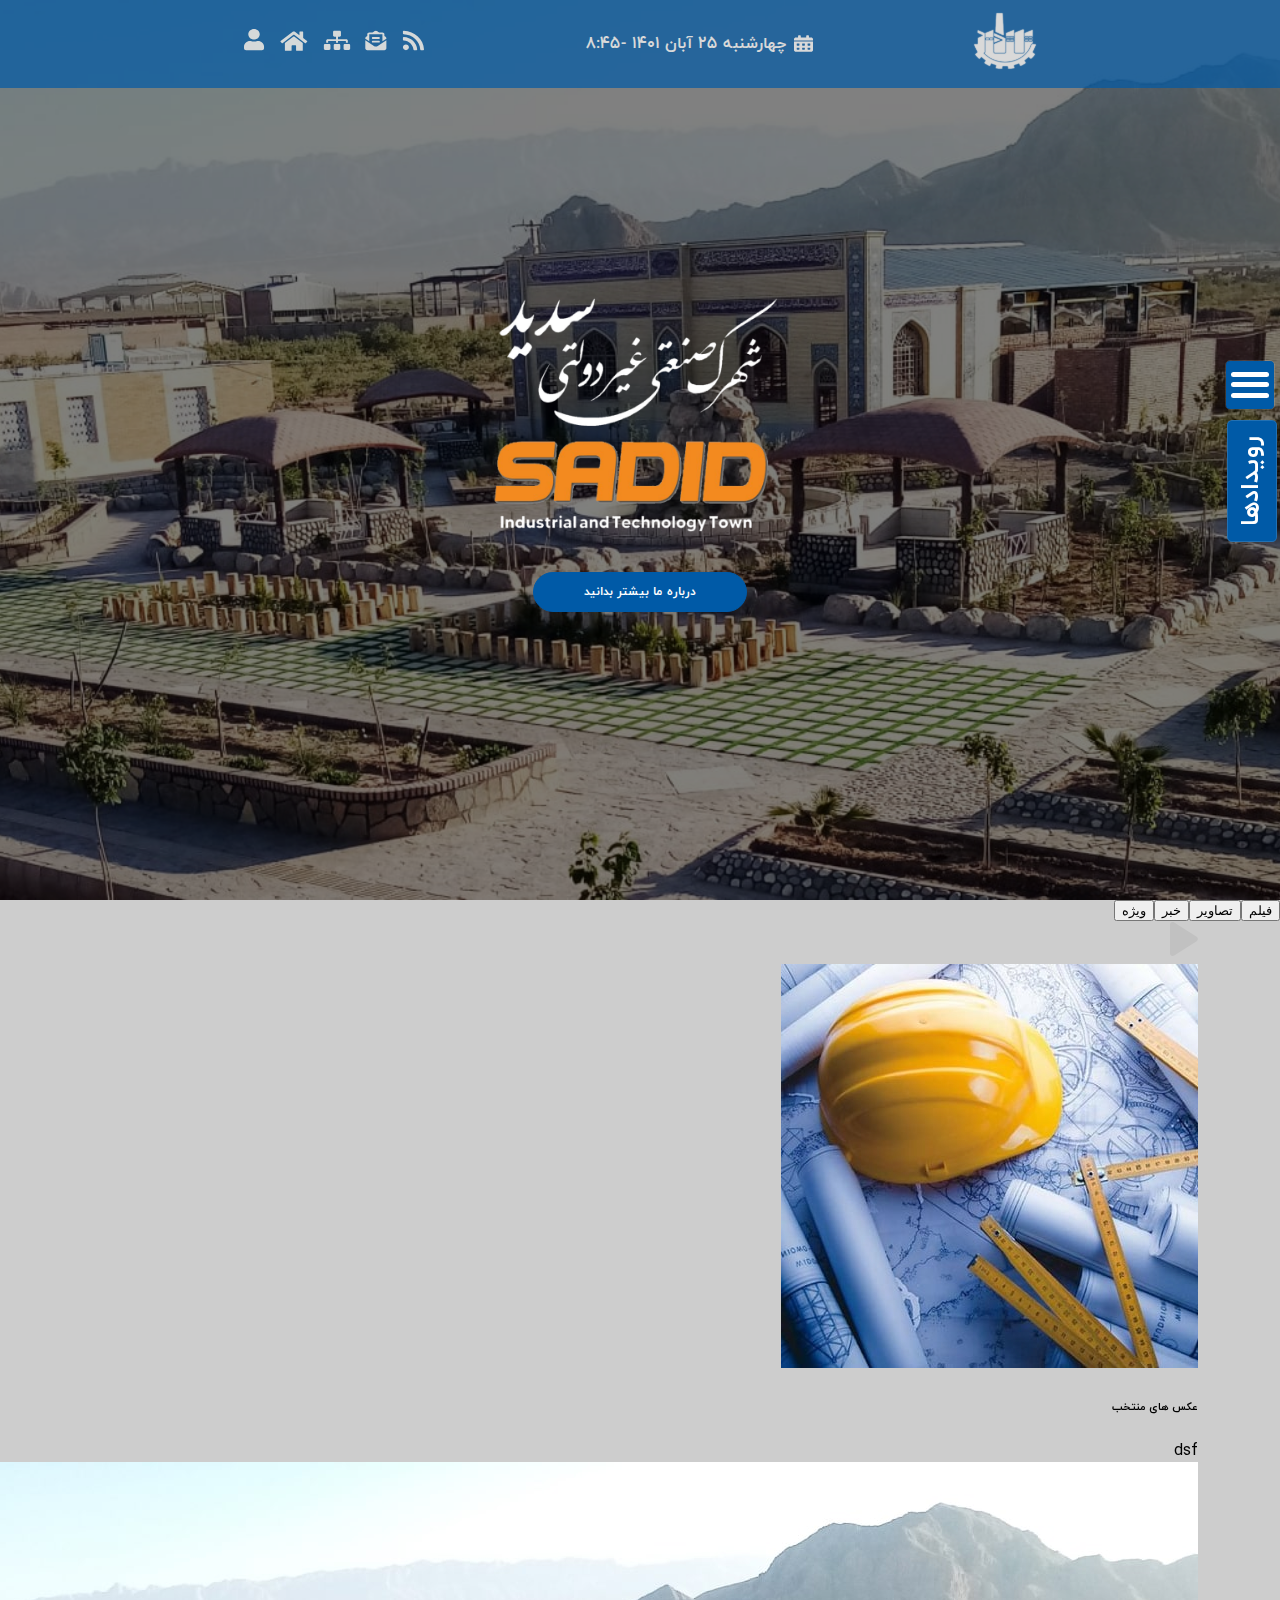
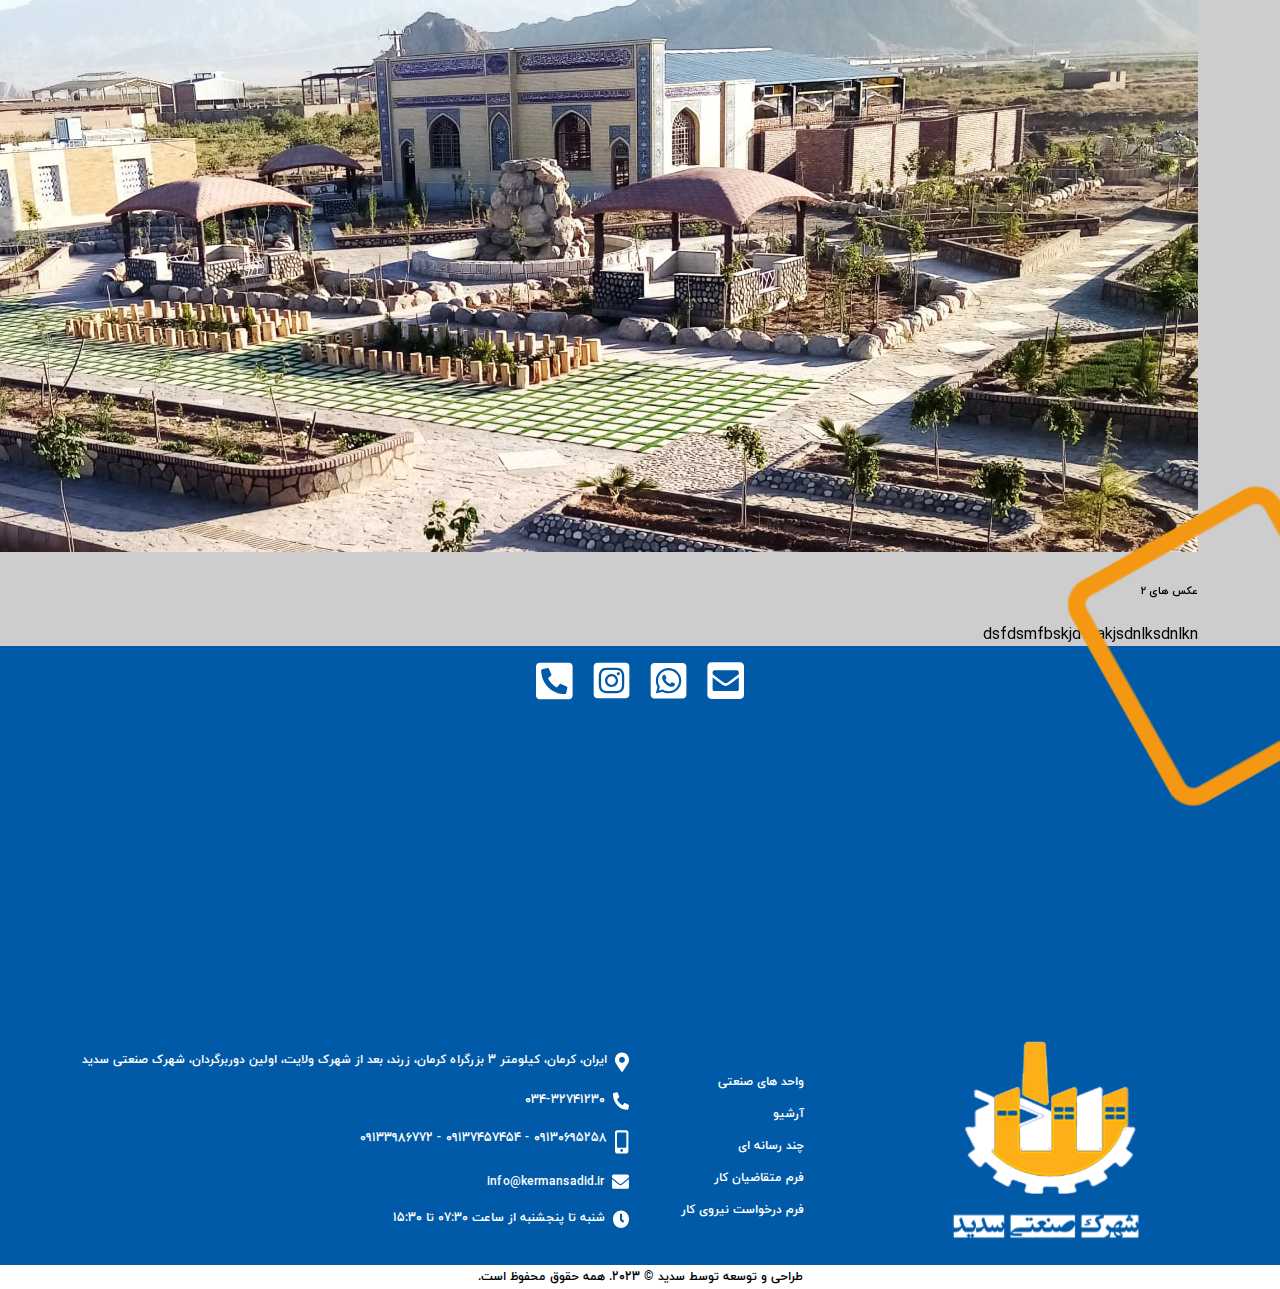
<file: index.html>
<!DOCTYPE html>
<html lang="fa-IR" dir="rtl">

<head>
  <meta charset="UTF-8" />
  <meta http-equiv="X-UA-Compatible" content="IE=edge" />
  <meta name="viewport" content="width=device-width, initial-scale=1.0" />
  <meta name="description" content="توضیحات صفحه" />
  <title>سدید</title>
  <!-- load global styles starts -->
  <link rel="stylesheet" href="./style/bootstrap-grid.rtl.min.css" />
  <link rel="stylesheet" href="./style/globals.css" />
  <!-- load global styles ends -->
  <!-- load page styles starts -->
  <link rel="stylesheet" href="./style/home-page.css" />
  <!-- load page styles ends -->
  <!-- load fonts starts -->
  <link rel="stylesheet" href="./fonts/IRANYekan/css/style.css" />
  <!-- load fonts ends -->
  <!-- load scripts start -->
  <script type="text/javascript" src="./scripts/jquery-3.6.4.min.js"></script>
  <script type="text/javascript" src="./scripts/jquery.lazy.min.js"></script>
  <!-- load scripts ends -->
</head>

<body>
  <!-- page-loader starts -->
  <div class="loader-mask" id="loaderContainer">
    <div class="loader" id="loaderGif"></div>
  </div>
  <!-- page-loader ends -->
  <!-- header starts -->

  <img class="header-img" src="./assets/images/header-img.png" alt="header-img" />
  <header class="site-header">
    <div class="container">
      <nav id="nav">
        <div class="nav-logo">
          <a href="#"><img src="./image/SVG/logo.svg" alt="" /></a>
        </div>

        <div class="nav-calendar">
          <svg width="19" height="17" viewBox="0 0 19 17" fill="none" xmlns="http://www.w3.org/2000/svg">
            <path
              d="M0 15.2676C0 16.1211 0.91183 16.8135 2.03571 16.8135H16.9643C18.0882 16.8135 19 16.1211 19 15.2676V6.50724H0V15.2676ZM13.5714 8.95498C13.5714 8.74241 13.8004 8.56849 14.0804 8.56849H15.7768C16.0567 8.56849 16.2857 8.74241 16.2857 8.95498V10.2433C16.2857 10.4558 16.0567 10.6297 15.7768 10.6297H14.0804C13.8004 10.6297 13.5714 10.4558 13.5714 10.2433V8.95498ZM13.5714 13.0775C13.5714 12.8649 13.8004 12.691 14.0804 12.691H15.7768C16.0567 12.691 16.2857 12.8649 16.2857 13.0775V14.3658C16.2857 14.5783 16.0567 14.7523 15.7768 14.7523H14.0804C13.8004 14.7523 13.5714 14.5783 13.5714 14.3658V13.0775ZM8.14286 8.95498C8.14286 8.74241 8.37187 8.56849 8.65179 8.56849H10.3482C10.6281 8.56849 10.8571 8.74241 10.8571 8.95498V10.2433C10.8571 10.4558 10.6281 10.6297 10.3482 10.6297H8.65179C8.37187 10.6297 8.14286 10.4558 8.14286 10.2433V8.95498ZM8.14286 13.0775C8.14286 12.8649 8.37187 12.691 8.65179 12.691H10.3482C10.6281 12.691 10.8571 12.8649 10.8571 13.0775V14.3658C10.8571 14.5783 10.6281 14.7523 10.3482 14.7523H8.65179C8.37187 14.7523 8.14286 14.5783 8.14286 14.3658V13.0775ZM2.71429 8.95498C2.71429 8.74241 2.9433 8.56849 3.22321 8.56849H4.91964C5.19955 8.56849 5.42857 8.74241 5.42857 8.95498V10.2433C5.42857 10.4558 5.19955 10.6297 4.91964 10.6297H3.22321C2.9433 10.6297 2.71429 10.4558 2.71429 10.2433V8.95498ZM2.71429 13.0775C2.71429 12.8649 2.9433 12.691 3.22321 12.691H4.91964C5.19955 12.691 5.42857 12.8649 5.42857 13.0775V14.3658C5.42857 14.5783 5.19955 14.7523 4.91964 14.7523H3.22321C2.9433 14.7523 2.71429 14.5783 2.71429 14.3658V13.0775ZM16.9643 2.38474H14.9286V0.838799C14.9286 0.555377 14.6232 0.323486 14.25 0.323486H12.8929C12.5196 0.323486 12.2143 0.555377 12.2143 0.838799V2.38474H6.78571V0.838799C6.78571 0.555377 6.48036 0.323486 6.10714 0.323486H4.75C4.37679 0.323486 4.07143 0.555377 4.07143 0.838799V2.38474H2.03571C0.91183 2.38474 0 3.07719 0 3.93068V5.47662H19V3.93068C19 3.07719 18.0882 2.38474 16.9643 2.38474Z"
              fill="white" />
          </svg>
          <span>

            چهارشنبه 25 آبان 1401 -8:45
          </span>
        </div>
        <div class="nav-icon">
          <a href="./about.html"><img src="./image/SVG/./signal.svg" alt="" /></a>
          <a href="./archive.html"><img src="./image/SVG/mail.svg" alt="" /></a>
          <a href="./taki.html"><img src="./image/SVG/network.svg" alt="" /></a>
          <a href="./home.html"><img src="./image/SVG/home.svg" alt="" /></a>
          <a href="./about.html"><img src="./image/SVG/user.svg" alt="" /></a>
        </div>

      </nav>
    </div>
  </header>
  <!-- header ends -->
  <main class="page-content">
    <section class="home-page-hero">
      <img class="hero-img" src="./assets/images/hero-img.jpg" alt="hero-img" />
      <img class="hero-sub-img" src="./assets/images/hero-sub-img.png" alt="hero-img" />
      <a href="#" class="hero-link">درباره ما بیشتر بدانید</a>
    </section>
    <section class="home-page-section-1">
      <div class="sec-1-tabs">
        <div class="hr-line"></div>
        <div class="buttons-container d-flex juastify-content-center">
          <button class="single-tabs-btn" data-index="1"
            onclick="handle_home_page_sec_1_button_click(this)">فیلم</button>
          <button class="single-tabs-btn active" data-index="2"
            onclick="handle_home_page_sec_1_button_click(this)">تصاویر</button>
          <button class="single-tabs-btn" data-index="3"
            onclick="handle_home_page_sec_1_button_click(this)">خبر</button>
          <button class="single-tabs-btn" data-index="4"
            onclick="handle_home_page_sec_1_button_click(this)">ویژه</button>
        </div>
        <div class="hr-line"></div>
      </div>
      <div class="container sec-1-content-container">
        <div class="sec-1-tab-dots-container d-none d-md-flex">
          <div class="sec-1-tab-dots">
            <div class="sec-1-tab-single-dot" data-index="1" onclick="handle_home_page_sec_1_button_click(this)"></div>
            <div class="sec-1-tab-single-dot" data-index="2" onclick="handle_home_page_sec_1_button_click(this)"></div>
            <div class="sec-1-tab-single-dot" data-index="3" onclick="handle_home_page_sec_1_button_click(this)"></div>
            <div class="sec-1-tab-single-dot" data-index="4" onclick="handle_home_page_sec_1_button_click(this)"></div>

          </div>
          <div class="sec-1-arrow" onclick="handle_home_page_sec_1_next_click()"><svg width="28" height="36"
              viewBox="0 0 28 36" fill="none" xmlns="http://www.w3.org/2000/svg">
              <path
                d="M4.19375 34.5687C3.27708 35.1646 2.3485 35.1985 1.408 34.6705C0.469334 34.1443 0 33.3312 0 32.2312V3.76873C0 2.66873 0.469334 1.85473 1.408 1.32673C2.3485 0.800559 3.27708 0.835393 4.19375 1.43123L26.6062 15.6625C27.4312 16.2125 27.8438 16.9916 27.8438 18C27.8438 19.0083 27.4312 19.7875 26.6062 20.3375L4.19375 34.5687Z"
                fill="#C1C1C1" />
            </svg>
          </div>
        </div>
        <!-- single tab-content-starts -->
        <div class="single-tab-content" data-index="1">
          <div class="right-side">
            <img class="right-side-img" src="./assets/images/building.jpg" alt="تصویر" />
            <div class="overlay">
              <h6 class="overlay-text">عکس های منتخب</h6>
            </div>
          </div>
          <div class="left-side">dsf
          </div>
        </div>
        <!-- single tab-content-ends -->
        <!-- single tab-content-starts -->
        <div class="single-tab-content" data-index="2">
          <div class="right-side">
            <img class="right-side-img" src="./assets/images/hero-img.jpg" alt="تصویر" />
            <div class="overlay">
              <h6 class="overlay-text">عکس های 2</h6>
            </div>
          </div>
          <div class="left-side">dsfdsmfbskjdfbakjsdnlksdnlkn
          </div>
        </div>
        <!-- single tab-content-ends -->
      </div>
    </section>
  </main>
  <!-- modal navbar start -->
  <div class="hamburger-menu">
    <div class="lines">
      <div class="line line-1"></div>
      <div class="line line-2"></div>
      <div class="line line-3"></div>
    </div>
    <div class="x-btn">
      <div class="x-line x-line-1"></div>
      <div class="x-line x-line-2"></div>
    </div>
  </div>
  <nav class="navigation" id="modal-navbar">
    <ul class="nav-menu">
      <li class="nav-menu-item">
        <a href="./home.html" class="nav-menu-link">صفحه اصلی</a>
      </li>
      <li class="nav-menu-item">
        <a href="./about.html" class="nav-menu-link">درباره ما</a>
      </li>
      <li class="nav-menu-item">
        <a href="./taki.html" class="nav-menu-link">پروژه ها</a>
      </li>
      <li class="nav-menu-item">
        <a href="./archive.html" class="nav-menu-link">آرشیو </a>
      </li>
      <li class="nav-menu-item">
        <a href="./taki.html" class="nav-menu-link">تکی</a>
      </li>
      <li class="nav-menu-item">
        <a href="./taki.html" class="nav-menu-link">جذب سرمایه</a>
      </li>
      <li class="nav-menu-item">
        <a href="./archive.html" class="nav-menu-link">استخدام</a>
      </li>
      <li class="nav-menu-item">
        <a href="./taki.html" class="nav-menu-link">پیشنهادات</a>
      </li>
      <li class="nav-menu-item">
        <a href="./about.html" class="nav-menu-link">مشتریان</a>
      </li>
      <li class="nav-menu-item">
        <a href="./about.html" class="nav-menu-link">دفاتر</a>
      </li>
      <li class="nav-menu-item">
        <a href="./about.html" class="nav-menu-link">ارتباط با ما</a>
      </li>
    </ul>
  </nav>
  <!-- modal navbar end -->
  <!-- events modal start -->
  <a class="show-events-btn" href="#events">
    <p>رویدادها</p>
  </a>
  <div id="events-modal" class="events-modal">
    <div class="events-div-box">
      <div class="events-div-box-row1">
        <div class="events-div-box-row1-right hide-events-btn" style="cursor: pointer;">
          <svg xmlns="http://www.w3.org/2000/svg" width="25" height="25" fill="currentColor" class="bi bi-x-lg"
            viewBox="0 0 16 16">
            <path fill="white"
              d="M2.146 2.854a.5.5 0 1 1 .708-.708L8 7.293l5.146-5.147a.5.5 0 0 1 .708.708L8.707 8l5.147 5.146a.5.5 0 0 1-.708.708L8 8.707l-5.146 5.147a.5.5 0 0 1-.708-.708L7.293 8 2.146 2.854Z" />
          </svg>
        </div>
        <div class="events-div-box-row1-left">
          <p>مشاهده رویدادها</p>
        </div>
      </div>
      <div class="events-container">
        <!-- single event starts -->
        <div class="single-event">
          <div class="single-event-right">
            <p>11 <br />آبان</p>
          </div>
          <div class="single-event-left">
            <div class="single-event-left-up">
              <p>تقویم کارگاه های آموزشی سدید در فصل پاییز و زمستان 1401</p>
            </div>
            <div class="single-event-left-down">
              <svg class="me-2" width="16" height="19" viewBox="0 0 16 19" fill="none"
                xmlns="http://www.w3.org/2000/svg">
                <path
                  d="M8 0.518311C3.58065 0.518311 0 4.44549 0 9.29256C0 14.1396 3.58065 18.0668 8 18.0668C12.4194 18.0668 16 14.1396 16 9.29256C16 4.44549 12.4194 0.518311 8 0.518311ZM10.9835 11.5923L10.3384 12.4768C10.296 12.5348 10.2437 12.5832 10.1843 12.619C10.125 12.6549 10.0597 12.6776 9.99235 12.6858C9.92498 12.694 9.8568 12.6876 9.79169 12.6669C9.72659 12.6462 9.66583 12.6117 9.6129 12.5652L7.45161 10.8061C7.3006 10.6735 7.1787 10.5054 7.09495 10.3141C7.01119 10.1228 6.96772 9.91337 6.96774 9.7012V4.19783C6.96774 4.0477 7.02212 3.90371 7.11891 3.79755C7.21571 3.69139 7.34698 3.63175 7.48387 3.63175H8.51613C8.65302 3.63175 8.78429 3.69139 8.88109 3.79755C8.97788 3.90371 9.03226 4.0477 9.03226 4.19783V9.29256L10.9032 10.7962C10.9562 10.8427 11.0003 10.9001 11.033 10.9653C11.0657 11.0305 11.0863 11.102 11.0938 11.176C11.1013 11.2499 11.0954 11.3247 11.0764 11.3962C11.0575 11.4676 11.026 11.5342 10.9835 11.5923Z"
                  fill="#fff" />
              </svg>
              <p>تا 29 اسفند ماه</p>
            </div>
          </div>
        </div>
        <!-- single event ends -->

      </div>

    </div>
  </div>
  <!-- events modal end -->
  <footer class="site-footer ">


    <div class="footer-up">
      <img class="img-absolute-bottom" src="./image/22 2.svg" alt="" />
      <a href="#"><img src="./image/SVG/Message adress.svg" /></a>
      <a href="#"><img src="./image/SVG/whats app.svg" /></a>
      <a href="#"><img src="./image/SVG/Insta.svg" /></a>
      <a href="#"><img src="./image/SVG/Phone.svg" /></a>
    </div>
    <map name="map"></map>
    <div id="map">
      <iframe src="https://nshn.ir/01_bv2-m_ximV9" width="100%" height="30rem" style="border: 0" allowfullscreen=""
        loading="lazy" referrerpolicy="no-referrer-when-downgrade"></iframe>
    </div>
    <div class="footer-down container">
      <div class="footerD-right">
        <img src="./image/SVG/logo2 2 footer.svg" />
        <img class="mb-3" src="./image/SVG/shahrak footer.svg" />
      </div>
      <div class="footerD-center">
        <ul class="useful-links">
          <li class=""><a href="#">واحد های صنعتی</a></li>
          <li class=""><a href="#">آرشیو</a></li>
          <li class=""><a href="#">چند رسانه ای</a></li>
          <li class=""><a href="#">فرم متقاضیان کار</a></li>
          <li class=""><a href="#">فرم درخواست نیروی کار</a></li>
        </ul>
      </div>
      <div class="footerD-left">
        <ul class="contact-us-list">
          <li class="contact-us-item">
            <svg width="14" height="20" viewBox="0 0 14 20" fill="none" xmlns="http://www.w3.org/2000/svg">
              <path
                d="M6.2806 19.5362C0.983281 11.5934 0 10.7782 0 7.85911C0 3.86057 3.13399 0.619141 7 0.619141C10.866 0.619141 14 3.86057 14 7.85911C14 10.7782 13.0167 11.5934 7.7194 19.5362C7.37177 20.0556 6.6282 20.0556 6.2806 19.5362ZM7 10.8758C8.61084 10.8758 9.91667 9.52517 9.91667 7.85911C9.91667 6.19305 8.61084 4.84246 7 4.84246C5.38916 4.84246 4.08333 6.19305 4.08333 7.85911C4.08333 9.52517 5.38916 10.8758 7 10.8758Z"
                fill="white" />
            </svg>
            <h5 class="contact-us-item-text">
              ایران، کرمان، کیلومتر 3 بزرگراه کرمان، زرند، بعد از شهرک ولایت،
              اولین دوربرگردان، شهرک صنعتی سدید
            </h5>
          </li>
          <li class="contact-us-item">
            <svg width="16" height="18" viewBox="0 0 16 18" fill="none" xmlns="http://www.w3.org/2000/svg">
              <path
                d="M15.5437 12.6763L12.0436 11.0311C11.8941 10.9612 11.728 10.9464 11.5701 10.9891C11.4123 11.0318 11.2714 11.1295 11.1686 11.2676L9.61861 13.3446C7.18598 12.0867 5.22828 9.93949 4.08132 7.27144L5.9751 5.5714C6.10126 5.45887 6.19054 5.30432 6.22945 5.13115C6.26836 4.95799 6.25477 4.77563 6.19073 4.6117L4.69071 0.772898C4.62043 0.596179 4.49613 0.451894 4.33925 0.364923C4.18236 0.277951 4.00273 0.253744 3.83132 0.296476L0.58126 1.11908C0.415998 1.16093 0.26855 1.26299 0.162983 1.40859C0.0574151 1.55419 -3.80697e-05 1.73474 1.8926e-08 1.92077C1.8926e-08 10.7123 6.49699 17.8244 14.5003 17.8244C14.6699 17.8245 14.8346 17.7615 14.9674 17.6457C15.1002 17.5299 15.1933 17.3682 15.2315 17.1869L15.9815 13.6223C16.0202 13.4333 15.9977 13.2355 15.9178 13.0629C15.8379 12.8902 15.7056 12.7535 15.5437 12.6763Z"
                fill="#fff" />
            </svg>
            <h5 class="contact-us-item-text">
              <a href="tel:+983432741230">034-32741230</a>
            </h5>
          </li>
          <li class="contact-us-item">
            <svg width="14" height="24" viewBox="0 0 14 24" fill="none" xmlns="http://www.w3.org/2000/svg">
              <path
                d="M11.3688 0.304443H2.00625C0.898633 0.304443 0 1.27587 0 2.47322V21.2693C0 22.4666 0.898633 23.4381 2.00625 23.4381H11.3688C12.4764 23.4381 13.375 22.4666 13.375 21.2693V2.47322C13.375 1.27587 12.4764 0.304443 11.3688 0.304443ZM6.6875 21.9922C5.9477 21.9922 5.35 21.3461 5.35 20.5464C5.35 19.7466 5.9477 19.1005 6.6875 19.1005C7.42731 19.1005 8.025 19.7466 8.025 20.5464C8.025 21.3461 7.42731 21.9922 6.6875 21.9922ZM11.3688 17.1125C11.3688 17.4107 11.143 17.6547 10.8672 17.6547H2.50781C2.23195 17.6547 2.00625 17.4107 2.00625 17.1125V3.01541C2.00625 2.71721 2.23195 2.47322 2.50781 2.47322H10.8672C11.143 2.47322 11.3688 2.71721 11.3688 3.01541V17.1125Z"
                fill="#fff" />
            </svg>
            <h5 class="contact-us-item-text">
              09130695258 - 09137457454 - 09133986772
            </h5>
          </li>
          <li class="contact-us-item">
            <svg width="17" height="15" viewBox="0 0 17 15" fill="none" xmlns="http://www.w3.org/2000/svg">
              <path
                d="M16.5994 5.27113C16.7283 5.1571 16.92 5.26378 16.92 5.44402V12.9663C16.92 13.9411 16.2095 14.732 15.3337 14.732H1.58625C0.710508 14.732 0 13.9411 0 12.9663V5.4477C0 5.26378 0.188367 5.16078 0.320555 5.27481C1.0608 5.91485 2.0423 6.72778 5.41308 9.45347C6.11037 10.0199 7.28684 11.2117 8.46 11.2044C9.63977 11.2154 10.8394 9.99787 11.5102 9.45347C14.881 6.72778 15.8592 5.91117 16.5994 5.27113ZM8.46 10.0236C9.22669 10.0383 10.3305 8.94953 10.8856 8.50076C15.271 4.95847 15.6047 4.64949 16.616 3.76667C16.8076 3.60114 16.92 3.34366 16.92 3.07146V2.37256C16.92 1.39779 16.2095 0.606934 15.3337 0.606934H1.58625C0.710508 0.606934 0 1.39779 0 2.37256V3.07146C0 3.34366 0.112359 3.59747 0.304031 3.76667C1.31527 4.64581 1.64904 4.95847 6.03436 8.50076C6.58955 8.94953 7.69331 10.0383 8.46 10.0236Z"
                fill="#fff" />
            </svg>


            <h5 class="contact-us-item-text">
              info@kermansadid.ir
            </h5>
          </li>
          <li class="contact-us-item">
            <svg width="16" height="19" viewBox="0 0 16 19" fill="none" xmlns="http://www.w3.org/2000/svg">
              <path
                d="M8 0.518311C3.58065 0.518311 0 4.44549 0 9.29256C0 14.1396 3.58065 18.0668 8 18.0668C12.4194 18.0668 16 14.1396 16 9.29256C16 4.44549 12.4194 0.518311 8 0.518311ZM10.9835 11.5923L10.3384 12.4768C10.296 12.5348 10.2437 12.5832 10.1843 12.619C10.125 12.6549 10.0597 12.6776 9.99235 12.6858C9.92498 12.694 9.8568 12.6876 9.79169 12.6669C9.72659 12.6462 9.66583 12.6117 9.6129 12.5652L7.45161 10.8061C7.3006 10.6735 7.1787 10.5054 7.09495 10.3141C7.01119 10.1228 6.96772 9.91337 6.96774 9.7012V4.19783C6.96774 4.0477 7.02212 3.90371 7.11891 3.79755C7.21571 3.69139 7.34698 3.63175 7.48387 3.63175H8.51613C8.65302 3.63175 8.78429 3.69139 8.88109 3.79755C8.97788 3.90371 9.03226 4.0477 9.03226 4.19783V9.29256L10.9032 10.7962C10.9562 10.8427 11.0003 10.9001 11.033 10.9653C11.0657 11.0305 11.0863 11.102 11.0938 11.176C11.1013 11.2499 11.0954 11.3247 11.0764 11.3962C11.0575 11.4676 11.026 11.5342 10.9835 11.5923Z"
                fill="#fff" />
            </svg>


            <h5 class="contact-us-item-text">
              شنبه تا پنجشنبه از ساعت 07:30 تا 15:30

            </h5>
          </li>
        </ul>

      </div>
    </div>
    <div class="copy-write">
      <h6 class="text-center py-1">طراحی و توسعه توسط سدید © 2023. همه حقوق محفوظ است.</h6>
    </div>
  </footer>
  <script src="./scripts/home.js"></script>
  <script src="./scripts/globals_body_end.js"></script>
</body>

</html>
</file>
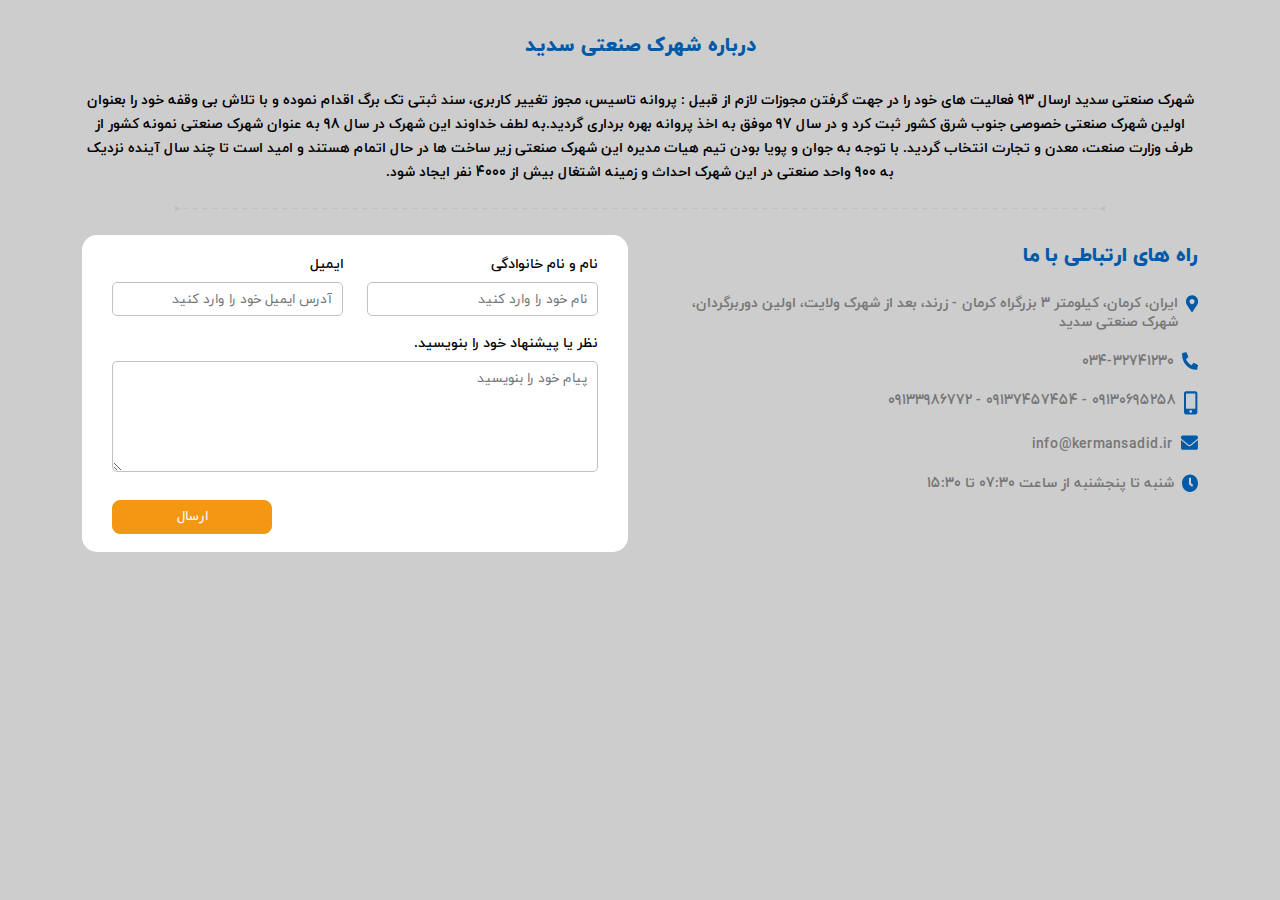
<file: about-us.html>
<!DOCTYPE html>
<html lang="fa-IR" dir="rtl">

<head>
  <meta charset="UTF-8" />
  <meta http-equiv="X-UA-Compatible" content="IE=edge" />
  <meta name="viewport" content="width=device-width, initial-scale=1.0, maximum-scale=1.0, user-scalable=no" />
  <meta name="description" content="توضیحات صفحه" />
  <title>درباره ما</title>
  <!-- load global styles starts -->
  <link rel="stylesheet" href="./style/bootstrap-grid.rtl.min.css" />
  <link rel="stylesheet" href="./style/globals.css" />
  <!-- load global styles ends -->
  <!-- load fonts starts -->
  <link rel="stylesheet" href="./fonts/IRANYekan/css/style.css" />
  <!-- load fonts ends -->
  <!-- load scripts start -->
  <script type="text/javascript" src="./scripts/jquery-3.6.4.min.js"></script>
  <script type="text/javascript" src="./scripts/jquery.lazy.min.js"></script>
  <!-- load scripts ends -->
</head>

<body>
  <main class="page-content pt-3 about-us-page">
    <section class="container">
      <div class="row">
        <div class="col d-flex flex-column align-items-center">
          <h1 class="page-title">درباره شهرک صنعتی سدید</h1>
          <h2 class="page-text">
            شهرک صنعتی سدید ارسال 93 فعالیت های خود را در جهت گرفتن مجوزات
            لازم از قبیل : پروانه تاسیس، مجوز تغییر کاربری، سند ثبتی تک برگ
            اقدام نموده و با تلاش بی وقفه خود را بعنوان اولین شهرک صنعتی
            خصوصی جنوب شرق کشور ثبت کرد و در سال 97 موفق به اخذ پروانه بهره
            برداری گردید.به لطف خداوند این شهرک در سال 98 به عنوان شهرک
            صنعتی نمونه کشور از طرف وزارت صنعت، معدن و تجارت انتخاب گردید.
            با توجه به جوان و پویا بودن تیم هیات مدیره این شهرک صنعتی زیر
            ساخت ها در حال اتمام هستند و امید است تا چند سال آینده نزدیک
            به 900 واحد صنعتی در این شهرک احداث و زمینه اشتغال بیش از 4000
            نفر ایجاد شود.
          </h2>
        </div>
      </div>
      <div class="row">
        <div class="col d-flex justify-content-center">
          <div class="hr-line" style="max-width:1000px"><img src="./image/about/Line.png" /></div>
        </div>
      </div>
      <div class="row">
        <div class="contact-us-section col-12 col-md-6">
          <h3 class="contact-us-title">راه های ارتباطی با ما</h3>
          <ul class="contact-us-list">
            <li class="contact-us-item">
              <svg width="14" height="20" viewBox="0 0 14 20" fill="none" xmlns="http://www.w3.org/2000/svg">
                <path
                  d="M6.2806 18.9171C0.983281 10.9742 0 10.1591 0 7.23997C0 3.24143 3.13399 0 7 0C10.866 0 14 3.24143 14 7.23997C14 10.1591 13.0167 10.9742 7.7194 18.9171C7.37177 19.4364 6.6282 19.4364 6.2806 18.9171ZM7 10.2566C8.61084 10.2566 9.91667 8.90603 9.91667 7.23997C9.91667 5.57391 8.61084 4.22331 7 4.22331C5.38916 4.22331 4.08333 5.57391 4.08333 7.23997C4.08333 8.90603 5.38916 10.2566 7 10.2566Z"
                  fill="#005AA7" />
              </svg>
              <h5 class="contact-us-item-text">
                ایران، کرمان، کیلومتر 3 بزرگراه کرمان - زرند، بعد از شهرک ولایت، اولین
                دوربرگردان،
                شهرک صنعتی سدید
              </h5>
            </li>
            <li class="contact-us-item">
              <svg width="16" height="18" viewBox="0 0 16 18" fill="none" xmlns="http://www.w3.org/2000/svg">
                <path
                  d="M15.5437 12.6763L12.0436 11.0311C11.8941 10.9612 11.728 10.9464 11.5701 10.9891C11.4123 11.0318 11.2714 11.1295 11.1686 11.2676L9.61861 13.3446C7.18598 12.0867 5.22828 9.93949 4.08132 7.27144L5.9751 5.5714C6.10126 5.45887 6.19054 5.30432 6.22945 5.13115C6.26836 4.95799 6.25477 4.77563 6.19073 4.6117L4.69071 0.772898C4.62043 0.596179 4.49613 0.451894 4.33925 0.364923C4.18236 0.277951 4.00273 0.253744 3.83132 0.296476L0.58126 1.11908C0.415998 1.16093 0.26855 1.26299 0.162983 1.40859C0.0574151 1.55419 -3.80697e-05 1.73474 1.8926e-08 1.92077C1.8926e-08 10.7123 6.49699 17.8244 14.5003 17.8244C14.6699 17.8245 14.8346 17.7615 14.9674 17.6457C15.1002 17.5299 15.1933 17.3682 15.2315 17.1869L15.9815 13.6223C16.0202 13.4333 15.9977 13.2355 15.9178 13.0629C15.8379 12.8902 15.7056 12.7535 15.5437 12.6763Z"
                  fill="#005AA7" />
              </svg>
              <h5 class="contact-us-item-text">
                <a href="tel:+983432741230">034-32741230</a>
              </h5>
            </li>
            <li class="contact-us-item">
              <svg width="14" height="24" viewBox="0 0 14 24" fill="none" xmlns="http://www.w3.org/2000/svg">
                <path
                  d="M11.3688 0.304443H2.00625C0.898633 0.304443 0 1.27587 0 2.47322V21.2693C0 22.4666 0.898633 23.4381 2.00625 23.4381H11.3688C12.4764 23.4381 13.375 22.4666 13.375 21.2693V2.47322C13.375 1.27587 12.4764 0.304443 11.3688 0.304443ZM6.6875 21.9922C5.9477 21.9922 5.35 21.3461 5.35 20.5464C5.35 19.7466 5.9477 19.1005 6.6875 19.1005C7.42731 19.1005 8.025 19.7466 8.025 20.5464C8.025 21.3461 7.42731 21.9922 6.6875 21.9922ZM11.3688 17.1125C11.3688 17.4107 11.143 17.6547 10.8672 17.6547H2.50781C2.23195 17.6547 2.00625 17.4107 2.00625 17.1125V3.01541C2.00625 2.71721 2.23195 2.47322 2.50781 2.47322H10.8672C11.143 2.47322 11.3688 2.71721 11.3688 3.01541V17.1125Z"
                  fill="#005AA7" />
              </svg>

              <h5 class="contact-us-item-text">
                09130695258 - 09137457454 - 09133986772
              </h5>
            </li>
            <li class="contact-us-item">
              <svg width="17" height="15" viewBox="0 0 17 15" fill="none" xmlns="http://www.w3.org/2000/svg">
                <path
                  d="M16.5994 5.27113C16.7283 5.1571 16.92 5.26378 16.92 5.44402V12.9663C16.92 13.9411 16.2095 14.732 15.3337 14.732H1.58625C0.710508 14.732 0 13.9411 0 12.9663V5.4477C0 5.26378 0.188367 5.16078 0.320555 5.27481C1.0608 5.91485 2.0423 6.72778 5.41308 9.45347C6.11037 10.0199 7.28684 11.2117 8.46 11.2044C9.63977 11.2154 10.8394 9.99787 11.5102 9.45347C14.881 6.72778 15.8592 5.91117 16.5994 5.27113ZM8.46 10.0236C9.22669 10.0383 10.3305 8.94953 10.8856 8.50076C15.271 4.95847 15.6047 4.64949 16.616 3.76667C16.8076 3.60114 16.92 3.34366 16.92 3.07146V2.37256C16.92 1.39779 16.2095 0.606934 15.3337 0.606934H1.58625C0.710508 0.606934 0 1.39779 0 2.37256V3.07146C0 3.34366 0.112359 3.59747 0.304031 3.76667C1.31527 4.64581 1.64904 4.95847 6.03436 8.50076C6.58955 8.94953 7.69331 10.0383 8.46 10.0236Z"
                  fill="#005AA7" />
              </svg>


              <h5 class="contact-us-item-text">
                info@kermansadid.ir
              </h5>
            </li>
            <li class="contact-us-item">
              <svg width="16" height="19" viewBox="0 0 16 19" fill="none" xmlns="http://www.w3.org/2000/svg">
                <path
                  d="M8 0.518311C3.58065 0.518311 0 4.44549 0 9.29256C0 14.1396 3.58065 18.0668 8 18.0668C12.4194 18.0668 16 14.1396 16 9.29256C16 4.44549 12.4194 0.518311 8 0.518311ZM10.9835 11.5923L10.3384 12.4768C10.296 12.5348 10.2437 12.5832 10.1843 12.619C10.125 12.6549 10.0597 12.6776 9.99235 12.6858C9.92498 12.694 9.8568 12.6876 9.79169 12.6669C9.72659 12.6462 9.66583 12.6117 9.6129 12.5652L7.45161 10.8061C7.3006 10.6735 7.1787 10.5054 7.09495 10.3141C7.01119 10.1228 6.96772 9.91337 6.96774 9.7012V4.19783C6.96774 4.0477 7.02212 3.90371 7.11891 3.79755C7.21571 3.69139 7.34698 3.63175 7.48387 3.63175H8.51613C8.65302 3.63175 8.78429 3.69139 8.88109 3.79755C8.97788 3.90371 9.03226 4.0477 9.03226 4.19783V9.29256L10.9032 10.7962C10.9562 10.8427 11.0003 10.9001 11.033 10.9653C11.0657 11.0305 11.0863 11.102 11.0938 11.176C11.1013 11.2499 11.0954 11.3247 11.0764 11.3962C11.0575 11.4676 11.026 11.5342 10.9835 11.5923Z"
                  fill="#005AA7" />
              </svg>


              <h5 class="contact-us-item-text">
                شنبه تا پنجشنبه از ساعت 07:30 تا 15:30

              </h5>
            </li>
          </ul>
          <div></div>
        </div>
        <div class="contact-us-form col-12 col-md-6 pt-3">
          <!-- comments-form starts -->
          <div class="comments-form">
            <form class="row" action="#" method="post">
              <div class="col-12 col-md-6 mb-3">
                <label for="fullname">نام و نام خانوادگی</label>
                <input type="text" placeholder="نام خود را وارد کنید" id="fullname" name="fullname">
              </div>
              <div class="col-12 col-md-6 mb-3"><label for="email">ایمیل</label>
                <input type="email" placeholder="آدرس ایمیل خود را وارد کنید" id="email" name="email">
              </div>
              <div class="col-12 mb-3"><label for="comment">نظر یا پیشنهاد خود را بنویسید.</label>
                <textarea placeholder="پیام خود را بنویسید" rows="5" id="comment" name="comment"></textarea>
              </div>
              <div class="col-12 d-flex justify-content-center justify-content-md-end">
                <input type="submit" value="ارسال">
              </div>
            </form>
          </div>
          <!-- comments-form ends -->
        </div>
      </div>
    </section>
  </main>
  <script src="./scripts/globals_body_end.js"></script>
</body>

</html>
</file>
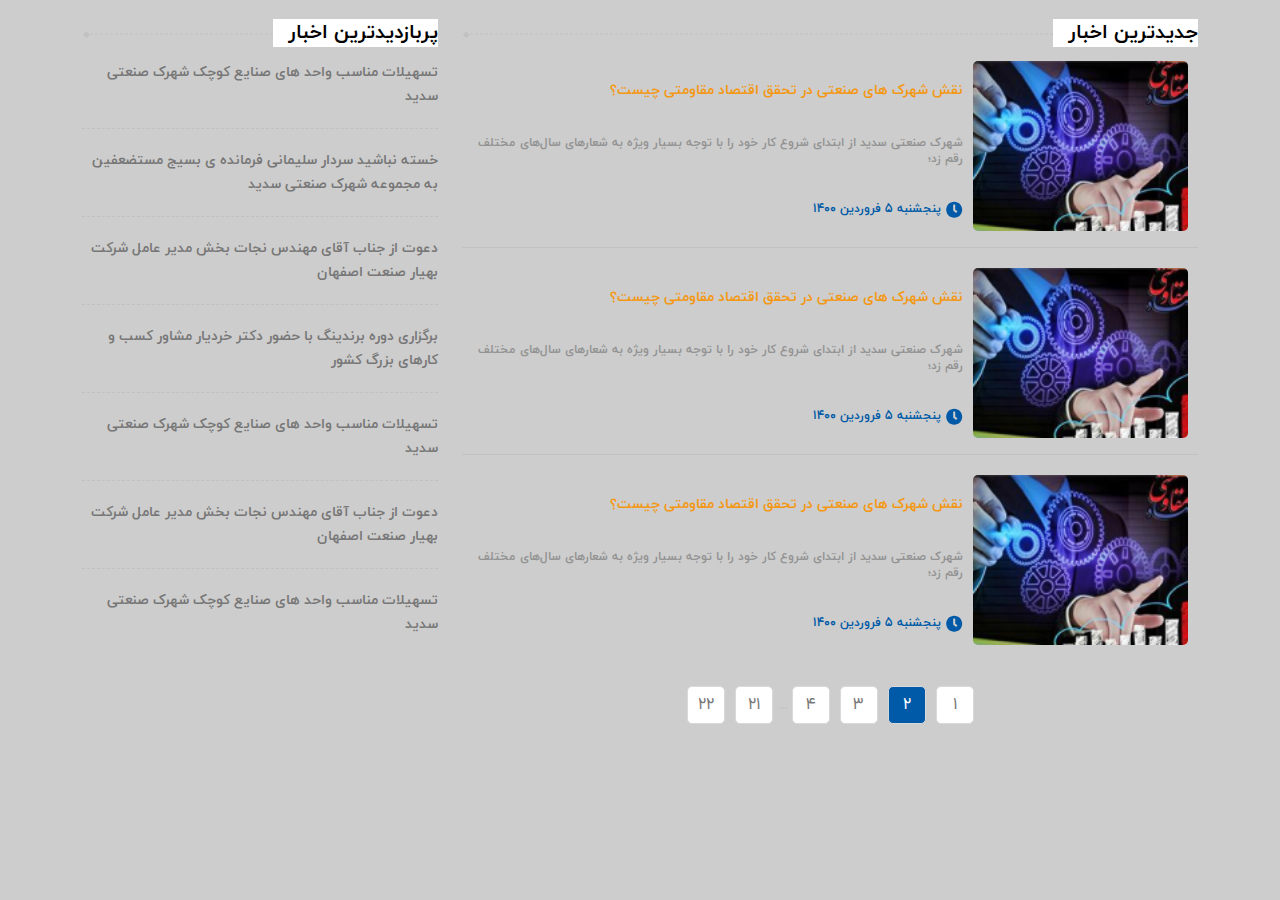
<file: archive.html>
<!DOCTYPE html>
<html lang="fa-IR" dir="rtl">

<head>
  <meta charset="UTF-8" />
  <meta http-equiv="X-UA-Compatible" content="IE=edge" />
  <meta name="viewport" content="width=device-width, initial-scale=1.0, maximum-scale=1.0, user-scalable=no" />
  <meta name="description" content="توضیحات صفحه" />
  <title>آرشیو - نوشته ها</title>

  <!-- load global styles starts -->
  <link rel="stylesheet" href="./style/bootstrap-grid.rtl.min.css" />
  <link rel="stylesheet" href="./style/globals.css" />
  <!-- load global styles ends -->
  <!-- load fonts starts -->
  <link rel="stylesheet" href="./fonts/IRANYekan/css/style.css" />
  <!-- load fonts ends -->
  <!-- load scripts start -->
  <script type="text/javascript" src="./scripts/jquery-3.6.4.min.js"></script>
  <script type="text/javascript" src="./scripts/jquery.lazy.min.js"></script>
  <!-- load scripts ends -->
</head>

<body>
  <main class="page-content pt-3 blogs-archive">
    <section class="container mb-5">
      <div class="row">
        <div class="col-12 col-lg-7 col-xl-8">
          <div class="archive-title-container">
            <h3 class="archive-title">جدیدترین اخبار</h3>
          </div>
          <div class="card-container">
            <!-- single-blog-card starts -->
            <div class="single-blog-card">
              <a class="card-thumbnail-container" href="#"><img class="thumbnail-img"
                  src="./image/archive/02 archive.png" alt="card-img" /></a>
              <div class="card-body">
                <a href="#">
                  <h4 class="card-title">نقش شهرک های صنعتی در تحقق اقتصاد مقاومتی چیست؟</h4>
                </a>
                <h5 class="card-text">
                  شهرک صنعتی سدید از ابتدای شروع کار خود را با توجه بسیار ویژه
                  به شعارهای سال‌های مختلف رقم زد؛
                </h5>
                <h6 class="card-date">
                  <svg width="17" height="17" viewBox="0 0 17 17" fill="none" xmlns="http://www.w3.org/2000/svg">
                    <path
                      d="M8.21274 0.685547C3.79475 0.685547 0.21521 4.26509 0.21521 8.68308C0.21521 13.1011 3.79475 16.6806 8.21274 16.6806C12.6307 16.6806 16.2103 13.1011 16.2103 8.68308C16.2103 4.26509 12.6307 0.685547 8.21274 0.685547ZM11.1954 10.7792L10.5504 11.5854C10.5081 11.6383 10.4557 11.6824 10.3964 11.7151C10.337 11.7478 10.2718 11.7684 10.2045 11.7759C10.1371 11.7834 10.069 11.7776 10.0039 11.7587C9.9388 11.7399 9.87806 11.7084 9.82515 11.666L7.66452 10.0627C7.51356 9.94178 7.3917 9.78851 7.30797 9.61419C7.22424 9.43986 7.18078 9.24894 7.1808 9.05554V4.03935C7.1808 3.90251 7.23516 3.77127 7.33193 3.6745C7.42869 3.57774 7.55993 3.52338 7.69677 3.52338H8.72871C8.86556 3.52338 8.99679 3.57774 9.09356 3.6745C9.19032 3.77127 9.24468 3.90251 9.24468 4.03935V8.68308L11.1151 10.0536C11.168 10.096 11.2121 10.1483 11.2448 10.2077C11.2775 10.2671 11.2981 10.3324 11.3056 10.3998C11.313 10.4672 11.3071 10.5354 11.2882 10.6005C11.2693 10.6656 11.2378 10.7263 11.1954 10.7792Z"
                      fill="#005AA7" />
                  </svg>
                  <p>پنجشنبه 5 فروردین 1400</p>
                </h6>
              </div>
            </div>
            <!-- single-blog-card ends -->
            <!-- single-blog-card starts -->
            <div class="single-blog-card">
              <a class="card-thumbnail-container" href="#"><img class="thumbnail-img"
                  src="./image/archive/02 archive.png" alt="card-img" /></a>
              <div class="card-body">
                <a href="#">
                  <h4 class="card-title">نقش شهرک های صنعتی در تحقق اقتصاد مقاومتی چیست؟</h4>
                </a>
                <h5 class="card-text">
                  شهرک صنعتی سدید از ابتدای شروع کار خود را با توجه بسیار ویژه
                  به شعارهای سال‌های مختلف رقم زد؛

                </h5>
                <h6 class="card-date">
                  <svg width="17" height="17" viewBox="0 0 17 17" fill="none" xmlns="http://www.w3.org/2000/svg">
                    <path
                      d="M8.21274 0.685547C3.79475 0.685547 0.21521 4.26509 0.21521 8.68308C0.21521 13.1011 3.79475 16.6806 8.21274 16.6806C12.6307 16.6806 16.2103 13.1011 16.2103 8.68308C16.2103 4.26509 12.6307 0.685547 8.21274 0.685547ZM11.1954 10.7792L10.5504 11.5854C10.5081 11.6383 10.4557 11.6824 10.3964 11.7151C10.337 11.7478 10.2718 11.7684 10.2045 11.7759C10.1371 11.7834 10.069 11.7776 10.0039 11.7587C9.9388 11.7399 9.87806 11.7084 9.82515 11.666L7.66452 10.0627C7.51356 9.94178 7.3917 9.78851 7.30797 9.61419C7.22424 9.43986 7.18078 9.24894 7.1808 9.05554V4.03935C7.1808 3.90251 7.23516 3.77127 7.33193 3.6745C7.42869 3.57774 7.55993 3.52338 7.69677 3.52338H8.72871C8.86556 3.52338 8.99679 3.57774 9.09356 3.6745C9.19032 3.77127 9.24468 3.90251 9.24468 4.03935V8.68308L11.1151 10.0536C11.168 10.096 11.2121 10.1483 11.2448 10.2077C11.2775 10.2671 11.2981 10.3324 11.3056 10.3998C11.313 10.4672 11.3071 10.5354 11.2882 10.6005C11.2693 10.6656 11.2378 10.7263 11.1954 10.7792Z"
                      fill="#005AA7" />
                  </svg>
                  <p>پنجشنبه 5 فروردین 1400</p>
                </h6>
              </div>
            </div>
            <!-- single-blog-card ends -->
            <!-- single-blog-card starts -->
            <div class="single-blog-card">
              <a class="card-thumbnail-container" href="#"><img class="thumbnail-img"
                  src="./image/archive/02 archive.png" alt="card-img" /></a>
              <div class="card-body">
                <a href="#">
                  <h4 class="card-title">نقش شهرک های صنعتی در تحقق اقتصاد مقاومتی چیست؟</h4>
                </a>
                <h5 class="card-text">
                  شهرک صنعتی سدید از ابتدای شروع کار خود را با توجه بسیار ویژه
                  به شعارهای سال‌های مختلف رقم زد؛

                </h5>
                <h6 class="card-date">
                  <svg width="17" height="17" viewBox="0 0 17 17" fill="none" xmlns="http://www.w3.org/2000/svg">
                    <path
                      d="M8.21274 0.685547C3.79475 0.685547 0.21521 4.26509 0.21521 8.68308C0.21521 13.1011 3.79475 16.6806 8.21274 16.6806C12.6307 16.6806 16.2103 13.1011 16.2103 8.68308C16.2103 4.26509 12.6307 0.685547 8.21274 0.685547ZM11.1954 10.7792L10.5504 11.5854C10.5081 11.6383 10.4557 11.6824 10.3964 11.7151C10.337 11.7478 10.2718 11.7684 10.2045 11.7759C10.1371 11.7834 10.069 11.7776 10.0039 11.7587C9.9388 11.7399 9.87806 11.7084 9.82515 11.666L7.66452 10.0627C7.51356 9.94178 7.3917 9.78851 7.30797 9.61419C7.22424 9.43986 7.18078 9.24894 7.1808 9.05554V4.03935C7.1808 3.90251 7.23516 3.77127 7.33193 3.6745C7.42869 3.57774 7.55993 3.52338 7.69677 3.52338H8.72871C8.86556 3.52338 8.99679 3.57774 9.09356 3.6745C9.19032 3.77127 9.24468 3.90251 9.24468 4.03935V8.68308L11.1151 10.0536C11.168 10.096 11.2121 10.1483 11.2448 10.2077C11.2775 10.2671 11.2981 10.3324 11.3056 10.3998C11.313 10.4672 11.3071 10.5354 11.2882 10.6005C11.2693 10.6656 11.2378 10.7263 11.1954 10.7792Z"
                      fill="#005AA7" />
                  </svg>
                  <p>پنجشنبه 5 فروردین 1400</p>
                </h6>
              </div>
            </div>
            <!-- single-blog-card ends -->
          </div>
          <div class="pagination my-4">
            <a class="single-page-link" href="#">1</a>
            <a class="single-page-link active" href="#">2</a>
            <a class="single-page-link" href="#">3</a>
            <a class="single-page-link" href="#">4</a>
            <span class="space">...</span>
            <a class="single-page-link" href="#">21</a>
            <a class="single-page-link" href="#">22</a>
          </div>
        </div>
        <!-- left side (side-bar) starts -->
        <div class="side-bar col-12 col-lg-5 col-xl-4">
          <div class="side-bar-title-container">
            <h3 class="side-bar-title">پربازدیدترین اخبار</h3>
          </div>
          <div class="links">
            <a href="#" class="archive-left-list">تسهیلات مناسب واحد های صنایع کوچک شهرک صنعتی سدید</a>
            <a href="#" class="archive-left-list">
              خسته نباشید سردار سلیمانی فرمانده ی بسیج مستضعفین به مجموعه شهرک
              صنعتی سدید
            </a>
            <a href="#" class="archive-left-list">
              دعوت از جناب آقای مهندس نجات بخش مدیر عامل شرکت بهیار صنعت اصفهان
            </a>
            <a href="#" class="archive-left-list">
              برگزاری دوره برندینگ با حضور دکتر خردیار مشاور کسب و کارهای بزرگ
              کشور
            </a>
            <a href="#" class="archive-left-list">
              تسهیلات مناسب واحد های صنایع کوچک شهرک صنعتی سدید
            </a>
            <a href="#" class="archive-left-list">
              دعوت از جناب آقای مهندس نجات بخش مدیر عامل شرکت بهیار صنعت اصفهان
            </a>
            <a href="#" class="archive-left-list">
              تسهیلات مناسب واحد های صنایع کوچک شهرک صنعتی سدید
            </a>
          </div>
        </div>
        <!-- left side (side-bar) ends -->
      </div>
    </section>
  </main>
  <script src="./scripts/globals_body_end.js"></script>
</body>

</html>
</file>
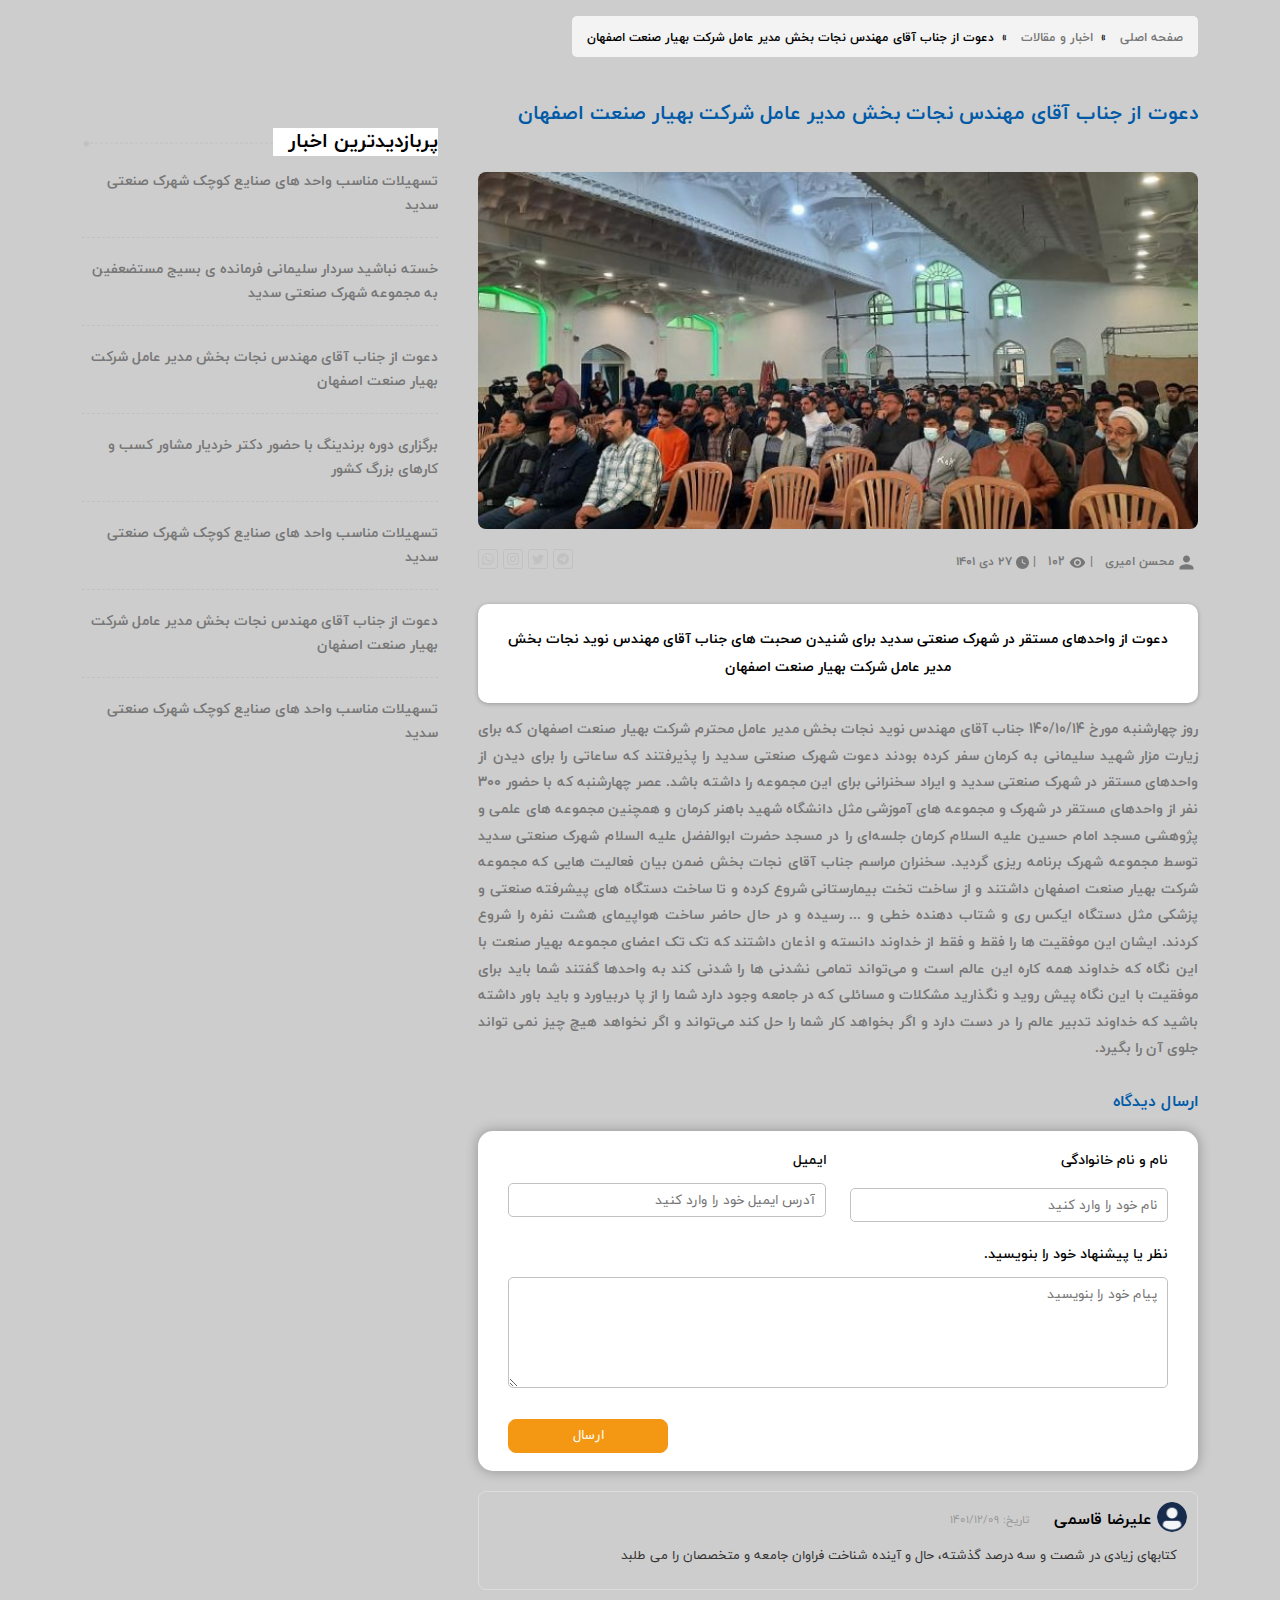
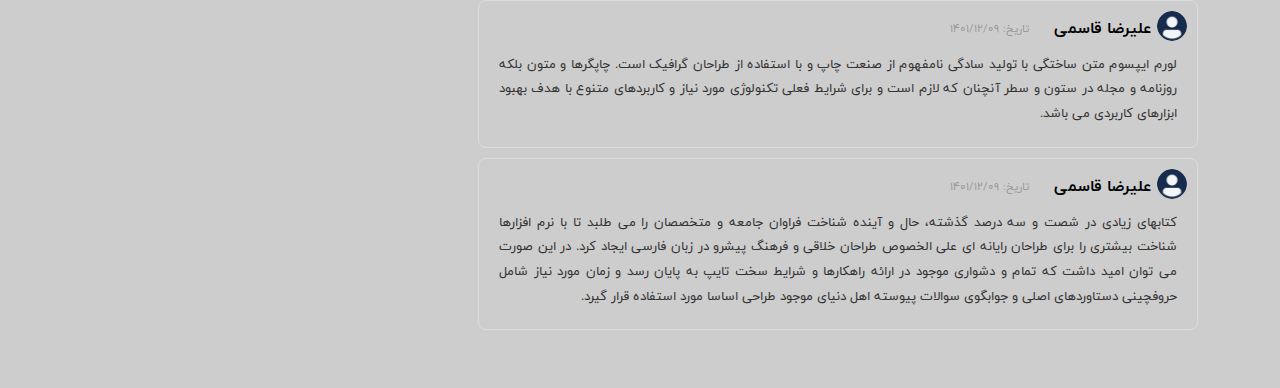
<file: single-blog.html>
<!DOCTYPE html>
<html lang="fa-IR" dir="rtl">

<head>
  <meta charset="UTF-8" />
  <meta http-equiv="X-UA-Compatible" content="IE=edge" />
  <meta name="viewport" content="width=device-width, initial-scale=1.0, maximum-scale=1.0, user-scalable=no" />
  <meta name="description" content="توضیحات صفحه" />
  <title>تکی - نوشته</title>
  <!-- load global styles starts -->
  <link rel="stylesheet" href="./style/bootstrap-grid.rtl.min.css" />
  <link rel="stylesheet" href="./style/globals.css" />
  <!-- load global styles ends -->
  <!-- load fonts starts -->
  <link rel="stylesheet" href="./fonts/IRANYekan/css/style.css" />
  <!-- load fonts ends -->
  <!-- load scripts start -->
  <script type="text/javascript" src="./scripts/jquery-3.6.4.min.js"></script>
  <script type="text/javascript" src="./scripts/jquery.lazy.min.js"></script>
  <!-- load scripts ends -->
</head>

<body>
  <main class="page-content pt-3 single-blog">
    <!-- section for show breadcrumb starts -->
    <section class="container">
      <div class="row">
        <div class="col">
          <nav class="breadcrumb">
            <ol>
              <li><a href="#">صفحه اصلی</a></li>
              <li><a href="#">اخبار و مقالات</a></li>
              <li>دعوت از جناب آقای مهندس نجات بخش مدیر عامل شرکت بهیار صنعت اصفهان</li>
            </ol>
          </nav>
        </div>
      </div>
    </section>
    <!-- section for show breadcrumb ends -->
    <!-- main content starts -->
    <section class="container mb-5">
      <div class="row">
        <!-- right side (blog-text) starts -->
        <div class="col-12 col-lg-7 col-xl-8">
          <div class="me-lg-1 me-xl-3">
            <h1 class="blog-title">
              دعوت از جناب آقای مهندس نجات بخش مدیر عامل شرکت بهیار صنعت اصفهان
            </h1>
            <img src="./assets/images/single-blog-thumbnail.jpg" alt="blog-thumbnail" class="blog-thumbnail" />
            <div class="blog-details d-flex flex-column flex-md-row justify-content-between align-items-center">
              <div class="right-side d-flex align-items-center">
                <img src="./image/Taki/user.svg" class="m-1" />
                <h4>محسن امیری &nbsp;&nbsp;|
                </h4>
                <img src="./image/Taki/eye.svg" class="m-1" />
                <h4>102 &nbsp;&nbsp;|
                </h4>
                <img src="./image/Taki/clock.svg" class="m-1" />
                <h4>۲۷ دی ۱۴۰۱
                </h4>
              </div>
              <div class="left-side">
                <a href="#" target="_blank">
                  <svg xmlns="http://www.w3.org/2000/svg" width="20" height="20" fill="currentColor"
                    class="bi bi-telegram" viewBox="0 0 16 16">
                    <path
                      d="M16 8A8 8 0 1 1 0 8a8 8 0 0 1 16 0zM8.287 5.906c-.778.324-2.334.994-4.666 2.01-.378.15-.577.298-.595.442-.03.243.275.339.69.47l.175.055c.408.133.958.288 1.243.294.26.006.549-.1.868-.32 2.179-1.471 3.304-2.214 3.374-2.23.05-.012.12-.026.166.016.047.041.042.12.037.141-.03.129-1.227 1.241-1.846 1.817-.193.18-.33.307-.358.336a8.154 8.154 0 0 1-.188.186c-.38.366-.664.64.015 1.088.327.216.589.393.85.571.284.194.568.387.936.629.093.06.183.125.27.187.331.236.63.448.997.414.214-.02.435-.22.547-.82.265-1.417.786-4.486.906-5.751a1.426 1.426 0 0 0-.013-.315.337.337 0 0 0-.114-.217.526.526 0 0 0-.31-.093c-.3.005-.763.166-2.984 1.09z" />
                  </svg>
                </a>
                <a href="#" target="_blank">
                  <svg xmlns="http://www.w3.org/2000/svg" width="20" height="20" fill="currentColor"
                    class="bi bi-twitter" viewBox="0 0 16 16">
                    <path
                      d="M5.026 15c6.038 0 9.341-5.003 9.341-9.334 0-.14 0-.282-.006-.422A6.685 6.685 0 0 0 16 3.542a6.658 6.658 0 0 1-1.889.518 3.301 3.301 0 0 0 1.447-1.817 6.533 6.533 0 0 1-2.087.793A3.286 3.286 0 0 0 7.875 6.03a9.325 9.325 0 0 1-6.767-3.429 3.289 3.289 0 0 0 1.018 4.382A3.323 3.323 0 0 1 .64 6.575v.045a3.288 3.288 0 0 0 2.632 3.218 3.203 3.203 0 0 1-.865.115 3.23 3.23 0 0 1-.614-.057 3.283 3.283 0 0 0 3.067 2.277A6.588 6.588 0 0 1 .78 13.58a6.32 6.32 0 0 1-.78-.045A9.344 9.344 0 0 0 5.026 15z" />
                  </svg>
                </a>
                <a href="#" target="_blank">
                  <svg xmlns="http://www.w3.org/2000/svg" width="20" height="20" fill="currentColor"
                    class="bi bi-instagram" viewBox="0 0 16 16">
                    <path
                      d="M8 0C5.829 0 5.556.01 4.703.048 3.85.088 3.269.222 2.76.42a3.917 3.917 0 0 0-1.417.923A3.927 3.927 0 0 0 .42 2.76C.222 3.268.087 3.85.048 4.7.01 5.555 0 5.827 0 8.001c0 2.172.01 2.444.048 3.297.04.852.174 1.433.372 1.942.205.526.478.972.923 1.417.444.445.89.719 1.416.923.51.198 1.09.333 1.942.372C5.555 15.99 5.827 16 8 16s2.444-.01 3.298-.048c.851-.04 1.434-.174 1.943-.372a3.916 3.916 0 0 0 1.416-.923c.445-.445.718-.891.923-1.417.197-.509.332-1.09.372-1.942C15.99 10.445 16 10.173 16 8s-.01-2.445-.048-3.299c-.04-.851-.175-1.433-.372-1.941a3.926 3.926 0 0 0-.923-1.417A3.911 3.911 0 0 0 13.24.42c-.51-.198-1.092-.333-1.943-.372C10.443.01 10.172 0 7.998 0h.003zm-.717 1.442h.718c2.136 0 2.389.007 3.232.046.78.035 1.204.166 1.486.275.373.145.64.319.92.599.28.28.453.546.598.92.11.281.24.705.275 1.485.039.843.047 1.096.047 3.231s-.008 2.389-.047 3.232c-.035.78-.166 1.203-.275 1.485a2.47 2.47 0 0 1-.599.919c-.28.28-.546.453-.92.598-.28.11-.704.24-1.485.276-.843.038-1.096.047-3.232.047s-2.39-.009-3.233-.047c-.78-.036-1.203-.166-1.485-.276a2.478 2.478 0 0 1-.92-.598 2.48 2.48 0 0 1-.6-.92c-.109-.281-.24-.705-.275-1.485-.038-.843-.046-1.096-.046-3.233 0-2.136.008-2.388.046-3.231.036-.78.166-1.204.276-1.486.145-.373.319-.64.599-.92.28-.28.546-.453.92-.598.282-.11.705-.24 1.485-.276.738-.034 1.024-.044 2.515-.045v.002zm4.988 1.328a.96.96 0 1 0 0 1.92.96.96 0 0 0 0-1.92zm-4.27 1.122a4.109 4.109 0 1 0 0 8.217 4.109 4.109 0 0 0 0-8.217zm0 1.441a2.667 2.667 0 1 1 0 5.334 2.667 2.667 0 0 1 0-5.334z" />
                  </svg>
                </a>
                <a href="#" target="_blank">
                  <svg xmlns="http://www.w3.org/2000/svg" width="20" height="20" fill="currentColor"
                    class="bi bi-whatsapp" viewBox="0 0 16 16">
                    <path
                      d="M13.601 2.326A7.854 7.854 0 0 0 7.994 0C3.627 0 .068 3.558.064 7.926c0 1.399.366 2.76 1.057 3.965L0 16l4.204-1.102a7.933 7.933 0 0 0 3.79.965h.004c4.368 0 7.926-3.558 7.93-7.93A7.898 7.898 0 0 0 13.6 2.326zM7.994 14.521a6.573 6.573 0 0 1-3.356-.92l-.24-.144-2.494.654.666-2.433-.156-.251a6.56 6.56 0 0 1-1.007-3.505c0-3.626 2.957-6.584 6.591-6.584a6.56 6.56 0 0 1 4.66 1.931 6.557 6.557 0 0 1 1.928 4.66c-.004 3.639-2.961 6.592-6.592 6.592zm3.615-4.934c-.197-.099-1.17-.578-1.353-.646-.182-.065-.315-.099-.445.099-.133.197-.513.646-.627.775-.114.133-.232.148-.43.05-.197-.1-.836-.308-1.592-.985-.59-.525-.985-1.175-1.103-1.372-.114-.198-.011-.304.088-.403.087-.088.197-.232.296-.346.1-.114.133-.198.198-.33.065-.134.034-.248-.015-.347-.05-.099-.445-1.076-.612-1.47-.16-.389-.323-.335-.445-.34-.114-.007-.247-.007-.38-.007a.729.729 0 0 0-.529.247c-.182.198-.691.677-.691 1.654 0 .977.71 1.916.81 2.049.098.133 1.394 2.132 3.383 2.992.47.205.84.326 1.129.418.475.152.904.129 1.246.08.38-.058 1.171-.48 1.338-.943.164-.464.164-.86.114-.943-.049-.084-.182-.133-.38-.232z" />
                  </svg>
                </a>

              </div>
            </div>
            <div class="blog-excerpt">
              <h2>دعوت از واحدهای مستقر در شهرک صنعتی سدید برای شنیدن صحبت های جناب آقای مهندس نوید نجات بخش مدیر عامل
                شرکت بهیار صنعت اصفهان</h2>
            </div>
            <div class="blog-content">
              <p>روز چهارشنبه مورخ 140/10/14 جناب آقای مهندس نوید نجات بخش مدیر عامل محترم شرکت بهیار صنعت اصفهان که
                برای زیارت مزار شهید سلیمانی به کرمان سفر کرده بودند دعوت شهرک صنعتی سدید را پذیرفتند که ساعاتی را برای
                دیدن از واحدهای مستقر در شهرک صنعتی سدید و ایراد سخنرانی برای این مجموعه را داشته باشد. عصر چهارشنبه که
                با حضور ۳۰۰ نفر از واحدهای مستقر در شهرک و مجموعه های آموزشی مثل دانشگاه شهید باهنر کرمان و همچنین
                مجموعه های علمی و پژوهشی مسجد امام حسین علیه السلام کرمان جلسه‌ای را در مسجد حضرت ابوالفضل علیه السلام
                شهرک صنعتی سدید توسط مجموعه شهرک برنامه ریزی گردید. سخنران مراسم جناب آقای نجات بخش ضمن بیان فعالیت هایی
                که مجموعه شرکت بهیار صنعت اصفهان داشتند و از ساخت تخت بیمارستانی شروع کرده و تا ساخت دستگاه های پیشرفته
                صنعتی و پزشکی مثل دستگاه ایکس ری و شتاب دهنده خطی و ... رسیده و در حال حاضر ساخت هواپیمای هشت نفره را
                شروع کردند. ایشان این موفقیت ها را فقط و فقط از خداوند دانسته و اذعان داشتند که تک تک اعضای مجموعه بهیار
                صنعت با این نگاه که خداوند همه کاره این عالم است و می‌تواند تمامی نشدنی ها را شدنی کند به واحدها گفتند
                شما باید برای موفقیت با این نگاه پیش روید و نگذارید مشکلات و مسائلی که در جامعه وجود دارد شما را از پا
                دربیاورد و باید باور داشته باشید که خداوند تدبیر عالم را در دست دارد و اگر بخواهد کار شما را حل کند
                می‌تواند و اگر نخواهد هیچ چیز نمی تواند جلوی آن را بگیرد.</p>
            </div>
            <!-- comments-section starts -->
            <div class="comments-section blog-comments">
              <h6 class="comments-section-title">
                ارسال دیدگاه
              </h6>
              <!-- comments-form starts -->
              <div class="comments-form">
                <form class="row" action="#" method="post">
                  <div class="col-12 col-md-6 mb-3">
                    <label for="fullname">نام و نام خانوادگی</label>
                    <input type="text" placeholder="نام خود را وارد کنید" id="fullname" name="fullname">
                  </div>
                  <div class="col-12 col-md-6 mb-3"><label for="email">ایمیل</label>
                    <input type="email" placeholder="آدرس ایمیل خود را وارد کنید" id="email" name="email">
                  </div>
                  <div class="col-12 mb-3"><label for="comment">نظر یا پیشنهاد خود را بنویسید.</label>
                    <textarea placeholder="پیام خود را بنویسید" rows="5" id="comment" name="comment"></textarea>
                  </div>
                  <div class="col-12 d-flex justify-content-center justify-content-md-end">
                    <input type="submit" value="ارسال">
                  </div>
                </form>
              </div>
              <!-- comments-form ends -->
              <!-- comments-list starts -->
              <div class="comments-list">
                <div id="comments">
                  <ul>
                    <!-- single-comment starts -->
                    <li>
                      <div class="d-flex justify-content-start align-items-center">
                        <div class="avatar"><img src="./assets/images/default-avatar-0.webp" alt="user-avatar"></div>
                        <span class="name">علیرضا قاسمی</span>
                        <span class="date">تاریخ: 1401/12/09</span>
                      </div>
                      <p>کتابهای زیادی در شصت و سه درصد گذشته، حال و آینده شناخت فراوان جامعه و متخصصان را می طلبد</p>
                    </li>
                    <!-- single-comment ends -->
                    <!-- single-comment starts -->
                    <li>
                      <div class="d-flex justify-content-start align-items-center">
                        <div class="avatar"><img src="./assets/images/default-avatar-0.webp" alt="user-avatar"></div>
                        <span class="name">علیرضا قاسمی</span>
                        <span class="date">تاریخ: 1401/12/09</span>
                      </div>
                      <p>لورم ایپسوم متن ساختگی با تولید سادگی نامفهوم از صنعت چاپ و با استفاده از طراحان گرافیک است.
                        چاپگرها و متون بلکه روزنامه و مجله در ستون و سطر آنچنان که لازم است و برای شرایط فعلی تکنولوژی
                        مورد نیاز و کاربردهای متنوع با هدف بهبود ابزارهای کاربردی می باشد.</p>
                    </li>
                    <!-- single-comment ends -->
                    <!-- single-comment starts -->
                    <li>
                      <div class="d-flex justify-content-start align-items-center">
                        <div class="avatar"><img src="./assets/images/default-avatar-0.webp" alt="user-avatar"></div>
                        <span class="name">علیرضا قاسمی</span>
                        <span class="date">تاریخ: 1401/12/09</span>
                      </div>
                      <p> کتابهای زیادی در شصت و سه درصد گذشته، حال و آینده شناخت فراوان جامعه و متخصصان را می طلبد تا
                        با نرم افزارها شناخت بیشتری را برای طراحان رایانه ای علی الخصوص طراحان خلاقی و فرهنگ پیشرو در
                        زبان فارسی ایجاد کرد. در این صورت می توان امید داشت که تمام و دشواری موجود در ارائه راهکارها و
                        شرایط سخت تایپ به پایان رسد و زمان مورد نیاز شامل حروفچینی دستاوردهای اصلی و جوابگوی سوالات
                        پیوسته اهل دنیای موجود طراحی اساسا مورد استفاده قرار گیرد.</p>
                    </li>
                    <!-- single-comment ends -->
                  </ul>
                </div>
              </div>
              <!-- comments-list ends -->
            </div>
            <!-- comments-section ends -->
          </div>
        </div>
        <!-- right side (blog-text) ends -->
        <!-- left side (side-bar) starts -->
        <div class="side-bar col-12 col-lg-5 col-xl-4 mt-4 mt-lg-5">
          <div class="side-bar-title-container">
            <h3 class="side-bar-title">پربازدیدترین اخبار</h3>
          </div>
          <div class="links">
            <a href="#" class="archive-left-list">تسهیلات مناسب واحد های صنایع کوچک شهرک صنعتی سدید</a>
            <a href="#" class="archive-left-list">
              خسته نباشید سردار سلیمانی فرمانده ی بسیج مستضعفین به مجموعه شهرک
              صنعتی سدید
            </a>
            <a href="#" class="archive-left-list">
              دعوت از جناب آقای مهندس نجات بخش مدیر عامل شرکت بهیار صنعت اصفهان
            </a>
            <a href="#" class="archive-left-list">
              برگزاری دوره برندینگ با حضور دکتر خردیار مشاور کسب و کارهای بزرگ
              کشور
            </a>
            <a href="#" class="archive-left-list">
              تسهیلات مناسب واحد های صنایع کوچک شهرک صنعتی سدید
            </a>
            <a href="#" class="archive-left-list">
              دعوت از جناب آقای مهندس نجات بخش مدیر عامل شرکت بهیار صنعت اصفهان
            </a>
            <a href="#" class="archive-left-list">
              تسهیلات مناسب واحد های صنایع کوچک شهرک صنعتی سدید
            </a>
          </div>
        </div>
        <!-- left side (side-bar) ends -->
      </div>
    </section>
    <!-- main content ends -->
  </main>
  <script src="./scripts/globals_body_end.js"></script>
</body>

</html>
</file>
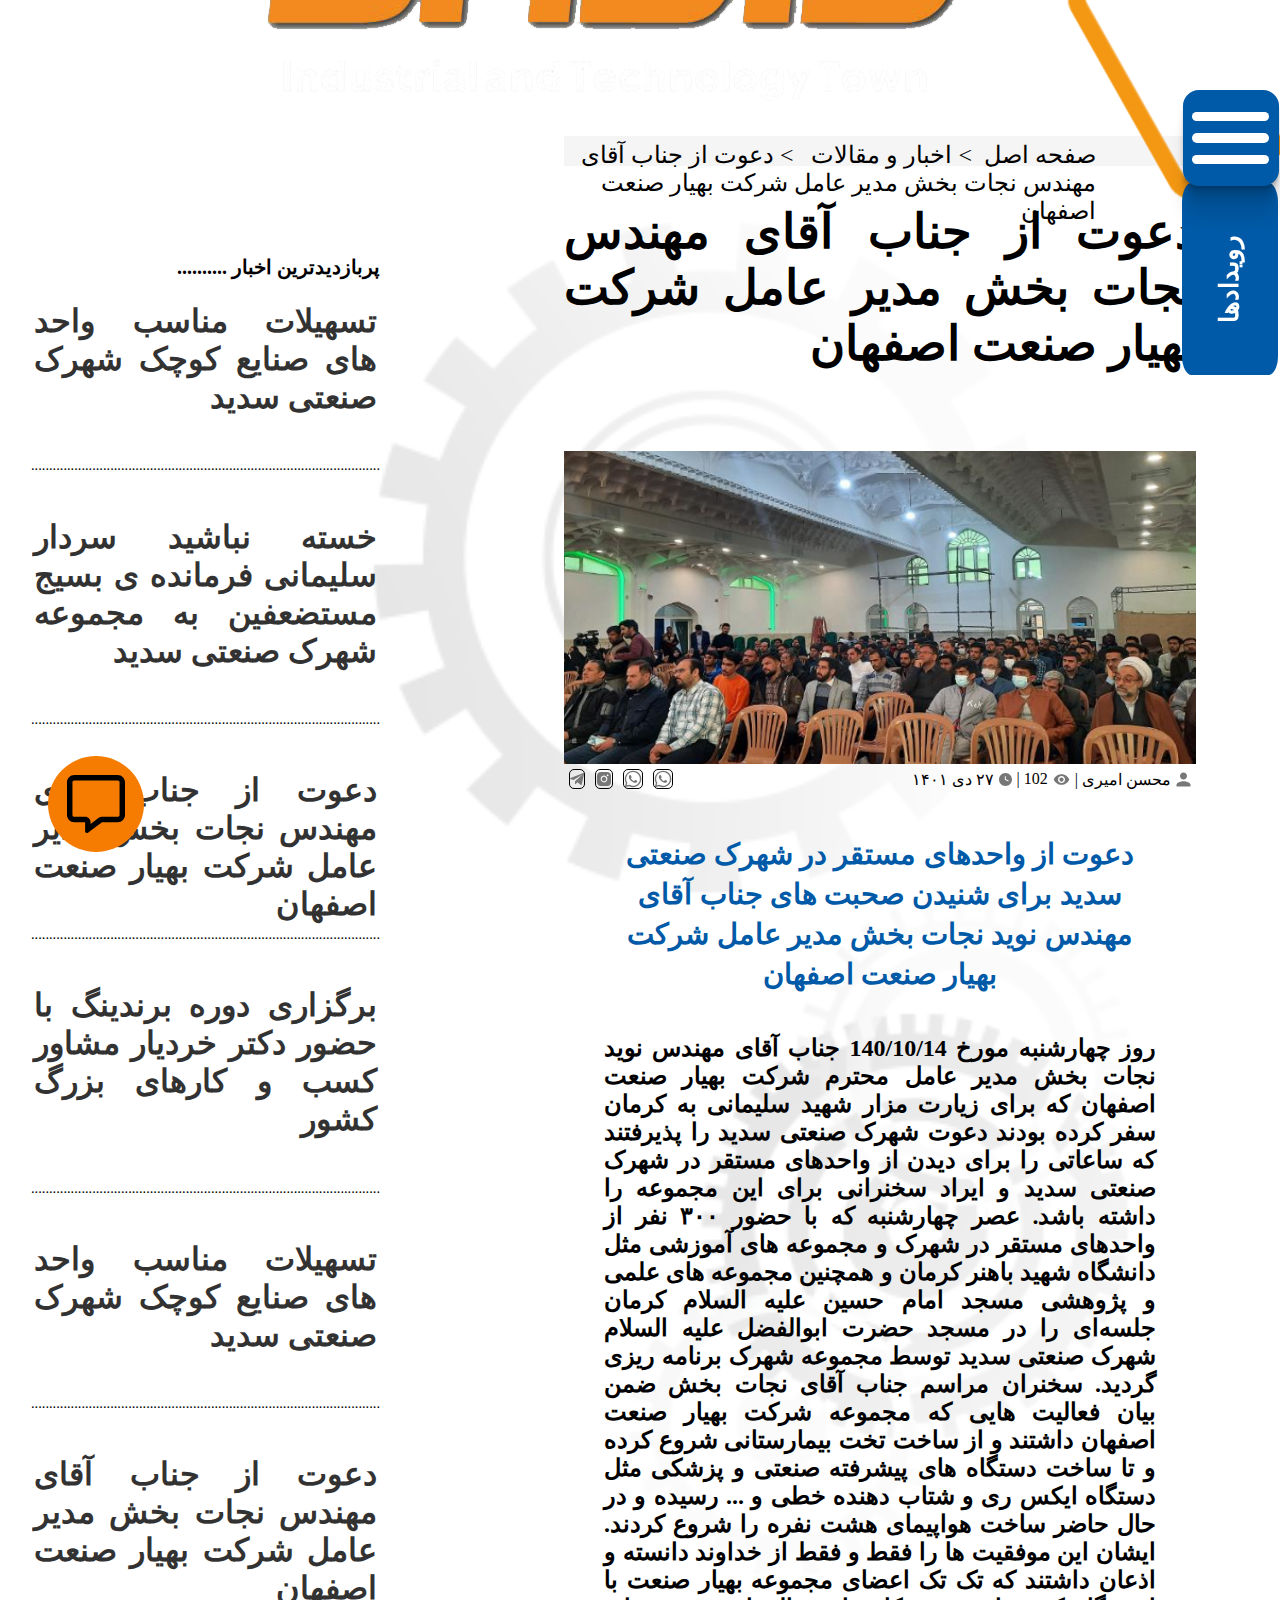
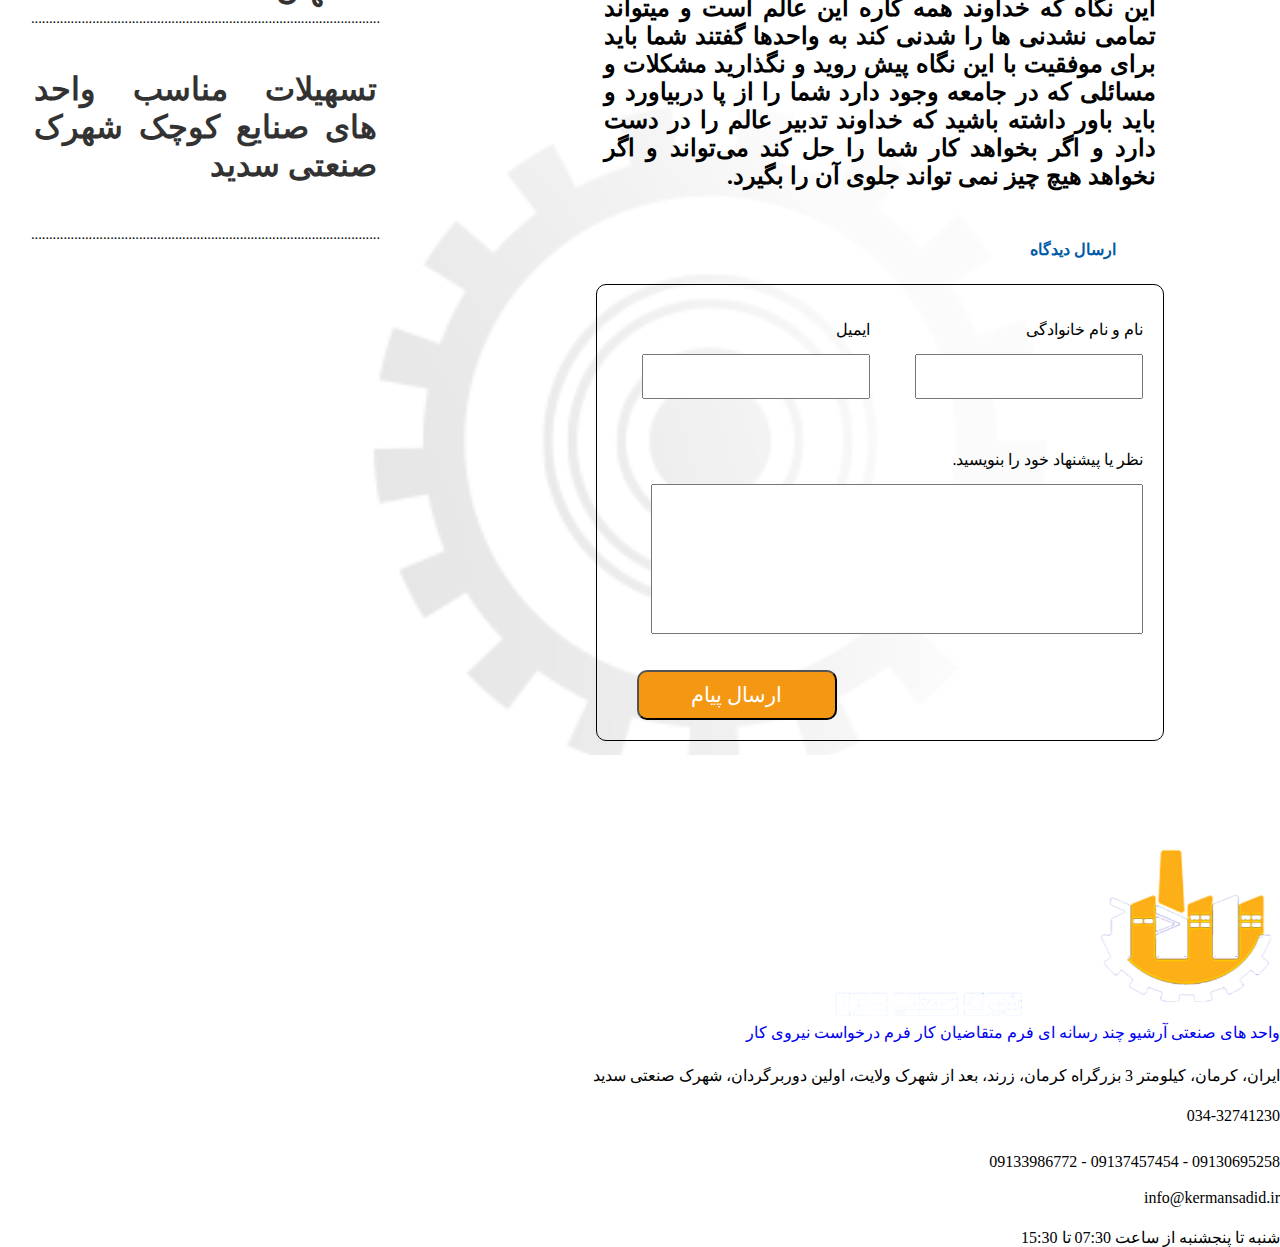
<file: taki.html>
<!DOCTYPE html>
<html lang="en-fa">

<head>
  <meta charset="UTF-8" />
  <meta http-equiv="X-UA-Compatible" content="IE=edge" />
  <meta name="viewport" content="width=device-width, initial-scale=1.0" />
  <title>تکی</title>

  <link href="https://fonts.googleapis.com/css?family=Roboto+Slab:400,600,700|Slabo+27px&display=swap"
    rel="stylesheet" />
  <link rel="stylesheet" href="https://cdnjs.cloudflare.com/ajax/libs/font-awesome/5.11.2/css/all.css" />

  <link rel="stylesheet" href="./style/animate.min.css" />

  <link rel="stylesheet" href="./style/natani.css" />
  <link rel="stylesheet" href="./style/flexboxgrid.css" />
  <link rel="stylesheet" href="./style/home.css" />
  <link rel="stylesheet" href="./style/media.css" />
  <link rel="stylesheet" href="./style/components.css" />
  <link rel="stylesheet" href="./style/taki.css" />
  <script src="https://polyfill.io/v3/polyfill.min.js?features=default"></script>
</head>

<body style="grid-template-rows: 6rem auto 12rem; background-image: none">
  <div class="loader-mask" id="loaderContainer">
    <div class="loader" id="loaderGif"></div>
  </div>
  <section id="message-btn-on" class="message">
    <div class="message-header">
      <img class="message-header-logo"
        src="./image/Component/message-btn/chat-communication-conversation-svgrepo-com.svg" />

      <div class="message-header-matn">
        <h1 class="message-header-matn-h1">شهرک صنعتی سدید کرمان</h1>
        <span class="message-header-matn-span">پشتیبانی آنلاین</span>
      </div>
      <img onclick="messageOff()" src="./image/Component/message-btn/close-square-svgrepo-com.svg"
        class="message-header-btn" />
    </div>
    <div class="message-body"></div>
    <div class="message-footer">
      <input class="message-footer-input" type="text" value="پیامی ارسال کنید ..." />
      <div class="message-footer-icons">
        <img height="30%" src="./image/Component/message-btn/voice-recording-radio-svgrepo-com.svg" alt="" />
        <img height="30%" src="./image/Component/message-btn/happy-emoji-svgrepo-com.svg" alt="" />
        <img height="30%" src="./image/Component/message-btn/attach-attachment-clip-svgrepo-com.svg" alt="" />
      </div>
    </div>
  </section>
  <section onclick="messageOn()" class="message-btn">
    <a href="#"></a>
  </section>
  <!-- رویداد ها >-->
  <a class="roydadha-btn" onclick="roydadOn()" href="#">
    <p>رویدادها</p>
  </a>
  <div id="roydad-div-on" class="roydadha-div">
    <div class="roydadha-div-box">
      <div class="roydadha-div-box-row1">
        <div class="roydadha-div-box-row1-right">
          <img onclick="roydadOff()" src="./image/Component/roydadha/close-x-svgrepo-com.svg" />
        </div>
        <div class="roydadha-div-box-row1-left">
          <p>مشاهده رویدادها</p>
        </div>
      </div>
      <div class="roydadha-div-box-row2">
        <div class="roydadha-div-box-row2-right">
          <p>11 <br />آبان</p>
        </div>
        <div class="roydadha-div-box-row2-left">
          <div class="roydadha-div-box-row2-left-up">
            <p>تقویم کارگاه های آموزشی سدید در فصل پاییز و زمستان 1401</p>
          </div>
          <div class="roydadha-div-box-row2-left-down">
            <img src="./image/Component/roydadha/clock-1-svgrepo-com.svg" />
            <p>تا 29 اسفند ماه</p>
          </div>
        </div>
      </div>
      <div class="roydadha-div-box-row3">
        <div class="roydadha-div-box-row3-right">
          <p>
            &nbsp; 24 <br />
            اسفند
          </p>
        </div>
        <div class="roydadha-div-box-row3-left">
          <div class="roydadha-div-box-row3-left-up">
            <p>میز مشاوره حقوقی هفته پایان اسفند ماه</p>
          </div>
          <div class="roydadha-div-box-row3-left-down">
            <img src="./image/Component/roydadha/clock-1-svgrepo-com.svg" />
            <p>تا 29 اسفند ماه</p>
          </div>
        </div>
      </div>
    </div>
  </div>
  <!--< رویداد ها -->
  <header>
    <!-- <div id="nav-icon">
        <a href="#"
          ><img
            class="pak"
            height="24px"
            width="24px"
            ;
            src="./image/repo/rss-svgrepo-com.svg"
            alt=""
        /></a>
        <a href="#"
          ><img
            class="pak"
            height="26px"
            width="26px"
            style="margin-right: 0.4rem"
            src="./image/repo/mail-20-svgrepo-com.svg"
            alt=""
        /></a>
        <a href="#"
          ><img
            class="pak"
            height="30px"
            width="30px"
            style="margin-right: 0.5rem"
            src="./image/repo/sitemap-svgrepo-com.svg"
            alt=""
        /></a>
        <a href="#"
          ><img
            height="28px"
            width="28px"
            style="margin-right: 0.5rem"
            src="./image/repo/home-svgrepo-com .svg"
            alt=""
        /></a>
        <a href="#"
          ><img
            height="30px"
            width="30px"
            style="margin-right: 0.5rem"
            src="./image/repo/user-filled-svgrepo-com.svg"
            alt=""
        /></a>
      </div> -->
    <nav style="top: 0%">
      <div class="nav-logo">
        <a href="#"><img src="./image/SVG/logo.svg" alt="" /></a>
      </div>

      <div class="nav-calendar">
        <img src="./image/SVG/تاریخ.svg" />
      </div>
      <div class="nav-icon">
        <a href="./about.html"><img src="./image/SVG/./signal.svg" alt="" /></a>
        <a href="./archive.html"><img src="./image/SVG/mail.svg" alt="" /></a>
        <a href="./taki.html"><img src="./image/SVG/network.svg" alt="" /></a>
        <a href="./home.html"><img src="./image/SVG/home.svg" alt="" /></a>
        <a href="./about.html"><img src="./image/SVG/user.svg" alt="" /></a>
      </div>

      <div class="nav-arm">
        <img width="100%" src="./image/SVG/متن شهرک 2.svg" alt="" />
      </div>
    </nav>
  </header>

  <main>
    <div class="row main-taki">
      <div class="col col-sm-6 col-lg-6 col-xl-6 col-xxl-6 col-xs-12 col-right">
        <div class="right-head">
          <p>
            صفحه اصل&nbsp;&nbsp;> اخبار و مقالات &nbsp;&nbsp;> دعوت از جناب آقای مهندس نجات بخش مدیر عامل
            شرکت بهیار صنعت اصفهان
          </p>
        </div>
        <div class="right-titr">
          <h2>
            دعوت از جناب آقای مهندس نجات بخش مدیر عامل شرکت بهیار صنعت اصفهان
          </h2>
        </div>
        <div class="right-image">
          <img src="./image/Taki/nwl.png" />
        </div>
        <div class="right-detail">
          <div class="right-detail-right">
            <img src="./image/Taki/user.svg" />
            <p>محسن امیری |</p>
            <img src="./image/Taki/eye.svg" />
            <p>102 |</p>
            <img src="./image/Taki/clock.svg" />
            <p>۲۷ دی ۱۴۰۱</p>
          </div>
          <div class="right-detail-left">
            <img src="./image/Taki/whatsapp.svg" />
            <img src="./image/Taki/whatsapp.svg" />
            <img src="./image/Taki/insta.svg" />
            <img src="./image/Taki/telegram.svg" />
          </div>
        </div>
        <div class="right-subTitr">
          <h4>
            دعوت از واحدهای مستقر در شهرک صنعتی سدید برای شنیدن صحبت های جناب
            آقای مهندس نوید نجات بخش مدیر عامل شرکت بهیار صنعت اصفهان
          </h4>
        </div>
        <div class="right-matn">
          <p>
            روز چهارشنبه مورخ 140/10/14 جناب آقای مهندس نوید نجات بخش مدیر
            عامل محترم شرکت بهیار صنعت اصفهان که برای زیارت مزار شهید سلیمانی
            به کرمان سفر کرده بودند دعوت شهرک صنعتی سدید را پذیرفتند که ساعاتی
            را برای دیدن از واحدهای مستقر در شهرک صنعتی سدید و ایراد سخنرانی
            برای این مجموعه را داشته باشد. عصر چهارشنبه که با حضور ۳۰۰ نفر از
            واحدهای مستقر در شهرک و مجموعه های آموزشی مثل دانشگاه شهید باهنر
            کرمان و همچنین مجموعه های علمی و پژوهشی مسجد امام حسین علیه السلام
            کرمان جلسه‌ای را در مسجد حضرت ابوالفضل علیه السلام شهرک صنعتی سدید
            توسط مجموعه شهرک برنامه ریزی گردید. سخنران مراسم جناب آقای نجات
            بخش ضمن بیان فعالیت هایی که مجموعه شرکت بهیار صنعت اصفهان داشتند و
            از ساخت تخت بیمارستانی شروع کرده و تا ساخت دستگاه های پیشرفته
            صنعتی و پزشکی مثل دستگاه ایکس ری و شتاب دهنده خطی و ... رسیده و در
            حال حاضر ساخت هواپیمای هشت نفره را شروع کردند. ایشان این موفقیت ها
            را فقط و فقط از خداوند دانسته و اذعان داشتند که تک تک اعضای مجموعه
            بهیار صنعت با این نگاه که خداوند همه کاره این عالم است و میتواند
            تمامی نشدنی ها را شدنی کند به واحدها گفتند شما باید برای موفقیت با
            این نگاه پیش روید و نگذارید مشکلات و مسائلی که در جامعه وجود دارد
            شما را از پا دربیاورد و باید باور داشته باشید که خداوند تدبیر عالم
            را در دست دارد و اگر بخواهد کار شما را حل کند می‌تواند و اگر
            نخواهد هیچ چیز نمی تواند جلوی آن را بگیرد.
          </p>
        </div>
        <div class="right-didgah">
          <p>ارسال دیدگاه</p>
        </div>
        <div class="right-ersal">
          <div class="right-ersal-top">
            <div class="right-ersal-top-right">
              <p>نام و نام خانوادگی</p>
              <input type="text" name="esm" id="esm" />
            </div>
            <div class="right-ersal-top-left">
              <p>ایمیل</p>
              <input type="email" name="email" id="email" />
            </div>
          </div>
          <div class="right-ersal-center">
            <p>نظر یا پیشنهاد خود را بنویسید.</p>
            <input type="text" name="nazar" id="nazar" />
          </div>
          <div class="right-ersal-bottom">
            <button>ارسال پیام</button>
          </div>
        </div>
      </div>
      <div class="col col-sm-3 col-lg-3 col-xl-3 col-xxl-3 col-xs-12 archive-left">
        <h3 style="font-size: 20px; padding: 0 20px; font-weight: 700">
          پربازدیدترین اخبار ..........
        </h3>
        <!-- <img id="left-back" src="./image/archive/01 back archive.png"> -->
        <div class="row archive-left-list">
          <h3>تسهیلات مناسب واحد های صنایع کوچک شهرک صنعتی سدید</h3>
          <p>.................................................................................................</p>
        </div>
        <div class="row archive-left-list">
          <h3>
            خسته نباشید سردار سلیمانی فرمانده ی بسیج مستضعفین به مجموعه شهرک
            صنعتی سدید
          </h3>
          <p>.................................................................................................</p>
        </div>
        <div class="row archive-left-list">
          <h3>
            دعوت از جناب آقای مهندس نجات بخش مدیر عامل شرکت بهیار صنعت اصفهان
          </h3>
          <p>.................................................................................................</p>
        </div>
        <div class="row archive-left-list">
          <h3>
            برگزاری دوره برندینگ با حضور دکتر خردیار مشاور کسب و کارهای بزرگ
            کشور
          </h3>
          <p>.................................................................................................</p>
        </div>
        <div class="row archive-left-list">
          <h3>تسهیلات مناسب واحد های صنایع کوچک شهرک صنعتی سدید</h3>
          <p>.................................................................................................</p>
        </div>
        <div class="row archive-left-list">
          <h3>
            دعوت از جناب آقای مهندس نجات بخش مدیر عامل شرکت بهیار صنعت اصفهان
          </h3>
          <p>.................................................................................................</p>
        </div>
        <div class="row archive-left-list">
          <h3>تسهیلات مناسب واحد های صنایع کوچک شهرک صنعتی سدید</h3>
          <p>.................................................................................................</p>
        </div>
      </div>
    </div>
    <div class="container">
      <div class="hamburger-menu">
        <div class="lines">
          <div class="line line-1"></div>
          <div class="line line-2"></div>
          <div class="line line-3"></div>
        </div>
        <div class="x-btn">
          <div class="x-line x-line-1"></div>
          <div class="x-line x-line-2"></div>
        </div>
      </div>

      <nav class="navigation">
        <ul class="nav-menu">
          <li class="nav-menu-item">
            <a href="./home.html" class="nav-menu-link">صفحه اصلی</a>
          </li>
          <li class="nav-menu-item">
            <a href="./about.html" class="nav-menu-link">درباره ما</a>
          </li>
          <li class="nav-menu-item">
            <a href="./taki.html" class="nav-menu-link">پروژه ها</a>
          </li>
          <li class="nav-menu-item">
            <a href="./archive.html" class="nav-menu-link">آرشیو </a>
          </li>
          <li class="nav-menu-item">
            <a href="./taki.html" class="nav-menu-link">تکی</a>
          </li>
          <li class="nav-menu-item">
            <a href="./taki.html" class="nav-menu-link">جذب سرمایه</a>
          </li>
          <li class="nav-menu-item">
            <a href="./archive.html" class="nav-menu-link">استخدام</a>
          </li>
          <li class="nav-menu-item">
            <a href="./taki.html" class="nav-menu-link">پیشنهادات</a>
          </li>
          <li class="nav-menu-item">
            <a href="./about.html" class="nav-menu-link">مشتریان</a>
          </li>
          <li class="nav-menu-item">
            <a href="./about.html" class="nav-menu-link">دفاتر</a>
          </li>
          <li class="nav-menu-item">
            <a href="./about.html" class="nav-menu-link">ارتباط با ما</a>
          </li>
        </ul>
      </nav>
    </div>
  </main>
  <!-- 22 2.png -->


  <!-- 22 2.svg -->
  <footer> <img class="img-absolute-bottom" src="./image/22 2.svg" alt="" />

    <div class="footer-up">
      <a href="#"><img src="./image/SVG/Message adress.svg" /></a>
      <a href="#"><img src="./image/SVG/whats app.svg" /></a>
      <a href="#"><img src="./image/SVG/Insta.svg" /></a>
      <a href="#"><img src="./image/SVG/Phone.svg" /></a>
    </div>
    <div id="map">
      <iframe src="https://nshn.ir/01_bv2-m_ximV9" width="100%" height="30rem" style="border: 0" allowfullscreen=""
        loading="lazy" referrerpolicy="no-referrer-when-downgrade"></iframe>
    </div>
    <div class="footer-down">
      <div class="footerD-right">
        <img src="./image/SVG/logo2 2 footer.svg" />
        <img src="./image/SVG/shahrak footer.svg" />
      </div>
      <div class="footerD-center">
        <a href="#">واحد های صنعتی</a>
        <a href="#">آرشیو</a>
        <a href="#">چند رسانه ای</a>
        <a href="#">فرم متقاضیان کار</a>
        <a href="#">فرم درخواست نیروی کار</a>
      </div>
      <div class="footerD-left">
        <div class="footerD-left-1">
          <img src="./image/SVG/Location Footer.svg" />
          <p>
            ایران، کرمان، کیلومتر 3 بزرگراه کرمان، زرند، بعد از شهرک ولایت،
            اولین دوربرگردان، شهرک صنعتی سدید
          </p>
        </div>
        <div class="footerD-left-2">
          <img src="./image/SVG/Phone Footer.svg" />
          <p>034-32741230</p>
        </div>
        <div class="footerD-left-3">
          <img src="./image/SVG/Mobile Footer.svg" />
          <p>09130695258 - 09137457454 - 09133986772</p>
        </div>
        <div class="footerD-left-4">
          <img src="./image/SVG/Message Footer.svg" />
          <p>info@kermansadid.ir</p>
        </div>
        <div class="footerD-left-5">
          <img src="./image/SVG/Clock Footer.svg" />
          <p>شنبه تا پنجشنبه از ساعت 07:30 تا 15:30</p>
        </div>
      </div>
    </div>
  </footer>
  <script src="./scripts/home.js"></script>
  <script src="./scripts/components.js"></script>
</body>

</html>
</file>
<file: style/globals.css>
@charset "UTF-8";
* {
  box-sizing: border-box;
}

a:not(.have-decoration) {
  text-decoration: none;
}

main.page-content {
  overflow: hidden;
}

/* page-loader-styles starts */
#loaderContainer {
  height: 100vh;
  width: 100vw;
  background: radial-gradient(circle, #1790dc 0%, #000000 10%);
  position: fixed;
  z-index: 100000;
  display: grid;
  align-content: center;
  justify-content: center;
}

#loaderGif {
  height: 42px;
  width: 42px;
  border-radius: 50%;
  border: 2px solid #ffffff;
  border-top: 5px dashed;
  border-bottom: 0;
  border-color: bisque;
  animation: loaderOut 2s linear infinite;
}

@keyframes loaderOut {
  0% {
    transform: rotate(0);
  }
  25% {
    transform: rotate(-45deg);
  }
  50% {
    transform: rotate(0);
  }
  75% {
    transform: rotate(45deg);
  }
  100% {
    transform: rotate(0);
  }
}
.preloader-done {
  animation-name: fadeIn;
  animation-duration: 3s;
}
.preloader-done #loaderContainer {
  display: none;
}

/* page-loader-styles ends */
/* layout styles starts */
body {
  position: relative;
}

/* header styles starts */
.header-img {
  position: fixed;
  z-index: -1;
  left: 0;
  top: 0;
}
@media (max-width: 576px) {
  .header-img {
    display: none;
  }
}

.site-header {
  background-color: #005aa7;
  opacity: 0.7;
  height: 88px;
  position: sticky;
  display: flex;
  justify-content: center;
  align-items: center;
  top: 0;
  z-index: 10;
  transition: 0.3s ease-in-out;
}
.site-header nav {
  display: flex;
  justify-content: space-evenly;
  align-items: center;
  width: 100%;
  z-index: 10;
  animation-name: fadeIn;
}
.site-header nav .nav-calendar {
  display: flex;
  align-items: center;
}
.site-header nav .nav-calendar span {
  font-weight: 700;
  font-size: 16px;
  line-height: 28px;
  color: #fff;
  margin-right: 0.5em;
}
@media (max-width: 576px) {
  .site-header nav .nav-calendar span {
    font-size: 12px;
  }
}
.site-header nav .nav-icon a {
  margin: 0.3rem;
  margin-bottom: 0;
  transition: 0.3s ease-in-out;
}
.site-header nav .nav-icon a:hover {
  scale: 1.2;
  margin-right: 15px;
  margin-left: 15px;
}
.site-header nav .nav-logo img {
  width: 70px;
  transition: 0.3s ease-in-out;
}
.site-header.sticky-header {
  height: 60px;
}
.site-header.sticky-header nav .nav-logo img {
  width: 50px;
}

/* header styles ends */
/* footer styles starts */
.site-footer {
  width: 100%;
  position: relative;
  background-color: #005aa7;
}
.site-footer .footer-up {
  height: 70px;
  display: flex;
  justify-content: center;
  align-items: center;
  background-color: #005aa7;
  width: 100%;
  position: relative;
}
.site-footer .footer-up a {
  width: 37px;
  height: 37px;
  display: inline-block;
  margin: 0 10px;
}
.site-footer .footer-up a img {
  width: 100%;
  max-width: 50px;
}
.site-footer .footer-up .img-absolute-bottom {
  position: absolute;
  top: 0;
  transform: translateY(-50%);
  right: 0;
}
@media (max-width: 576px) {
  .site-footer .footer-up .img-absolute-bottom {
    width: 50px;
  }
}
.site-footer #map,
.site-footer #map iframe {
  width: 100%;
  height: 300px;
}
.site-footer .footer-down {
  width: 100%;
  display: flex;
  justify-content: space-between;
  align-items: center;
}
@media (max-width: 1000px) {
  .site-footer .footer-down {
    flex-direction: column;
  }
}
.site-footer .footer-down .footerD-right {
  display: flex;
  flex-direction: column;
  justify-content: center;
  align-items: center;
}
.site-footer .footer-down .footerD-center {
  display: flex;
  flex-direction: column;
  align-items: start;
  justify-content: center;
}
.site-footer .footer-down .footerD-center .useful-links {
  list-style-type: none;
}
.site-footer .footer-down .footerD-center .useful-links li {
  margin-top: 10px;
}
.site-footer .footer-down .footerD-center .useful-links li a {
  color: #ffffff;
  font-weight: 700;
  font-size: 12px;
}
.site-footer .footer-down .footerD-left {
  display: flex;
  flex-direction: column;
  justify-content: center;
  align-items: start;
}
.site-footer .footer-down .footerD-left img {
  width: 1.5rem;
}
.site-footer .footer-down .footerD-left p {
  font-size: 0.8rem;
  padding-right: 0.5rem;
  color: #ffffff;
}
.site-footer .footer-down .footerD-left .contact-us-list .contact-us-item .contact-us-item-text {
  color: white;
  font-weight: 700;
  font-size: 12px;
}
.site-footer .footer-down .footerD-left .contact-us-list .contact-us-item .contact-us-item-text a {
  color: white;
}
.site-footer .copy-write {
  background-color: white;
  display: flex;
  justify-content: center;
  align-items: center;
}
.site-footer .copy-write h6 {
  margin: 0;
  font-size: 12px;
  min-height: 2em;
}

/* footer styles ends */
/* modal-nav starts */
.hamburger-menu {
  width: 50px;
  height: 50px;
  position: fixed;
  top: 40vh;
  right: 5px;
  display: flex;
  justify-content: center;
  align-items: center;
  cursor: pointer;
  z-index: 100;
  transition: 0.5s;
  overflow: hidden;
  border-radius: 5px;
  border: 1px solid rgba(255, 255, 255, 0.1333333333);
}
.hamburger-menu .lines {
  width: 100%;
  height: 100%;
  display: flex;
  flex-direction: column;
  justify-content: space-evenly;
  align-items: center;
  background-color: #005aa7;
  padding: 10%;
}
.hamburger-menu .line {
  width: 100%;
  height: 5px;
  background-color: #fff;
  border-radius: 0.8em;
}
.hamburger-menu.active {
  top: 1rem;
  right: 1rem;
  z-index: 50;
}
.hamburger-menu.active .line {
  transform: translateX(120%);
}
.hamburger-menu.active .x-btn {
  opacity: 1;
  visibility: visible;
  transition: all 0.5s 1.3s;
}
.hamburger-menu .line-1 {
  transition: transform 0.5s 0.1s;
}
.hamburger-menu .line-2 {
  transition: transform 0.5s 0.3s;
}
.hamburger-menu .line-3 {
  transition: transform 0.5s 0.5s;
}
.hamburger-menu .x-btn {
  position: absolute;
  top: 50%;
  left: 50%;
  transform: translate(-50%, -50%);
  opacity: 0;
  visibility: hidden;
  transition: all 0.5s;
}
.hamburger-menu .x-line {
  width: 3.5rem;
  height: 0.4rem;
  background-color: #fff;
  border-radius: 0.2rem;
}
.hamburger-menu .x-line-1 {
  transform: rotate(-45deg) translateY(3px) translateX(-2px);
}
.hamburger-menu .x-line-2 {
  transform: rotate(45deg) translateY(-3px) translateX(-2px);
}
@media (max-width: 576px) {
  .hamburger-menu {
    width: 30px;
    height: 30px;
    right: 3px;
  }
  .hamburger-menu .line {
    height: 2px;
  }
}

#modal-navbar {
  width: 100%;
  height: 100vh;
  background-color: rgba(255, 255, 255, 0.81);
  position: fixed;
  top: 0;
  left: 0;
  display: grid;
  grid-template-columns: 2rem 1fr 2rem;
  grid-template-rows: 8rem 1fr 2rem;
  opacity: 0;
  visibility: hidden;
  pointer-events: none;
  z-index: 18;
}
#modal-navbar.active {
  opacity: 1;
  visibility: visible;
  pointer-events: all;
  transition: all 0.5s 0.7s;
}

.nav-menu {
  grid-column: 2/3;
  grid-row: 2/3;
  display: grid;
  grid-template-columns: repeat(12, 1fr);
  grid-template-rows: repeat(4, 1fr);
  grid-gap: 2em;
  height: 80vh;
  margin: 0;
  padding: 0;
}

.nav-menu-item {
  list-style: none;
  overflow: hidden;
}

.nav-menu-item:nth-child(1) {
  grid-column: 1/4;
  grid-row: 1/3;
}

.nav-menu-item:nth-child(2) {
  grid-column: 4/7;
  grid-row: 1/3;
}

.nav-menu-item:nth-child(3) {
  grid-column: 7/-1;
  grid-row: 1/2;
}

.nav-menu-item:nth-child(4) {
  grid-column: 7/9;
  grid-row: 2/3;
}

.nav-menu-item:nth-child(5) {
  grid-column: 9/11;
  grid-row: 2/3;
}

.nav-menu-item:nth-child(6) {
  grid-column: 11/-1;
  grid-row: 2/3;
}

.nav-menu-item:nth-child(7) {
  grid-column: 1/7;
  grid-row: 3/4;
}

.nav-menu-item:nth-child(8) {
  grid-column: 7/-1;
  grid-row: 3/-1;
}

.nav-menu-item:nth-child(9) {
  grid-column: 1/3;
  grid-row: 4/-1;
}

.nav-menu-item:nth-child(10) {
  grid-column: 3/5;
  grid-row: 4/-1;
}

.nav-menu-item:nth-child(11) {
  grid-column: 5/7;
  grid-row: 4/-1;
}

.nav-menu-link {
  text-decoration: none;
  font-size: 1.5rem;
  font-weight: 700;
  text-transform: uppercase;
  letter-spacing: 0.2rem;
  background-color: #225cc7;
  color: #fff;
  border-radius: 0.5rem;
  display: flex;
  justify-content: center;
  align-items: center;
  height: 100%;
  transform: translateX(-105%);
}
@media (max-width: 576px) {
  .nav-menu-link {
    font-size: 1rem;
  }
}

#modal-navbar.active .nav-menu-link {
  transform: translateX(0);
  transition: transform 0.7s 1s;
}

@media (max-width: 1300px) {
  .nav-menu {
    grid-template-columns: repeat(6, 1fr);
    grid-template-rows: repeat(6, 1fr);
  }
  .nav-menu-item:nth-child(1) {
    grid-column: 1/4;
    grid-row: 1/2;
  }
  .nav-menu-item:nth-child(2) {
    grid-column: 4/-1;
    grid-row: 1/2;
  }
  .nav-menu-item:nth-child(3) {
    grid-column: 1/-1;
    grid-row: 2/3;
  }
  .nav-menu-item:nth-child(4) {
    grid-column: 1/3;
    grid-row: 3/4;
  }
  .nav-menu-item:nth-child(5) {
    grid-column: 3/5;
    grid-row: 3/4;
  }
  .nav-menu-item:nth-child(6) {
    grid-column: 5/-1;
    grid-row: 3/4;
  }
  .nav-menu-item:nth-child(7) {
    grid-column: 1/-1;
    grid-row: 4/5;
  }
  .nav-menu-item:nth-child(8) {
    grid-column: 1/-1;
    grid-row: 6/-1;
  }
  .nav-menu-item:nth-child(9) {
    grid-column: 1/3;
    grid-row: 5/6;
  }
  .nav-menu-item:nth-child(10) {
    grid-column: 3/5;
    grid-row: 5/6;
  }
  .nav-menu-item:nth-child(11) {
    grid-column: 5/-1;
    grid-row: 5/6;
  }
}
/* modal-nav ends */
/* events-modal-starts */
.show-events-btn {
  position: fixed;
  writing-mode: vertical-rl;
  rotate: 180deg;
  font-weight: 600;
  color: #ffffff;
  background-color: #005aa7;
  padding: 15px 0px;
  top: calc(40vh + 60px);
  border-radius: 5px;
  z-index: 10;
  right: 3px;
  width: 50px;
  display: flex;
  justify-content: center;
  align-items: center;
  border: 1px solid rgba(255, 255, 255, 0.1333333333);
}
.show-events-btn p {
  font-size: 1.6em;
}
@media (max-width: 576px) {
  .show-events-btn {
    width: 30px;
    right: 3px;
    top: calc(40vh + 40px);
  }
  .show-events-btn p {
    font-size: 11px;
  }
}

#events-modal {
  display: none;
}
#events-modal.active {
  display: flex;
}

.events-modal {
  width: 100vw;
  height: 100vh;
  z-index: 150;
  background-color: rgba(0, 0, 0, 0.8);
  position: fixed;
  display: flex;
  justify-content: center;
  display: none;
  font-size: 16px;
  top: 0;
  left: 0;
}

.events-container {
  width: 100%;
  max-height: 60vh;
  overflow-y: scroll;
  /* Track */
  /* Handle */
  /* Handle on hover */
}
.events-container::-webkit-scrollbar {
  width: 8px;
  height: 8px;
}
.events-container::-webkit-scrollbar-track {
  background-color: transparent;
}
.events-container::-webkit-scrollbar-thumb {
  background-color: #000000;
  border-radius: 20px;
}
.events-container::-webkit-scrollbar-thumb:hover {
  background-color: #555;
}

.events-div-box {
  position: fixed;
  width: 70vw;
  /* height: 50vh; */
  background-color: rgb(40, 40, 40);
  top: 10%;
  border-radius: 15px;
  padding-bottom: 15px;
  padding-left: 3px;
  display: flex;
  flex-direction: column;
  justify-content: start;
  align-items: start;
}
@media (max-width: 576px) {
  .events-div-box {
    width: 95vw;
  }
}

.events-div-box p {
  color: gray;
}

.events-div-box-row1 {
  display: flex;
  justify-content: start;
  align-items: center;
  padding: 2%;
}

.events-div-box-row1-right img {
  width: 3em;
  border-radius: 0.5em;
  cursor: pointer;
}

.events-div-box-row1-right img:hover {
  width: 3.2em;
  background-color: #005aa7;
}

.events-div-box-row1-left p {
  font-size: 25px;
  padding-right: 1em;
  color: gray;
}
@media (max-width: 576px) {
  .events-div-box-row1-left p {
    font-size: 15px;
  }
}

.single-event {
  display: flex;
  justify-content: start;
  align-items: center;
  padding: 2%;
}

.single-event-right {
  width: 5em;
  height: 5em;
  background-color: #005aa7;
  display: flex;
  justify-content: center;
  align-items: center;
  border-radius: 2em;
}

.single-event-right p {
  font-size: 1rem;
  color: #ffffff;
  font-weight: 700;
}

.single-event-left {
  display: flex;
  flex-direction: column;
  justify-content: start;
  align-items: start;
  margin: 0 1em;
}

.single-event-left-up {
  cursor: pointer;
  padding: 0.5em;
}

.single-event-left-up p {
  font-size: 18px;
  color: #1790dc;
  margin: 0;
}
.single-event-left-up p:hover {
  color: rgba(220, 85, 23, 0.7921568627);
}

.single-event-left-down {
  display: flex;
  justify-content: start;
  align-items: center;
}

.single-event-left-down img {
  width: 2em;
}

.single-event-left-down p {
  font-size: 0.8em;
}

.events-div-box-row3 {
  display: flex;
  justify-content: start;
  align-items: center;
  padding: 2%;
}

.events-div-box-row3-right {
  width: 5em;
  height: 5em;
  background-color: #005aa7;
  display: flex;
  justify-content: center;
  align-items: center;
  border-radius: 2em;
}

.events-div-box-row3-right p {
  font-size: 1.2em;
  color: #ffffff;
  font-weight: 700;
}

.events-div-box-row3-left {
  display: flex;
  flex-direction: column;
  justify-content: start;
  align-items: start;
  margin: 1em;
}

.events-div-box-row3-left-up {
  padding: 0.5em;
  cursor: pointer;
}

.events-div-box-row3-left-up p {
  font-size: 1.2em;
  color: #1790dc;
}

.events-div-box-row3-left-up p:hover {
  font-size: 1.3em;
  color: #cfa012;
}

.events-div-box-row3-left-down {
  display: flex;
  justify-content: start;
  align-items: center;
}

.events-div-box-row3-left-down img {
  width: 2em;
}

.events-div-box-row3-left-down p {
  font-size: 0.8em;
}

/* events-modal-ends */
/* layout styles ends */
/* breadcrumb starts */
.breadcrumb {
  display: inline-block;
  padding: 8px 15px;
  margin-bottom: 20px;
  font-size: 18px;
  background-color: #f3f3f3;
  border-radius: 5px;
}
.breadcrumb ol {
  margin: 0;
  padding: 0;
  list-style: none;
  direction: rtl; /* Right-to-left */
}
.breadcrumb ol li {
  display: inline-block;
  font-weight: 700;
  font-size: 12px;
  line-height: 21px;
}
.breadcrumb ol li a {
  color: rgb(119, 119, 119);
}
.breadcrumb ol li:not(:first-child)::before {
  content: "»"; /* Chevron symbol */
  margin: 0 8px;
}

/* breadcrumb ends */
/* side-bar starts*/
.side-bar .side-bar-title-container {
  position: relative;
}
.side-bar .side-bar-title-container .side-bar-title {
  font-weight: 700;
  font-size: 20px;
  line-height: 35px;
  background-color: white;
  display: inline;
  padding-left: 15px;
}
.side-bar .side-bar-title-container::before {
  position: absolute;
  z-index: -1;
  content: "";
  border-bottom: 1px dashed #c1c1c1;
  top: 50%;
  left: 3px;
  right: 20px;
  transform: translateY(-50%);
}
.side-bar .side-bar-title-container::after {
  position: absolute;
  content: "";
  width: 5px;
  height: 5px;
  border-radius: 1px;
  background-color: #c1c1c1;
  transform: rotate(45deg) translateY(-50%);
  top: 50%;
  left: 0;
}
.side-bar .links a {
  width: 100%;
  padding-bottom: 20px;
  margin-top: 10px;
  margin-bottom: 10px;
  display: inline-block;
  position: relative;
  font-weight: 700;
  font-size: 14px;
  line-height: 24px;
  color: #777777;
  transition: 0.3s ease-in-out;
}
.side-bar .links a:hover {
  color: #005aa7;
}
.side-bar .links a:not(:last-child)::after {
  content: "";
  position: absolute;
  width: 100%;
  border-bottom: 1px dashed #c1c1c1;
  bottom: 0;
  left: 0;
}

/* side-bar ens*/
/* comments-section starts*/
.comments-section form label,
.comments-section form input[type=email],
.comments-section form textarea {
  display: block;
  margin-bottom: 10px;
}
.comments-section ul {
  list-style-type: none;
  margin: 0;
  margin-top: 20px;
  padding: 0;
}
.comments-section li {
  border: 1px solid #ddd;
  margin-bottom: 10px;
  margin-top: 10px;
  padding: 10px;
  border-radius: 8px;
}
.comments-section .comments-list .avatar {
  max-width: 30px;
  margin-left: 5px;
}
.comments-section .comments-list .avatar img {
  width: 100%;
  height: auto;
  -o-object-fit: cover;
     object-fit: cover;
  border-radius: 50px;
}
.comments-section .comments-list .name {
  font-weight: bold;
  margin-left: 25px;
}
.comments-section .comments-list .date {
  color: #999;
  font-size: 11px;
}
.comments-section .comments-list p {
  margin: 10px 10px;
  margin-top: 5px;
  line-height: 1.9em;
  font-size: 13px;
  color: #343434;
  text-align: justify;
  -moz-text-align-last: right;
       text-align-last: right;
}
.comments-section .comments-section-title {
  font-weight: 700;
  font-size: 16px;
  line-height: 28px;
  display: flex;
  align-items: center;
  text-align: right;
  color: #005aa7;
  margin-top: 25px;
  margin-bottom: 15px;
}

.comments-form {
  padding: 18px 30px;
  background: #ffffff;
  box-shadow: 0px 0px 12px 1px rgba(0, 0, 0, 0.25);
  border-radius: 15px;
}
.comments-form label {
  font-weight: 500;
  font-size: 14px;
  line-height: 24px;
}
.comments-form input,
.comments-form textarea {
  width: 100%;
  padding: 0.5em 10px;
  border: 1px solid #c1c1c1;
  border-radius: 5px;
  margin-top: 5px;
}
.comments-form input[type=submit] {
  width: 160px;
  text-align: center;
  background-color: #f49813;
  color: white;
  border-radius: 8px;
  border: 1px solid #f49813;
  transition: 0.3s ease-in-out;
  cursor: pointer;
}
.comments-form input[type=submit]:hover {
  background-color: transparent;
  color: black;
}

/* comments-section ends */
/* single-blog-card starts */
.single-blog-card {
  display: flex;
  margin-bottom: 20px;
  padding-bottom: 10px;
  position: relative;
  margin-top: 10px;
  flex-direction: row;
}
.single-blog-card .card-thumbnail-container {
  display: block;
  flex: 3;
  padding: 0 10px;
}
@media (max-width: 576px) {
  .single-blog-card .card-thumbnail-container {
    flex: 4;
    padding-right: 0;
  }
}
.single-blog-card .card-thumbnail-container .thumbnail-img {
  width: 100%;
  border-radius: 5px;
  height: 170px;
  -o-object-fit: cover;
     object-fit: cover;
}
@media (max-width: 576px) {
  .single-blog-card .card-thumbnail-container .thumbnail-img {
    height: 140px;
  }
}
.single-blog-card .card-body {
  flex: 7;
  display: flex;
  flex-direction: column;
  padding: 20px 0;
  justify-content: space-between;
}
@media (max-width: 576px) {
  .single-blog-card .card-body {
    flex: 6;
    padding: 10px 0;
  }
}
.single-blog-card .card-body .card-title {
  margin: 0;
  font-weight: 700;
  font-size: 14px;
  color: #f49813;
}
.single-blog-card .card-body .card-text {
  margin: 0;
  font-weight: 700;
  font-size: 12px;
  color: #939393;
  overflow: hidden;
  text-overflow: ellipsis;
  display: -webkit-box;
  -webkit-line-clamp: 3;
  -webkit-box-orient: vertical;
}
.single-blog-card .card-body .card-date {
  margin: 0;
  display: flex;
}
.single-blog-card .card-body .card-date svg {
  margin-left: 5px;
}
.single-blog-card .card-body .card-date p {
  margin: 0;
  font-weight: 700;
  font-size: 12px;
  color: #005aa7;
}
.single-blog-card:not(:last-child)::after {
  content: "";
  position: absolute;
  width: 100%;
  border-bottom: 1px solid #c1c1c1;
  bottom: 0;
  left: 0;
}

/* single-blog-card ends */
/* pagination starts */
.pagination {
  display: flex;
  flex-wrap: wrap;
  justify-content: center;
  align-items: center;
}
.pagination .single-page-link {
  display: flex;
  justify-content: center;
  align-items: center;
  background: #ffffff;
  color: #777777;
  border: 1px solid #d9d9d9;
  border-radius: 5px;
  width: 38px;
  height: 38px;
  margin: 0 5px;
  transition: 0.3s ease-in-out;
}
.pagination .single-page-link:not(.active):hover {
  border-color: black;
  color: black;
}
.pagination .single-page-link.active {
  background-color: #005aa7;
  color: white;
  cursor: not-allowed;
}
.pagination .space {
  color: #c1c1c1;
}

/* pagination ends */
/* contact-us-list starts */
.contact-us-section .contact-us-title {
  font-weight: 800;
  font-size: 20px;
  line-height: 35px;
  color: #005aa7;
  margin-bottom: 1.5em 0;
}

.contact-us-list {
  list-style-type: none;
  padding-right: 0;
}
.contact-us-list .contact-us-item {
  display: flex;
  flex-direction: row;
  justify-content: start;
  margin: 20px 0;
}
.contact-us-list .contact-us-item svg {
  margin-left: 8px;
}
.contact-us-list .contact-us-item .contact-us-item-text {
  margin: 0;
  font-weight: 700;
  font-size: 14px;
  color: #777777;
}
.contact-us-list .contact-us-item .contact-us-item-text a {
  color: #777777;
}

/* contact-us-list ends */
/* about-us-page starts */
.about-us-page .page-title {
  font-weight: 800;
  font-size: 20px;
  line-height: 35px;
  color: #005aa7;
}
.about-us-page .page-text {
  font-weight: 700;
  font-size: 14px;
  line-height: 24px;
  text-align: center;
  /* text-align-last: right; */
}
.about-us-page .comments-form {
  box-shadow: none;
}

/* about-us-page ends */
/* blogs-archive starts */
.blogs-archive .archive-title-container {
  position: relative;
}
.blogs-archive .archive-title-container .archive-title {
  font-weight: 700;
  font-size: 20px;
  line-height: 35px;
  background-color: white;
  display: inline;
  padding-left: 15px;
}
.blogs-archive .archive-title-container::before {
  position: absolute;
  z-index: -1;
  content: "";
  border-bottom: 1px dashed #c1c1c1;
  top: 50%;
  left: 3px;
  right: 20px;
  transform: translateY(-50%);
}
.blogs-archive .archive-title-container::after {
  position: absolute;
  content: "";
  width: 5px;
  height: 5px;
  border-radius: 1px;
  background-color: #c1c1c1;
  transform: rotate(45deg) translateY(-50%);
  top: 50%;
  left: 0;
}

/* blogs-archive ends */
/*single-blog starts*/
.single-blog .blog-title {
  color: rgb(0, 90, 167);
  font-weight: 700;
  font-size: 20px;
  line-height: 35px;
  margin-bottom: 2em;
  margin-top: 1em;
}
@media (max-width: 576px) {
  .single-blog .blog-title {
    margin-bottom: 1.5em;
    margin-top: 0.5em;
  }
}
.single-blog .blog-thumbnail {
  border-radius: 8px;
  width: 100%;
  max-height: 70vh;
  -o-object-fit: cover;
     object-fit: cover;
}
.single-blog .blog-details .right-side p,
.single-blog .blog-details .right-side h2,
.single-blog .blog-details .right-side h3,
.single-blog .blog-details .right-side h4,
.single-blog .blog-details .right-side h5,
.single-blog .blog-details .right-side h6 {
  color: #777777;
  font-weight: 700;
  font-size: 12px;
  line-height: 21px;
}
.single-blog .blog-details .left-side {
  display: flex;
}
.single-blog .blog-details .left-side img,
.single-blog .blog-details .left-side svg {
  border: 1px solid #c1c1c1;
  border-radius: 3px;
  padding: 3px;
  margin-right: 5px;
  color: #c1c1c1;
  transition: 0.2s ease-in-out;
}
.single-blog .blog-details .left-side img:hover,
.single-blog .blog-details .left-side svg:hover {
  color: #727272;
}
.single-blog .blog-excerpt {
  background: #ffffff;
  box-shadow: 0px 1px 4px rgba(0, 0, 0, 0.25);
  border-radius: 10px;
  padding: 10px 20px;
  margin-top: 15px;
  margin-bottom: 12px;
}
.single-blog .blog-excerpt h2 {
  font-weight: 700;
  font-size: 14px;
  line-height: 2em;
  text-align: center;
}
.single-blog .blog-content p {
  font-weight: 700;
  font-size: 14px;
  line-height: 1.9em;
  display: flex;
  align-items: center;
  text-align: justify;
  color: #777777;
}

/*single-blog ends*//*# sourceMappingURL=globals.css.map */
</file>
<file: style/home-page.css>
.site-header {
  position: fixed;
  width: 100%;
}

main.page-content .home-page-hero {
  height: 100vh;
  display: flex;
  gap: 30px;
  flex-direction: column;
  justify-content: center;
  align-items: center;
  position: relative;
}
main.page-content .home-page-hero .hero-img {
  position: absolute;
  top: 0;
  left: 0;
  width: 100%;
  height: 100%;
  -o-object-fit: cover;
     object-fit: cover;
  z-index: -1;
  filter: brightness(50%);
}
main.page-content .home-page-hero .hero-sub-img {
  max-width: 500px;
}
main.page-content .home-page-hero .hero-link {
  background-color: #005aa7;
  border: 1px solid #005aa7;
  transition: 0.3s ease-in-out;
  padding: 5px 50px;
  border-radius: 20px;
  color: white;
  text-decoration: none;
  font-weight: 700;
  font-size: 12px;
  line-height: 28px;
}
main.page-content .home-page-hero .hero-link:hover {
  color: #000000;
  background-color: rgba(244, 244, 244, 0.504);
}/*# sourceMappingURL=home-page.css.map */
</file>
<file: fonts/IRANYekan/css/style.css>
﻿@import url(fontiran.css); /* لینک فایلی که وظیفه بارگذاری فونت ها را برعهده دارد */
body {
	font-family: iranyekan  !important;
	direction: rtl;
	background-color: #cdcdcd;
	margin: 0;
}
h1, h2, h3, h4, h5, h6,input, textarea {
	font-family: iranyekan !important;
}
h1 {
	font-weight: bold;
}
.wrapper {
	max-width: 900px;
	margin: 0 auto;
}
.ltr {
	direction: ltr;
}
.text-right {
	text-align: right;
}
.text-center {
	text-align: center;
}
.text-left {
	text-align: left;
}
.text-small {
	font-size: 0.8em;
}
.text-xsmall {
	font-size: 0.6em;
}
.text-large {
	font-size: 1.2em;
}
.text-xlarge {
	font-size: 1.4em;
}
.text-underline {
	text-decoration:underline;
}
.text-thin {
	font-weight: 100;
}
.text-light {
	font-weight: 300;
}
.text-regular {
	font-weight: normal;
}
.text-medium {
	font-weight: 500;
}
.text-bold {
	font-weight: bold;
}
.text-extrabold {
	font-weight: 800;
}
.text-black {
	font-weight: 850;
}
.text-extrablack {
	font-weight: 900;
}
blockquote {
	font-weight: 500;
	padding: 10px;
	border: 1px dashed #666666;
}

.mainbox {
	width: 100%;
	background-color: #EFEFEF;
	display: table;
	margin-bottom: 30px;
	border-right: 8px solid #CCFF33;
}

.mainboxnegativ {
	width: 100%;
	background-color: #000000;
	display: table;
	margin-bottom: 30px;
	border-right: 8px solid #CCFF33;
	color: #F9F9F9;
}

.mainbox2 {
	font-size: 1em;
	width: 90%;
	padding-right: 20px;
	padding-top: 10px;
	padding-bottom: 10px;
}

.mainbox3 {
	width: 100%;
	background-color: #DFDFDF;
	display: table;
	margin-bottom: 30px;
	border-right: 8px solid #bd70ff;
}

.mainbox2negativ {
	font-size: 1em;
	color: #F9F9F9;
	background-color: #000000;
	padding-right: 20px;
}


.farsiparagraph {
	font-size: 1em;
	width: 47%;
	float:right;
	padding-right: 20px;
	padding-top: 10px;
	padding-bottom: 10px;

}

.farsiparagraph_negativ {
	font-size: 1em;
	color: #F9F9F9;
	background-color: #000000;
	width: 47%;
	float:right;
	padding-right: 20px;
	padding-top: 10px;
	padding-bottom: 10px;

}


.englishparagraph {
	font-size: 1em;
	width: 47%;
	float: left;
	direction:ltr;
	padding-left: 20px;
	padding-top: 10px;
	padding-bottom: 10px;


}

.englishparagraph_negativ {
	font-size: 1em;
	color: #F9F9F9;
	background-color: #000000;
	width: 47%;
	float: left;
	direction:ltr;
	padding-left: 20px;
	padding-top: 10px;
	padding-bottom: 10px;


}
.rightbox {
	width: 60%;
	padding-right: 20px;
	padding-left: 5px;
	float: right;
	margin-left: 10px;
	margin-bottom: 0px;
	min-width: 0px;
	background-color: #F7F7F7;

}

.titelbox {
	width: 60%;
	padding-right: 25px;
	padding-left: 0px;
	float: right;
	margin-left: 10px;
	margin-bottom: 0px;
	min-width: 0px;
	background-color: #d5d5d5;
	color: #4B4B4B;
}


.lefttbox {
	
	padding-right: 20px;
	padding-left: 4px;
	float: right;
	margin-bottom: 10px;
	min-width: 0px;
}

.alphabet {
	width: 35%;
	float: left;
	font-size: 21em;
	text-align: center;
	font-weight: 500;
	color: #999999;
}

.alphabet2 {
	width: 35%;
	float: left;
	direction: ltr;
	font-size: 1.6em;
	text-align: left;
	font-weight: 500;
	color: #333333;
	margin-top: 100px;
}
.footer {
	font-weight: 300;
	font-size: 0.7em;
	text-align: center;
	direction: ltr;
	margin-bottom: 0px;
	padding-bottom: 0px;
}
</file>
<file: style/natani.css>
/* body .sidBar-btn {
  position: fixed;
  width: 4rem;
  height: 4rem;
  top: 15rem;
  background-color: #005aa7;
  background-image: url("../image/SVG/3lines.svg");
  background-repeat: no-repeat;
  background-size: 60%;
  background-position: center;
  border-radius: 10px 0px 0px 10px;
}

body .sidBar {
  position: fixed;
  width: 15vw;
  height: 100vh;
  background-color: rgb(82, 75, 182);
  top: 0;
  right: 0;
  z-index: 10;
  display: none;
} */
/* --------------------------------------- */
.bottom-list {
  width: 100%;
  background-color: var(--primary-color);
  position: absolute;
  bottom: 0;
  padding: 0.5rem 0;
  display: flex;
  justify-content: space-around;
  transform: translateX(-1rem);
}

.bottom-link {
  position: relative;
}

.bottom-link i {
  font-size: 1.6rem;
  color: var(--secondary-color);
  transition: color 0.3s;
}

.bottom-link:hover i {
  color: var(--active-icon-color);
}

.bottom-link span {
  font-family: "Roboto Slab", serif;
  font-weight: 600;
  font-size: 1rem;
  color: #fff;
  position: absolute;
  top: -100%;
  right: -50%;
  width: 1.4rem;
  height: 1.4rem;
  border-radius: 50%;
  display: flex;
  justify-content: center;
  align-items: center;
}

.bottom-item:nth-child(1) span {
  background-color: #cfa012;
}

.bottom-item:nth-child(2) span {
  background-color: #54b154;
}

.bottom-item:nth-child(3) span {
  background-color: #e22727;
}

/* -------------------------------------------- */
/*   
  body .roydad-btn {
    position: fixed;
    width: 4rem;
    height: 15rem;
    background-color: #005aa7;
    top: 20rem;
    right: 0rem;
    border-radius: 10px 0px 0px 10px;
    background-image: url("../image/SVG/roydad.svg");
    background-repeat: no-repeat;
    background-position: center;
    background-size: 45%;z-index: 11;
  }
  
  body .roydad {
    position: fixed;
    width: 100vw;
    height: 100vh;
    background-color: rgba(0, 0, 0, 0.82);
    display: none;
  } */
.message-btn {
  position: fixed;
  width: 6em;
  height: 6em;
  bottom: 3rem;
  left: 3rem;
  background-color: #f57c00;
  border-radius: 50%;
  background-image: url("../image/SVG/message.svg");
  background-size: 60%;
  background-position: center;
  background-repeat: no-repeat;
  z-index: 200;
  cursor: pointer;
}

.message-btn:hover {
  scale: 1.2;
  background-color: #005aa7;
}

/* message-btm >*/
.message {
  position: fixed;
  border-radius: 10em;
  height: 83vh;
  width: 30%;
  /* background-color: #ffffff; */
  left: 5%;
  bottom: 10%;
  z-index: 100;
  display: flex;
  flex-direction: column;
  /* opacity: 0.2; */
  display: none;
}

.message-header {
  flex: 1;
  background-color: orange;
  display: flex;
  color: #005aa7;
  border-top-left-radius: 2em;
  border-top-right-radius: 2em;
  padding: 0.5em;
}

.message-header-logo {
  flex: 1;
}

.message-header-matn {
  display: flex;
  flex-direction: column;
  flex: 7;
}

.message-header-matn-h1 {

  font-size: 1.2rem;
  margin-top: 0.1em;
  margin-right: 2em;
}

.message-header-matn-span {

  margin-right: 3.5em;
  font-size: 0.9rem;
}

.message-header-btn {
  flex: 1;
  cursor: pointer;
  border-radius: 1em;
}

.message-header-btn:hover {
  scale: 1.1;
}

.message-body {
  background-color: #ffffff;
  flex: 8;
}

.message-footer {
  display: flex;
  flex: 1;
  /* background-color: #225cc7; */
  /* border-radius: 2em; */
  border-bottom-left-radius: 2em;
  border-bottom-right-radius: 2em;
  background-color: #ffffff;
}

.message-footer-input {
  flex: 3;
  border: none;
  padding-right: 1em;
  /* text-align: center; */
  height: 100%;

  font-size: 1.6em;
  /* padding-bottom: em; */
  border-bottom-right-radius: 1em;
}

.message-footer-icons {
  /* border: dotted; */
  flex: 1;
  display: flex;
  align-items: center;
  justify-content: center;
}

.message-footer-icons img {
  /* border: dotted; */
  flex: 1;
  /* margin-top: 2em; */
}

/*< message-btm */

/* Roydadha */
.roydadha-btn {
  position: fixed;
  writing-mode: vertical-rl;
  rotate: 180deg;
  /* font-size: 1.25rem; */
  font-weight: 600;
  color: #ffffff;
  background-color: #005aa7;
  padding: 1em;
  margin: 0.2em;
  top: 20%;
  /* border-top-right-radius: 3em; */
  border-radius: 10%;
  z-index: 10;
  width: 6em;
  height: 12em;
  right: -0.1%;
  display: flex;
  justify-content: center;
  align-items: center;
}

.roydadha-btn p {
  /* margin: 1em; */
  font-size: 1.6em;
}

.roydadha-div {
  width: 100vw;
  height: 100vh;
  z-index: 150;
  background-color: rgba(0, 0, 0, 0.8);
  position: fixed;
  display: flex;
  justify-content: center;
  display: none;
  font-size: 16px;
}

.roydadha-div-box {
  position: fixed;
  width: 70vw;
  /* height: 50vh; */
  background-color: rgb(40, 40, 40);
  top: 10%;
  border-radius: 2rem;
  display: flex;
  flex-direction: column;
  justify-content: start;
  align-items: start;
}

.roydadha-div-box p {

  color: gray;
}

.roydadha-div-box-row1 {
  display: flex;
  justify-content: start;
  align-items: center;
  padding: 2%;
}

.roydadha-div-box-row1-right img {
  width: 3em;
  border-radius: 0.5em;
  cursor: pointer;
}

.roydadha-div-box-row1-right img:hover {
  width: 3.2em;
  background-color: #005aa7;
}

.roydadha-div-box-row1-left p {
  font-size: 3em;
  padding-right: 1em;
  color: gray;
}

.roydadha-div-box-row2 {
  display: flex;
  justify-content: start;
  align-items: center;
  padding: 2%;
}

.roydadha-div-box-row2-right {
  width: 5em;
  height: 5em;
  background-color: #005aa7;
  display: flex;
  justify-content: center;
  align-items: center;
  border-radius: 2em;
}

.roydadha-div-box-row2-right p {
  font-size: 1rem;
  color: #ffffff;
  font-weight: 700;

}

.roydadha-div-box-row2-left {
  display: flex;
  flex-direction: column;
  justify-content: start;
  align-items: start;
  margin: 1em;
}

.roydadha-div-box-row2-left-up {
  cursor: pointer;
  padding: 0.5em;
}

.roydadha-div-box-row2-left-up p {
  font-size: 1.3em;
  color: #1790dc;
}

.roydadha-div-box-row2-left-up p:hover {
  font-size: 1.4em;
  color: #dc5517ca;
}

.roydadha-div-box-row2-left-down {
  display: flex;
  justify-content: start;
  align-items: center;
}

.roydadha-div-box-row2-left-down img {
  width: 2em;
}

.roydadha-div-box-row2-left-down p {
  font-size: 0.8em;
}

.roydadha-div-box-row3 {
  display: flex;
  justify-content: start;
  align-items: center;
  padding: 2%;
}

.roydadha-div-box-row3-right {
  width: 5em;
  height: 5em;
  background-color: #005aa7;
  display: flex;
  justify-content: center;
  align-items: center;
  border-radius: 2em;
}

.roydadha-div-box-row3-right p {
  font-size: 1.2em;
  color: #ffffff;
  font-weight: 700;

}

.roydadha-div-box-row3-left {
  display: flex;
  flex-direction: column;
  justify-content: start;
  align-items: start;
  margin: 1em;
}

.roydadha-div-box-row3-left-up {
  padding: 0.5em;
  cursor: pointer;
}

.roydadha-div-box-row3-left-up p {
  font-size: 1.2em;
  color: #1790dc;
}

.roydadha-div-box-row3-left-up p:hover {
  font-size: 1.3em;
  color: #cfa012;
}

.roydadha-div-box-row3-left-down {
  display: flex;
  justify-content: start;
  align-items: center;
}

.roydadha-div-box-row3-left-down img {
  width: 2em;
}

.roydadha-div-box-row3-left-down p {
  font-size: 0.8em;
}

/* Roydadha */

/* preloader */








/* 



*/

/* .........................../ */
@-webkit-keyframes fadeIn {
  from {
    opacity: 0;
  }

  to {
    opacity: 1;
  }
}

@keyframes fadeIn {
  from {
    opacity: 0;
  }

  to {
    opacity: 1;
  }
}

.animate__fadeIn {
  -webkit-animation-name: fadeIn;
  animation-name: fadeIn;
}

@-webkit-keyframes pulse {
  from {
    -webkit-transform: scale3d(1, 1, 1);
    transform: scale3d(1, 1, 1);
  }

  50% {
    -webkit-transform: scale3d(1.05, 1.05, 1.05);
    transform: scale3d(1.05, 1.05, 1.05);
  }

  to {
    -webkit-transform: scale3d(1, 1, 1);
    transform: scale3d(1, 1, 1);
  }
}

@keyframes pulse {
  from {
    -webkit-transform: scale3d(1, 1, 1);
    transform: scale3d(1, 1, 1);
  }

  50% {
    -webkit-transform: scale3d(1.05, 1.05, 1.05);
    transform: scale3d(1.05, 1.05, 1.05);
  }

  to {
    -webkit-transform: scale3d(1, 1, 1);
    transform: scale3d(1, 1, 1);
  }
}

.animate__pulse {
  -webkit-animation-name: pulse;
  animation-name: pulse;
  -webkit-animation-timing-function: ease-in-out;
  animation-timing-function: ease-in-out;
}

@keyframes zoomIn {
  0% {
    opacity: 0;
    -webkit-transform: scale3d(0.3, 0.3, 0.3);
    transform: scale3d(0.3, 0.3, 0.3);
  }

  50% {
    opacity: 1;
  }
}

.zoomIn {
  animation-name: zoomIn;
}

@keyframes zoomInDown {
  0% {
    opacity: 0;
    -webkit-transform: scale3d(0.1, 0.1, 0.1) translate3d(0, -1000px, 0);
    transform: scale3d(0.1, 0.1, 0.1) translate3d(0, -1000px, 0);
    -webkit-animation-timing-function: cubic-bezier(0.55, 0.055, 0.675, 0.19);
    animation-timing-function: cubic-bezier(0.55, 0.055, 0.675, 0.19);
  }

  60% {
    opacity: 1;
    -webkit-transform: scale3d(0.475, 0.475, 0.475) translate3d(0, 60px, 0);
    transform: scale3d(0.475, 0.475, 0.475) translate3d(0, 60px, 0);
    -webkit-animation-timing-function: cubic-bezier(0.175, 0.885, 0.32, 1);
    animation-timing-function: cubic-bezier(0.175, 0.885, 0.32, 1);
  }
}

.zoomInDown {
  animation-name: zoomInDown;
}

@keyframes headShake {
  0% {
    -webkit-transform: translateX(0);
    transform: translateX(0);
  }

  6.5% {
    -webkit-transform: translateX(-6px) rotateY(-9deg);
    transform: translateX(-6px) rotateY(-9deg);
  }

  18.5% {
    -webkit-transform: translateX(5px) rotateY(7deg);
    transform: translateX(5px) rotateY(7deg);
  }

  31.5% {
    -webkit-transform: translateX(-3px) rotateY(-5deg);
    transform: translateX(-3px) rotateY(-5deg);
  }

  43.5% {
    -webkit-transform: translateX(2px) rotateY(3deg);
    transform: translateX(2px) rotateY(3deg);
  }

  50% {
    -webkit-transform: translateX(0);
    transform: translateX(0);
  }
}

.headShake {
  animation-timing-function: ease-in-out;
  animation-name: headShake;
}
</file>
<file: style/flexboxgrid.css>
/* Uncomment and set these variables to customize the grid. */

.container-fluid {
  margin-right: auto;
  margin-left: auto;
  padding-right: 2rem;
  padding-left: 2rem;
}

.row {
  box-sizing: border-box;
  display: -ms-flexbox;
  display: -webkit-box;
  display: flex;
  -ms-flex: 0 1 auto;
  -webkit-box-flex: 0;
  flex: 0 1 auto;
  -ms-flex-direction: row;
  -webkit-box-orient: horizontal;
  -webkit-box-direction: normal;
  flex-direction: row;
  -ms-flex-wrap: wrap;
  flex-wrap: wrap;
}

.row.reverse {
  -ms-flex-direction: row-reverse;
  -webkit-box-orient: horizontal;
  -webkit-box-direction: reverse;
  flex-direction: row-reverse;
}

.col.reverse {
  -ms-flex-direction: column-reverse;
  -webkit-box-orient: vertical;
  -webkit-box-direction: reverse;
  flex-direction: column-reverse;
}

.col-xs,
.col-xs-1,
.col-xs-2,
.col-xs-3,
.col-xs-4,
.col-xs-5,
.col-xs-6,
.col-xs-7,
.col-xs-8,
.col-xs-9,
.col-xs-10,
.col-xs-11,
.col-xs-12 {
  box-sizing: border-box;
  -ms-flex: 0 0 auto;
  -webkit-box-flex: 0;
  flex: 0 0 auto;

}

.col-xs {
  -webkit-flex-grow: 1;
  -ms-flex-positive: 1;
  -webkit-box-flex: 1;
  flex-grow: 1;
  -ms-flex-preferred-size: 0;
  flex-basis: 0;
  max-width: 100%;
}

.col-xs-1 {
  -ms-flex-preferred-size: 8.333%;
  flex-basis: 8.333%;
  max-width: 8.333%;
}

.col-xs-2 {
  -ms-flex-preferred-size: 16.667%;
  flex-basis: 16.667%;
  max-width: 16.667%;
}

.col-xs-3 {
  -ms-flex-preferred-size: 25%;
  flex-basis: 25%;
  max-width: 25%;
}

.col-xs-4 {
  -ms-flex-preferred-size: 33.333%;
  flex-basis: 33.333%;
  max-width: 33.333%;
}

.col-xs-5 {
  -ms-flex-preferred-size: 41.667%;
  flex-basis: 41.667%;
  max-width: 41.667%;
}

.col-xs-6 {
  -ms-flex-preferred-size: 50%;
  flex-basis: 50%;
  max-width: 50%;
}

.col-xs-7 {
  -ms-flex-preferred-size: 58.333%;
  flex-basis: 58.333%;
  max-width: 58.333%;
}

.col-xs-8 {
  -ms-flex-preferred-size: 66.667%;
  flex-basis: 66.667%;
  max-width: 66.667%;
}

.col-xs-9 {
  -ms-flex-preferred-size: 75%;
  flex-basis: 75%;
  max-width: 75%;
}

.col-xs-10 {
  -ms-flex-preferred-size: 83.333%;
  flex-basis: 83.333%;
  max-width: 83.333%;
}

.col-xs-11 {
  -ms-flex-preferred-size: 91.667%;
  flex-basis: 91.667%;
  max-width: 91.667%;
}

.col-xs-12 {
  -ms-flex-preferred-size: 100%;
  flex-basis: 100%;
  max-width: 100%;
}

.col-xs-offset-1 {
  margin-left: 8.333%;
}

.col-xs-offset-2 {
  margin-left: 16.667%;
}

.col-xs-offset-3 {
  margin-left: 25%;
}

.col-xs-offset-4 {
  margin-left: 33.333%;
}

.col-xs-offset-5 {
  margin-left: 41.667%;
}

.col-xs-offset-6 {
  margin-left: 50%;
}

.col-xs-offset-7 {
  margin-left: 58.333%;
}

.col-xs-offset-8 {
  margin-left: 66.667%;
}

.col-xs-offset-9 {
  margin-left: 75%;
}

.col-xs-offset-10 {
  margin-left: 83.333%;
}

.col-xs-offset-11 {
  margin-left: 91.667%;
}

.start-xs {
  -ms-flex-pack: start;
  -webkit-box-pack: start;
  justify-content: flex-start;
  text-align: start;
}

.center-xs {
  -ms-flex-pack: center;
  -webkit-box-pack: center;
  justify-content: center;
  text-align: center;
}

.end-xs {
  -ms-flex-pack: end;
  -webkit-box-pack: end;
  justify-content: flex-end;
  text-align: end;
}

.top-xs {
  -ms-flex-align: start;
  -webkit-box-align: start;
  align-items: flex-start;
}

.middle-xs {
  -ms-flex-align: center;
  -webkit-box-align: center;
  align-items: center;
}

.bottom-xs {
  -ms-flex-align: end;
  -webkit-box-align: end;
  align-items: flex-end;
}

.around-xs {
  -ms-flex-pack: distribute;
  justify-content: space-around;
}

.between-xs {
  -ms-flex-pack: justify;
  -webkit-box-pack: justify;
  justify-content: space-between;
}

.first-xs {
  -ms-flex-order: -1;
  -webkit-box-ordinal-group: 0;
  order: -1;
}

.last-xs {
  -ms-flex-order: 1;
  -webkit-box-ordinal-group: 2;
  order: 1;
}

@media only screen and (min-width: 48em) {
  .container {
    width: 46rem;
  }

  .col-sm,
  .col-sm-1,
  .col-sm-2,
  .col-sm-3,
  .col-sm-4,
  .col-sm-5,
  .col-sm-6,
  .col-sm-7,
  .col-sm-8,
  .col-sm-9,
  .col-sm-10,
  .col-sm-11,
  .col-sm-12 {
    box-sizing: border-box;
    -ms-flex: 0 0 auto;
    -webkit-box-flex: 0;
    flex: 0 0 auto;

  }

  .col-sm {
    -webkit-flex-grow: 1;
    -ms-flex-positive: 1;
    -webkit-box-flex: 1;
    flex-grow: 1;
    -ms-flex-preferred-size: 0;
    flex-basis: 0;
    max-width: 100%;
  }

  .col-sm-1 {
    -ms-flex-preferred-size: 8.333%;
    flex-basis: 8.333%;
    max-width: 8.333%;
  }

  .col-sm-2 {
    -ms-flex-preferred-size: 16.667%;
    flex-basis: 16.667%;
    max-width: 16.667%;
  }

  .col-sm-3 {
    -ms-flex-preferred-size: 25%;
    flex-basis: 25%;
    max-width: 25%;
  }

  .col-sm-4 {
    -ms-flex-preferred-size: 33.333%;
    flex-basis: 33.333%;
    max-width: 33.333%;
  }

  .col-sm-5 {
    -ms-flex-preferred-size: 41.667%;
    flex-basis: 41.667%;
    max-width: 41.667%;
  }

  .col-sm-6 {
    -ms-flex-preferred-size: 50%;
    flex-basis: 50%;
    max-width: 50%;
  }

  .col-sm-7 {
    -ms-flex-preferred-size: 58.333%;
    flex-basis: 58.333%;
    max-width: 58.333%;
  }

  .col-sm-8 {
    -ms-flex-preferred-size: 66.667%;
    flex-basis: 66.667%;
    max-width: 66.667%;
  }

  .col-sm-9 {
    -ms-flex-preferred-size: 75%;
    flex-basis: 75%;
    max-width: 75%;
  }

  .col-sm-10 {
    -ms-flex-preferred-size: 83.333%;
    flex-basis: 83.333%;
    max-width: 83.333%;
  }

  .col-sm-11 {
    -ms-flex-preferred-size: 91.667%;
    flex-basis: 91.667%;
    max-width: 91.667%;
  }

  .col-sm-12 {
    -ms-flex-preferred-size: 100%;
    flex-basis: 100%;
    max-width: 100%;
  }

  .col-sm-offset-1 {
    margin-left: 8.333%;
  }

  .col-sm-offset-2 {
    margin-left: 16.667%;
  }

  .col-sm-offset-3 {
    margin-left: 25%;
  }

  .col-sm-offset-4 {
    margin-left: 33.333%;
  }

  .col-sm-offset-5 {
    margin-left: 41.667%;
  }

  .col-sm-offset-6 {
    margin-left: 50%;
  }

  .col-sm-offset-7 {
    margin-left: 58.333%;
  }

  .col-sm-offset-8 {
    margin-left: 66.667%;
  }

  .col-sm-offset-9 {
    margin-left: 75%;
  }

  .col-sm-offset-10 {
    margin-left: 83.333%;
  }

  .col-sm-offset-11 {
    margin-left: 91.667%;
  }

  .start-sm {
    -ms-flex-pack: start;
    -webkit-box-pack: start;
    justify-content: flex-start;
    text-align: start;
  }

  .center-sm {
    -ms-flex-pack: center;
    -webkit-box-pack: center;
    justify-content: center;
    text-align: center;
  }

  .end-sm {
    -ms-flex-pack: end;
    -webkit-box-pack: end;
    justify-content: flex-end;
    text-align: end;
  }

  .top-sm {
    -ms-flex-align: start;
    -webkit-box-align: start;
    align-items: flex-start;
  }

  .middle-sm {
    -ms-flex-align: center;
    -webkit-box-align: center;
    align-items: center;
  }

  .bottom-sm {
    -ms-flex-align: end;
    -webkit-box-align: end;
    align-items: flex-end;
  }

  .around-sm {
    -ms-flex-pack: distribute;
    justify-content: space-around;
  }

  .between-sm {
    -ms-flex-pack: justify;
    -webkit-box-pack: justify;
    justify-content: space-between;
  }

  .first-sm {
    -ms-flex-order: -1;
    -webkit-box-ordinal-group: 0;
    order: -1;
  }

  .last-sm {
    -ms-flex-order: 1;
    -webkit-box-ordinal-group: 2;
    order: 1;
  }
}

@media only screen and (min-width: 62em) {
  .container {
    width: 61rem;
  }

  .col-md,
  .col-md-1,
  .col-md-2,
  .col-md-3,
  .col-md-4,
  .col-md-5,
  .col-md-6,
  .col-md-7,
  .col-md-8,
  .col-md-9,
  .col-md-10,
  .col-md-11,
  .col-md-12 {
    box-sizing: border-box;
    -ms-flex: 0 0 auto;
    -webkit-box-flex: 0;
    flex: 0 0 auto;

  }

  .col-md {
    -webkit-flex-grow: 1;
    -ms-flex-positive: 1;
    -webkit-box-flex: 1;
    flex-grow: 1;
    -ms-flex-preferred-size: 0;
    flex-basis: 0;
    max-width: 100%;
  }

  .col-md-1 {
    -ms-flex-preferred-size: 8.333%;
    flex-basis: 8.333%;
    max-width: 8.333%;
  }

  .col-md-2 {
    -ms-flex-preferred-size: 16.667%;
    flex-basis: 16.667%;
    max-width: 16.667%;
  }

  .col-md-3 {
    -ms-flex-preferred-size: 25%;
    flex-basis: 25%;
    max-width: 25%;
  }

  .col-md-4 {
    -ms-flex-preferred-size: 33.333%;
    flex-basis: 33.333%;
    max-width: 33.333%;
  }

  .col-md-5 {
    -ms-flex-preferred-size: 41.667%;
    flex-basis: 41.667%;
    max-width: 41.667%;
  }

  .col-md-6 {
    -ms-flex-preferred-size: 50%;
    flex-basis: 50%;
    max-width: 50%;
  }

  .col-md-7 {
    -ms-flex-preferred-size: 58.333%;
    flex-basis: 58.333%;
    max-width: 58.333%;
  }

  .col-md-8 {
    -ms-flex-preferred-size: 66.667%;
    flex-basis: 66.667%;
    max-width: 66.667%;
  }

  .col-md-9 {
    -ms-flex-preferred-size: 75%;
    flex-basis: 75%;
    max-width: 75%;
  }

  .col-md-10 {
    -ms-flex-preferred-size: 83.333%;
    flex-basis: 83.333%;
    max-width: 83.333%;
  }

  .col-md-11 {
    -ms-flex-preferred-size: 91.667%;
    flex-basis: 91.667%;
    max-width: 91.667%;
  }

  .col-md-12 {
    -ms-flex-preferred-size: 100%;
    flex-basis: 100%;
    max-width: 100%;
  }

  .col-md-offset-1 {
    margin-left: 8.333%;
  }

  .col-md-offset-2 {
    margin-left: 16.667%;
  }

  .col-md-offset-3 {
    margin-left: 25%;
  }

  .col-md-offset-4 {
    margin-left: 33.333%;
  }

  .col-md-offset-5 {
    margin-left: 41.667%;
  }

  .col-md-offset-6 {
    margin-left: 50%;
  }

  .col-md-offset-7 {
    margin-left: 58.333%;
  }

  .col-md-offset-8 {
    margin-left: 66.667%;
  }

  .col-md-offset-9 {
    margin-left: 75%;
  }

  .col-md-offset-10 {
    margin-left: 83.333%;
  }

  .col-md-offset-11 {
    margin-left: 91.667%;
  }

  .start-md {
    -ms-flex-pack: start;
    -webkit-box-pack: start;
    justify-content: flex-start;
    text-align: start;
  }

  .center-md {
    -ms-flex-pack: center;
    -webkit-box-pack: center;
    justify-content: center;
    text-align: center;
  }

  .end-md {
    -ms-flex-pack: end;
    -webkit-box-pack: end;
    justify-content: flex-end;
    text-align: end;
  }

  .top-md {
    -ms-flex-align: start;
    -webkit-box-align: start;
    align-items: flex-start;
  }

  .middle-md {
    -ms-flex-align: center;
    -webkit-box-align: center;
    align-items: center;
  }

  .bottom-md {
    -ms-flex-align: end;
    -webkit-box-align: end;
    align-items: flex-end;
  }

  .around-md {
    -ms-flex-pack: distribute;
    justify-content: space-around;
  }

  .between-md {
    -ms-flex-pack: justify;
    -webkit-box-pack: justify;
    justify-content: space-between;
  }

  .first-md {
    -ms-flex-order: -1;
    -webkit-box-ordinal-group: 0;
    order: -1;
  }

  .last-md {
    -ms-flex-order: 1;
    -webkit-box-ordinal-group: 2;
    order: 1;
  }
}

@media only screen and (min-width: 75em) {
  .container {
    width: 71rem;
  }

  .col-lg,
  .col-lg-1,
  .col-lg-2,
  .col-lg-3,
  .col-lg-4,
  .col-lg-5,
  .col-lg-6,
  .col-lg-7,
  .col-lg-8,
  .col-lg-9,
  .col-lg-10,
  .col-lg-11,
  .col-lg-12 {
    box-sizing: border-box;
    -ms-flex: 0 0 auto;
    -webkit-box-flex: 0;
    flex: 0 0 auto;

  }

  .col-lg {
    -webkit-flex-grow: 1;
    -ms-flex-positive: 1;
    -webkit-box-flex: 1;
    flex-grow: 1;
    -ms-flex-preferred-size: 0;
    flex-basis: 0;
    max-width: 100%;
  }

  .col-lg-1 {
    -ms-flex-preferred-size: 8.333%;
    flex-basis: 8.333%;
    max-width: 8.333%;
  }

  .col-lg-2 {
    -ms-flex-preferred-size: 16.667%;
    flex-basis: 16.667%;
    max-width: 16.667%;
  }

  .col-lg-3 {
    -ms-flex-preferred-size: 25%;
    flex-basis: 25%;
    max-width: 25%;
  }

  .col-lg-4 {
    -ms-flex-preferred-size: 33.333%;
    flex-basis: 33.333%;
    max-width: 33.333%;
  }

  .col-lg-5 {
    -ms-flex-preferred-size: 41.667%;
    flex-basis: 41.667%;
    max-width: 41.667%;
  }

  .col-lg-6 {
    -ms-flex-preferred-size: 50%;
    flex-basis: 50%;
    max-width: 50%;
  }

  .col-lg-7 {
    -ms-flex-preferred-size: 58.333%;
    flex-basis: 58.333%;
    max-width: 58.333%;
  }

  .col-lg-8 {
    -ms-flex-preferred-size: 66.667%;
    flex-basis: 66.667%;
    max-width: 66.667%;
  }

  .col-lg-9 {
    -ms-flex-preferred-size: 75%;
    flex-basis: 75%;
    max-width: 75%;
  }

  .col-lg-10 {
    -ms-flex-preferred-size: 83.333%;
    flex-basis: 83.333%;
    max-width: 83.333%;
  }

  .col-lg-11 {
    -ms-flex-preferred-size: 91.667%;
    flex-basis: 91.667%;
    max-width: 91.667%;
  }

  .col-lg-12 {
    -ms-flex-preferred-size: 100%;
    flex-basis: 100%;
    max-width: 100%;
  }

  .col-lg-offset-1 {
    margin-left: 8.333%;
  }

  .col-lg-offset-2 {
    margin-left: 16.667%;
  }

  .col-lg-offset-3 {
    margin-left: 25%;
  }

  .col-lg-offset-4 {
    margin-left: 33.333%;
  }

  .col-lg-offset-5 {
    margin-left: 41.667%;
  }

  .col-lg-offset-6 {
    margin-left: 50%;
  }

  .col-lg-offset-7 {
    margin-left: 58.333%;
  }

  .col-lg-offset-8 {
    margin-left: 66.667%;
  }

  .col-lg-offset-9 {
    margin-left: 75%;
  }

  .col-lg-offset-10 {
    margin-left: 83.333%;
  }

  .col-lg-offset-11 {
    margin-left: 91.667%;
  }

  .start-lg {
    -ms-flex-pack: start;
    -webkit-box-pack: start;
    justify-content: flex-start;
    text-align: start;
  }

  .center-lg {
    -ms-flex-pack: center;
    -webkit-box-pack: center;
    justify-content: center;
    text-align: center;
  }

  .end-lg {
    -ms-flex-pack: end;
    -webkit-box-pack: end;
    justify-content: flex-end;
    text-align: end;
  }

  .top-lg {
    -ms-flex-align: start;
    -webkit-box-align: start;
    align-items: flex-start;
  }

  .middle-lg {
    -ms-flex-align: center;
    -webkit-box-align: center;
    align-items: center;
  }

  .bottom-lg {
    -ms-flex-align: end;
    -webkit-box-align: end;
    align-items: flex-end;
  }

  .around-lg {
    -ms-flex-pack: distribute;
    justify-content: space-around;
  }

  .between-lg {
    -ms-flex-pack: justify;
    -webkit-box-pack: justify;
    justify-content: space-between;
  }

  .first-lg {
    -ms-flex-order: -1;
    -webkit-box-ordinal-group: 0;
    order: -1;
  }

  .last-lg {
    -ms-flex-order: 1;
    -webkit-box-ordinal-group: 2;
    order: 1;
  }
}
</file>
<file: style/home.css>
* {
  margin: 0px;
  box-sizing: border-box;
  padding: 0px;
  direction: rtl;
}

a {
  text-decoration: none;
}

body {
  position: relative;
}

/* header {
  background-color: rgba(0, 0, 0, 0.2);
  grid-column: 1/-1;
  background-image: url("../image/SVG/IMG_20220822_073508\ 1.svg");
  background-repeat: no-repeat;
  background-size: cover;
  display: flex;
  flex-direction: column;
  align-items: center;
} */

/* body header .banner {
  
} */
/* body header .bannerA img {
  margin-top: 22rem;

  width: 30rem;
}

body header .bannerA :hover {
  animation-name: fadeIn;
  animation-duration: 1s;
}

body header>a {
  color: aliceblue;
  margin-top: 0.5rem;
  background-color: #005aa7;
  padding: 1rem 6rem;
  border-radius: 1.5rem;
  font-size: 2rem;
  opacity: 0.8;
  transition: 1000ms;
}

body header>a:hover {
  font-size: 2.5rem;
} */


body footer {
  background-color: #ffffff;
}



#nav-icon {
  position: fixed;
  width: 500px;
  opacity: 0.8;
  top: 3%;
  right: 85%;
  /* left: 1%; */
  transition: 150ms;
  animation-name: fadeIn;
  animation-duration: 1s;

  /* background-color: #005aa7; */
}




nav .nav-calendar {
  flex: 3;
  padding-right: 2rem;
}

nav .nav-icon {
  flex: 5;
  text-align: end;
  display: flex;
  flex-wrap: nowrap;
  justify-content: end;
}

nav .nav-arm {
  flex: 1;
  align-self: center;
  position: relative;
}

nav .nav-arm img {
  position: absolute;
  bottom: 0;
}

body main {
  background-image: url("../image/SVG/slider/7\ 889.svg");
}

.img-absolute-bottom {
  position: absolute;
  top: -10rem;
}

/* Set the size of the div element that contains the map */


.div-slide-por {
  display: flex;
  /* flex-wrap: wrap; */
  gap: 3px;
  justify-content: space-evenly;
}

.por-card {
  direction: rtl;
}
</file>
<file: style/media.css>
@media screen and (width < 900px) {
  nav .nav-logo {
    padding-right: 1rem;
  }
  nav .nav-arm,
  nav .nav-calendar {
    display: none;
  }
  .nav-icon img {
    margin: 0px 0.2rem;
  }
  main .slider .slider-btns a {
    width: 16rem;
  }

  .footerD-right {
    display: none;
  }
  .footerD-center {
    display: none;
  }
  .footerD-left {
    padding-right: 1rem;
  }
  /* .news-component {
    flex-direction: column;
    flex-wrap: wrap;
  } */

  /* .porbazdid-slide-div {
    flex-direction: column;
  } */
  /* .news-component {
    display: none;
  } */
  /* .dis-non-900 {
    display: none;
  } */
  .row-up {
    width: 94vw;
  }
  .row-down {
    flex-direction: column;
    align-items: center;
    width: 90vw;
  }
  .row-down-left {
    width: 90vw;
  }
}

@media screen and (width < 1100px) {
  #nav-icon {
    right: 80%;
  }
  .img-absolute-bottom {
    scale: 0.7;
  }
}
/* @media screen and (width < 801px) {


  .hamburger-menu {
    width: 5em;
    height: 5em;
  }
} */
@media screen and (width < 993px) {
  .video-photos-div {
    flex-direction: row;
    margin-top: 1em;
    /*   
   margin: 1% auto;
   width: 90%;
   justify-content: center;
   align-items: center; */
  }
}

@media screen and (width < 840px) {
  /* .roydadha-btn {
    width: 7em;
  } */
  #nav-icon {
    right: 70%;
  }

  .img-absolute-bottom {
    display: none;
  }
}
@media screen and (width < 600px) {
  #nav-icon {
    right: 81%;
  }

  .pak {
    display: none;
  }
  /* .hamburger-menu {
    scale: 1.9;
  } */
  /* .roydadha-btn {
    font-size: 1em;
  } */
}
@media screen and (width < 1300px) {
  .vahedha-hide {
    display: none;
  }
  .frame-vahedha {
    justify-content: center;
  }

  #sadid1 {
    display: none;
  }
}
</file>
<file: style/components.css>
/* ..........news component .>................*/



/* .........................slider................... */
.slider {
  display: flex;
  /* flex-direction: column; */
  /* width: 90%; */
  align-items: center;
  justify-content: center;
  height: auto;
  margin: 1em auto;
}

.slides {
  /* width: 95vw; */
  /* border: 6px dotted pink; */
  display: flex;
  justify-content: center;
  /* align-self: start; */
  /* overflow: hidden; */
}

.item {
  /* min-height: 36rem; */
  /* width: 90%; */
  /* background-color: #eee; */
  justify-content: center;
  display: none;
}

main .slider .slider-btns {
  margin-top: 30px;
  display: flex;
  flex-wrap: wrap;
  gap: 10px;
  justify-content: center;
}

main .slider .slider-btns a {
  background-color: rgba(170, 169, 169, 0.05);
  font-size: 18px;
  padding: 15px;
  display: flex;
  justify-content: center;
  cursor: pointer;
  width: 180px;
  border: solid rgba(0, 0, 0, 0.2);
  border-top: none;
  border-bottom: none;
  margin-bottom: 10px;
  margin-right: 15px;
  box-shadow: rgba(0, 0, 0, 0.25) 0px 54px 55px,
    rgba(0, 0, 0, 0.12) 0px -12px 30px, rgba(0, 0, 0, 0.12) 0px 4px 6px,
    rgba(0, 0, 0, 0.17) 0px 12px 13px, rgba(0, 0, 0, 0.09) 0px -3px 5px;
  transition: 1s;
  --width: 100%;
  --time: 0.7s;
  color: white;
  background: #005aa7;
}

.slider-btns a text {
  position: relative;
  z-index: 5;
}

main .slider .slider-btns a:hover {
  scale: 1.2;
  /* animation-name: fadeIn;
  animation-duration: 1s; */
}

body main .slider .slider-btns .selected {
  color: orange;
  border-bottom: solid orange;
}

.slider .slides .active {
  display: flex;
  animation-name: fadeIn;
  animation-duration: 2s;
}

/*......................... اسلایدر 3 خبر  >................*/

.slide-3 {
  font-size: 10px;
  /* border: dotted; */
  width: 60%;
  /* border: dotted black; */
  margin-top: 1%;
}

.slide-3-img img {
  border-radius: 2em;
  height: 100%;
  width: 100%;
  border: double;
}

.slide-3-mohtava {
  border: solid #a5a5a5;
  border-radius: 2em;

  padding: 1em 2em;
  align-items: center;
  justify-content: center;
}

.slide-3-mohtava-rotitr {
  color: #a5a5a5;

  font-weight: 400;
  font-size: 1.5em;
  margin-bottom: 0.5em;
}

.slide-3-mohtava-titr {
  color: #005aa7;

  font-weight: 700;
  font-size: 2em;
  margin-bottom: 0.5em;
}

.slide-3-mohtava-lid {

  font-size: 1.4em;
  color: #181818;
  /* font-size: .91rem; */
  text-align: justify;
  font-weight: 400;
}

.slide-3-navigation {
  /* border: dotted; */
  font-size: 10px;
  width: 100%;
  position: relative;
}

.slide-3-navigation-img {
  display: flex;
  justify-content: center;
  align-items: center;
  border: double;
  overflow: hidden;
  width: 100%;
  border-radius: 2em;
}

.slide-3-navigation-img img {
  margin: 1.5em;
  border-radius: 2em;
  cursor: pointer;
}

.slide-3-pages {
  display: none;
}

.slide-3-pages-active {
  display: contents;
}

.slide-3-navigation-img img:hover {
  animation-name: fadeIn;
  animation-duration: 1s;
  scale: 1.1;
}

.slide-3-navigation-imgs {
  opacity: 0.4;
}

.slide-3-navigation-img-selected {
  scale: 1.1;
  opacity: 1;
}

.slide-3-navigation-btn {
  cursor: pointer;
}

.slide-3-navigation-btn:hover {
  animation-name: fadeIn;
  animation-duration: 1s;
}

/* < اسلایدر 3 خبر */

/* < اسلایدر 4 خبر */

.slide-31 {
  font-size: 10px;
  /* border: dotted; */
  width: 60%;
  /* border: dotted black; */
  margin-top: 1%;
}

.slide-3-img1 img {
  border-radius: 2em;
  height: 100%;
  width: 100%;
  border: double;
}

.slide-3-mohtava1 {
  border: solid #a5a5a5;
  border-radius: 2em;

  padding: 1em 2em;
  align-items: center;
  justify-content: center;
}

.slide-3-mohtava-rotitr1 {
  color: #a5a5a5;

  font-weight: 400;
  font-size: 1.5em;
  margin-bottom: 0.5em;
}

.slide-3-mohtava-titr1 {
  color: #005aa7;

  font-weight: 700;
  font-size: 2em;
  margin-bottom: 0.5em;
}

.slide-3-mohtava-lid1 {

  font-size: 1.4em;
  color: #181818;
  /* font-size: .91rem; */
  text-align: justify;
  font-weight: 400;
}

.slide-3-navigation1 {
  /* border: dotted; */
  font-size: 10px;
  width: 100%;
  position: relative;
}

.slide-3-navigation-img1 {
  display: flex;
  justify-content: center;
  align-items: center;
  border: double;
  overflow: hidden;
  width: 100%;
  border-radius: 2em;
}

.slide-3-navigation-img1 img {
  margin: 1.5em;
  border-radius: 2em;
  cursor: pointer;
}

.slide-3-pages1 {
  display: none;
}

.slide-3-pages-active1 {
  display: contents;
}

.slide-3-navigation-imgs1 {
  opacity: 0.4;
}

.slide-3-navigation-img-selected1 {
  scale: 1.1;
  opacity: 1;
}

.slide-3-navigation-imgs1 {
  cursor: pointer;
}

.slide-3-navigation-imgs1:hover {
  animation-name: fadeIn;
  animation-duration: 1s;
}

.slide-3-navigation1>img {
  cursor: pointer;
}

.slide-3-navigation1>img:hover {
  animation-name: fadeIn;
  animation-duration: 1s;
}

/* < اسلایدر 4 خبر */

/* ............video slider  >...... */
.video-slider {
  margin-top: 1%;
  min-width: 70vw;
  max-width: 70vw;
}

.video-slider-video {
  /* border: double; */
  display: none;
  /* height: 50vh; */

  border-radius: 5em;
  margin: 1px auto;
}

.video-slider-video video {
  border-radius: 90%;
}

/* .global-active-img-btn {

  scale: 1.8;
} */

.video-photos-div {
  position: relative;
  display: flex;
  flex-direction: column;
  justify-content: space-around;
  align-items: start;
  padding-right: 2em;
}

.video-photos-div img {
  border-radius: 1rem;
  cursor: pointer;
}

.video-photos-div img:hover {
  animation-name: flash;
  scale: 1.3;
  animation-duration: 1s;
}

.video-photo {
  opacity: 0.4;
}

/* .video-arrow-right {
  position: absolute;
  right: -120em;
}
.video-arrow-left {
  position: absolute;
  left: -12em;
} */
.video-photo-selected {
  opacity: 1;
  scale: 1.3;
}

.global-active {
  display: flex;
}

.global-active-img {
  display: flex;
}

/* .............video slider   >    */

/* ............slid-news component */

/* ............end slid-news component */

/* ...........<  multicard porbazdid component ............. */

/* sadid */

.sadid {
  width: 100%;

  height: auto;
  /* margin: 10px auto; */
  position: relative;
  display: flex;
  flex-direction: column;
  font-weight: 700;

  justify-content: start;
  font-size: 10px;
  margin-top: 6%;
  background: linear-gradient(to top, #0059a7b9, #0a5ce16c),
    url("../image/78881\ 1.svg");
  background-size: cover;
  min-height: 30vh;
}

.sadid .sadid-titr {
  margin: 1em auto;
  display: flex;
  flex-direction: column;
  justify-content: center;
  align-items: center;
  z-index: 15;

}

.sadid .sadid-titr h1 {
  color: #ffffff;
  /* margin: 1rem auto; */
  font-size: 3em;
  cursor: pointer;
  text-align: justify;

}

.sadid-titr h1:hover {
  animation-name: pulse;
  animation-duration: 1s;
}

.sadid .sadid-titr p {


  margin-top: 1em;
  font-size: 1.6em;
  color: #ffffff;
  text-align: justify;
}

.sadid-absol-img {
  position: absolute;
  bottom: -1.6rem;
  left: 0rem;
  scale: 1.1;
}

/* .sadid-absol-img img {
  position: absolute;z-index: 111;
} */
/* sadid */

/* ............counter component ............. */
main .div-counter-container {
  background-color: rgba(0, 0, 0, 0.01);
  display: flex;
  align-items: center;
  flex-direction: row;
  /* height: 20rem; */
  width: 80%;
  border: 1px solid #005aa7;
  margin: 1rem auto;
  overflow: hidden;
  justify-content: space-evenly;
  text-align: center;
  flex-wrap: wrap;
}

.counter-container {
  display: flex;
  flex-direction: column;
  justify-content: space-between;
  text-align: center;
  align-items: center;
  margin: 3rem 2rem;
  /* border: #005aa7 solid; */
}

.counter-container span {
  margin-top: 1rem;
  font-size: 1rem;
}

.counter {

  font-size: 3rem;
}

@media (max-width: 580px) {
  .div-counter-container {
    flex-direction: column;
  }
}

/* .........< counter component */

/* slide4  top site start */

.sliderImageTrain {
  padding: 0;
  margin: 0;
  box-sizing: border-box;
  outline: none;
  /* overflow: hidden; */
  display: grid;
  width: 100%;
  height: 100%;
  grid-template-areas: "sliderImageTrain-frame";
  grid-template-columns: 600px;
  grid-template-rows: 400px;
  justify-content: center;
}

/* #slide4{
  display: flex;
  justify-content: center;
} */
.sliderImageTrain>div {
  /* border: 1px dashed #3ec515; */
  margin: 1rem;
}

.sliderImageTrain-frame {
  grid-area: sliderImageTrain-frame;
  position: relative;
}

.sliderImageTrain-frame-image {
  position: relative;
}

.sliderImageTrain-frame-image img {
  width: 600px;
  height: 400px;
}

.sitfi {
  display: none;
}

.activeSit {
  display: block;
}

.sliderImageTrain-leftArrow {
  width: 4rem;
  height: 4rem;
  position: absolute;
  left: -11em;
  top: 38%;
  cursor: pointer;
  z-index: 120;
}

.sliderImageTrain-rightArrow {
  width: 4rem;
  height: 4rem;
  position: absolute;
  right: -7em;
  top: 38%;
  cursor: pointer;
}

.sliderImageTrain-controlBtn {
  width: 1rem;
  height: 1rem;
  position: absolute;
  display: flex;
  bottom: 10%;
  left: 60%;
}

.sliderImageTrain-controlBtn img {
  padding: 0 0.5rem;
  cursor: pointer;
}

/* end slide4  top site */
/* ....... social > ......... */
.sherkathaA {
  width: 100%;
  box-sizing: border-box;
  text-decoration: none;
  display: flex;
  flex-direction: column;
  justify-content: space-evenly;
  align-items: center;
  overflow: hidden;
}

.sherkatha {
  width: 100%;
  box-sizing: border-box;
  text-decoration: none;
  display: flex;
  flex-direction: column;
  justify-content: space-evenly;
  align-items: center;
  overflow: hidden;
}

.sherkatha h4 {
  margin: 4rem 0 2rem 0;
}

.sherkatha span {
  font-size: 2rem;
}

.slideshow {
  width: 90%;
  height: 15rem;
  background-color: #ffffff;
  display: flex;
  justify-content: center;
  align-items: center;
  padding: 2rem 4rem;
  padding: 0 2rem;
}

.slideshow-link {
  width: 10%;

  height: auto;
  filter: brightness(0.5);
  border: 2px solid gray;
  border-radius: 15px;
  margin: 1rem;
  /* display: flex;
  justify-content: center;
  align-items: center; */
}

.slideshow-link:nth-child(1),
.slideshow-link:nth-child(5) {
  transition: width 0.5s, opacity 0.5s;
}

.slideshow-link:nth-child(3) {
  transition: filter 0.5s;
}

.slideshow-link img {
  width: 100%;
}

.faded-out {
  opacity: 0;
  width: 0;
}

.light {
  filter: brightness(1);
  transition: filter 1.5s;
}

.slideshow-footer-btn {
  width: 6rem;
  margin: 2rem 0 2rem 0;
  display: flex;
  justify-content: space-around;
}

/* ......< social  .......... */
/* side-bar-menu > */
.hamburger-menu {
  width: 6em;
  height: 6em;
  position: fixed;
  top: 10%;
  right: 0.1%;
  cursor: pointer;
  z-index: 100;
  overflow: hidden;
  border-radius: 1rem;
  box-shadow: rgba(0, 0, 0, 0.17) 0px -23px 25px 0px inset,
    rgba(0, 0, 0, 0.15) 0px -36px 30px 0px inset,
    rgba(0, 0, 0, 0.1) 0px -79px 40px 0px inset, rgba(0, 0, 0, 0.06) 0px 2px 1px,
    rgba(0, 0, 0, 0.09) 0px 4px 2px, rgba(0, 0, 0, 0.09) 0px 8px 4px,
    rgba(0, 0, 0, 0.09) 0px 16px 8px, rgba(0, 0, 0, 0.09) 0px 32px 16px;
}

.lines {
  width: 100%;
  height: 100%;
  display: flex;
  flex-direction: column;
  justify-content: space-evenly;
  align-items: center;
  background-color: #005aa7;
  padding: 10%;
}

.line {
  width: 100%;
  height: 0.6em;
  background-color: #fff;
  border-radius: 0.8em;
}

.change .line {
  transform: translateX(120%);
}

.line-1 {
  transition: transform 0.5s 0.1s;
}

.line-2 {
  transition: transform 0.5s 0.3s;
}

.line-3 {
  transition: transform 0.5s 0.5s;
}

.x-btn {
  position: absolute;
  top: 50%;
  left: 50%;
  transform: translate(-50%, -50%);
  opacity: 0;
  visibility: hidden;
  transition: all 0.5s;
}

.change .x-btn {
  opacity: 1;
  visibility: visible;
  transition: all 0.5s 1.3s;
}

.x-line {
  width: 3.5rem;
  height: 0.4rem;
  background-color: #fff;
  border-radius: 0.2rem;
}

.x-line-1 {
  transform: rotate(-45deg) translateY(0.3rem);
}

.x-line-2 {
  transform: rotate(45deg) translateY(-0.3rem);
}

.navigation {
  width: 100%;
  height: 100vh;
  background-color: rgba(255, 255, 255, 0.81);
  position: fixed;
  top: 0;
  left: 0;
  display: grid;
  grid-template-columns: 2rem 1fr 2rem;
  grid-template-rows: 10rem 1fr 2rem;
  opacity: 0;
  visibility: hidden;
  z-index: 18;
}

.change .navigation {
  opacity: 1;
  visibility: visible;
  transition: all 0.5s 0.7s;
}

.nav-menu {
  grid-column: 2 / 3;
  grid-row: 2 / 3;
  display: grid;
  grid-template-columns: repeat(12, 1fr);
  grid-template-rows: repeat(4, 1fr);
  grid-gap: 2em;
  height: 80vh;
}

.nav-menu-item {
  list-style: none;
  overflow: hidden;
}

.nav-menu-item:nth-child(1) {
  grid-column: 1 / 4;
  grid-row: 1 / 3;
}

.nav-menu-item:nth-child(2) {
  grid-column: 4 / 7;
  grid-row: 1 / 3;
}

.nav-menu-item:nth-child(3) {
  grid-column: 7 / -1;
  grid-row: 1 / 2;
}

.nav-menu-item:nth-child(4) {
  grid-column: 7 / 9;
  grid-row: 2 / 3;
}

.nav-menu-item:nth-child(5) {
  grid-column: 9 / 11;
  grid-row: 2 / 3;
}

.nav-menu-item:nth-child(6) {
  grid-column: 11 / -1;
  grid-row: 2 / 3;
}

.nav-menu-item:nth-child(7) {
  grid-column: 1 / 7;
  grid-row: 3 / 4;
}

.nav-menu-item:nth-child(8) {
  grid-column: 7 / -1;
  grid-row: 3 / -1;
}

.nav-menu-item:nth-child(9) {
  grid-column: 1 / 3;
  grid-row: 4 / -1;
}

.nav-menu-item:nth-child(10) {
  grid-column: 3 / 5;
  grid-row: 4 / -1;
}

.nav-menu-item:nth-child(11) {
  grid-column: 5 / 7;
  grid-row: 4 / -1;
}

.nav-menu-link {
  text-decoration: none;

  font-size: 2.5rem;
  font-weight: 700;
  text-transform: uppercase;
  letter-spacing: 0.2rem;
  background-color: #225cc7;
  color: #fff;
  border-radius: 0.5rem;
  display: flex;
  justify-content: center;
  align-items: center;
  height: 100%;
  transform: translateX(-105%);
}

.change .nav-menu-link {
  transform: translateX(0);
  transition: transform 0.7s 1s;
}

@media (max-width: 1300px) {
  .nav-menu {
    grid-template-columns: repeat(6, 1fr);
    grid-template-rows: repeat(6, 1fr);
  }

  .nav-menu-item:nth-child(1) {
    grid-column: 1 / 4;
    grid-row: 1 / 2;
  }

  .nav-menu-item:nth-child(2) {
    grid-column: 4 / -1;
    grid-row: 1 / 2;
  }

  .nav-menu-item:nth-child(3) {
    grid-column: 1 / -1;
    grid-row: 2 / 3;
  }

  .nav-menu-item:nth-child(4) {
    grid-column: 1 / 3;
    grid-row: 3 / 4;
  }

  .nav-menu-item:nth-child(5) {
    grid-column: 3 / 5;
    grid-row: 3 / 4;
  }

  .nav-menu-item:nth-child(6) {
    grid-column: 5 / -1;
    grid-row: 3 / 4;
  }

  .nav-menu-item:nth-child(7) {
    grid-column: 1 / -1;
    grid-row: 4 / 5;
  }

  .nav-menu-item:nth-child(8) {
    grid-column: 1 / -1;
    grid-row: 6 / -1;
  }

  .nav-menu-item:nth-child(9) {
    grid-column: 1 / 3;
    grid-row: 5 / 6;
  }

  .nav-menu-item:nth-child(10) {
    grid-column: 3 / 5;
    grid-row: 5 / 6;
  }

  .nav-menu-item:nth-child(11) {
    grid-column: 5 / -1;
    grid-row: 5 / 6;
  }
}

@media (max-width: 800px) {
  html {
    font-size: 50%;
  }
}

@media (max-width: 650px) {
  html {
    font-size: 40%;
  }
}

@media (max-width: 550px) {
  html {
    font-size: 35%;
  }
}

/* vahedha > .... */

.frame-vahedha {
  background: linear-gradient(to top, #005aa7, #0a6fda4a),
    url("../image/Component/slider-vahedha/1111.png") no-repeat 100%;
  background-size: cover;
  height: 330px;
  overflow: hidden;
  display: flex;
  justify-content: center;
  align-items: center;
  position: relative;
  display: none;
}

.frame-vahedha p {
  cursor: pointer;
}

.frame-vahedha p:hover {
  scale: 1.2;
  animation-name: pluse;
  animation-duration: 1s;
}

.frame-vahedha img {
  cursor: pointer;
}

.frame-vahedha img:hover {
  animation-name: pulse;
  animation-duration: 1s;
}

.frame-vahedha-activate {
  display: flex;
}

.frame-vahedha img {
  border-radius: 10px;
}

.col-1 {
  position: absolute;
  right: 5%;
}

.col-1 p {
  font-size: 36px;
  font-weight: 800;

  line-height: 62px;
  color: #ffffff;
}

.col-2 img {
  width: 40px;
  position: absolute;
  top: 50%;
  right: 15%;
  z-index: 10;
}

.col-3 {
  position: relative;
}

.col-3 img {
  width: 270px;
}

.col-3 p {
  position: absolute;
  top: 70%;
  right: 40%;
  color: #ffffff;
  font-size: 12px;
  font-weight: 700;
}

#col-3-btn {
  width: 89px;
  position: absolute;
  top: 90%;
  right: 35%;
}

.col-4 {
  position: relative;

  margin: 0px 40px;
}

.col-4 img {
  width: 310px;
}

.col-4 p {
  position: absolute;
  top: 67%;
  right: 29%;
  color: #ffffff;
  font-size: 12px;
  font-weight: 700;
}

#col-4-btn {
  width: 89px;
  position: absolute;
  top: 85%;
  right: 35%;
}

.col-5 {
  position: relative;
}

.col-5 img {
  width: 270px;
}

.col-5 p {
  position: absolute;
  top: 70%;
  right: 30%;
  color: #ffffff;
  font-size: 12px;
  font-weight: 700;
}

#col-5-btn {
  width: 89px;
  position: absolute;
  top: 90%;
  right: 35%;
}

.col-6 {
  position: absolute;
  top: 50%;
  left: 15%;
}

.col-6 img {
  width: 40px;
}

/* .... <  vahedha  */
/* پربازدیدها */
.porbazdid-sectionR {
  align-items: center;
  justify-content: center;
  width: 100%;
  font-size: 16px;
}

.porbazdid-sectionC {
  /* min-height: 28rem; */
  /* border: dotted yellow; */
  /* display: grid; */
  justify-content: center;
  align-items: center;
}

.porbazdid-header-titleC {
  text-align: center;
  color: #005aa7;
}

.porbazdid-header-titleC p {
  margin: 1em auto;
  font-size: 2.1em;
  font-weight: 700;
}

.porbazdid-main-cardR {
  width: 90%;
  justify-content: center;
  margin: 0px auto;
  position: relative;
}

/* مشخصات کارد */
.porbazdid-main-cardC {
  padding: 1rem;
}

.porbazdid-card-div {
  display: flex;
  cursor: pointer;
  flex-direction: column;
  height: 400px;
  justify-content: flex-start;
  align-items: flex-start;
  border: 1px solid grey;
  border-radius: 1em;
}

.porbazdid-card-div:hover {
  animation-name: pulse;
  animation-duration: 800ms;
  box-shadow: rgba(6, 24, 44, 0.4) 0px 0px 0px 2px,
    rgba(6, 24, 44, 0.65) 0px 4px 6px -1px,
    rgba(255, 255, 255, 0.08) 0px 1px 0px inset;
  /* scale: 1.1; */
}

.porbazdid-main-cardR {
  border-radius: 5px;
  margin-bottom: 3px;
  display: none;
}

.porbazdid-main-cardC img {
  border-radius: 5px;
  margin-bottom: 3px;
  border-radius: 0.8em;
}

.porbazdid-card-title {
  font-size: 20px;
  font-weight: 600;
  margin-right: 3px;
  margin-bottom: 4px;

}

.porbazdid-card-lid {
  font-size: 0.8em;
  font-weight: 700;
  margin-right: 3px;
  margin-top: 10px;
  margin-bottom: 10px;

}

.porbazdid-card-date-div {
  display: flex;
  margin-top: auto;
  align-items: flex-start;
  align-self: flex-start;
  justify-self: flex-end;
}

.porbazdid-card-date-div i {
  font-size: 21px;
  height: 90%;
}

.porbazdid-card-date-div span {
  width: auto;
  height: 90%;
  font-size: 13px;
  margin-right: 5px;

}

.porbazdid-footer-iconR {
  justify-content: center;
}

.porbazdid-footer-iconC {
  cursor: pointer;
}

.porbazdid-footer-iconC i:hover {
  cursor: pointer;
  scale: 1.2;
}

.porbazdid-activ {
  display: -webkit-box;
}

.porbazdid-footer-iconC-activate {
  scale: 1.3;
  color: coral;
}

/* رویداد مهم اسلایدر */

.mohem-container {
  margin-top: 2%;
}

.mohem-slide-button {
  display: grid;
  justify-content: center;
  align-items: center;
  /* border: dotted; */
  padding: 5em 0px;
  /* cursor: pointer; */
}

.mohem-slide-button img {
  cursor: pointer;
}

.mohem-slide-button img:hover {
  animation-name: pulse;
  animation-duration: 1s;
  scale: 1.1;
}

.mohem-slide-img {
  padding: 1em;
}

.mohem-slide-img img {
  border-radius: 10%;
}

.mohem-slide-mohtava {
  padding: 0px 2em;
}

.mohem-slide-mohtava-key {
  height: 25%;
  align-items: center;
}

.mohem-slide-mohtava-key span {
  font-size: 1.8em;

  font-weight: 700;
  padding: 0.5em;
  border-radius: 1em;
  background-color: #225cc7;
  color: #ffffff;
  cursor: pointer;
}

.mohem-slide-mohtava-titr {
  height: 10%;
}

.mohem-slide-mohtava-titr p {
  font-size: 1.8em;

  cursor: pointer;
  font-weight: 700;
}

.mohem-slide-mohtava-titr p:hover {
  color: #005aa7;
  scale: 1.1;
  font-size: 1.9em;
}

.mohem-slide-mohtava-lid {
  height: 35%;
}

.mohem-slide-mohtava-lid p {
  font-size: 1.3em;

  font-weight: 700;
  color: dimgray;
  margin-top: 5px;
  text-justify: auto;
  cursor: pointer;
}

.mohem-slide-mohtava-date {
  height: 10em;
  align-items: center;
  justify-content: start;
  margin: 1em 0em;
}

.mohem-slide-mohtava-date span {
  font-size: 1.3em;

  font-weight: 700;
  color: #c1c1c1;
  margin-right: 0.4em;
}

.mohem-slide {
  font-size: 10px;
  border: 0.1em solid black;
  width: 75%;
  margin: 5px auto;
  height: 38vh;
  justify-content: center;
  height: auto;
  border-radius: 1em;
  display: none;
}

.mohem-activate {
  display: -webkit-box;
}

/* رویداد مهم اسلایدر */
/*......................... اسلایدر4 خبر  >................*/
</file>
<file: style/taki.css>
.main-taki {
  width: 100vw;
  height: auto;
  overflow-x: hidden;
  display: flex;
  justify-content: space-around;
}

.col-right {
  /* width: 60%; */
  height: auto;
  display: flex;
  flex-direction: column;
  justify-content: space-around;
  align-items: center;
  padding: 4px;
}

.right-head {

  width: 100%;
  height: 30px;
  margin: 5px 0;
  background-color: rgba(0, 0, 0, 0.04);
}

.right-head p {
  font-size: 1.5em;

  margin: 5px 100px 5px 0;
}

.right-titr {
  width: 100%;
  /* height: 80px; */

  margin: 2em 0px;
  text-align: justify;
}

.right-titr h2 {
  font-size: 3em;
  font-weight: 700;

  /* padding: 5px 100px 5px 0; */
}

.right-image {
  width: 100%;
  height: auto;
  display: flex;
  justify-content: center;
  align-items: center;
  margin-top: 3em;
}

.right-image img {
  width: 100%;
  height: auto;
}

.right-detail {
  width: 100%;
  display: flex;
  justify-content: space-between;
  align-items: center;

}

.right-detail img {
  margin: 5px;
  align-items: center;
  text-align: center;
}

.right-detail-right {
  display: flex;
  align-items: center;
}

.right-detail-left {
  display: flex;
}

.right-detail-left img {
  border: 1px solid;

  border-radius: 5px;
}

.right-subTitr {
  font-size: 14px;
  font-weight: 700;
  text-align: center;
  margin: 40px;
  line-height: 40px;
  font-size: 1.8em;
  color: #005aa7;
}

.right-matn {
  text-align: center;
  margin: 0px 40px;

}

.right-matn p {
  text-align: justify;
  font-size: 1.5em;

  font-weight: 700;
  cursor: pointer;
}

.right-didgah {
  color: #005aa7;
  align-self: start;
  margin: 50px 80px 15px 0;
}

.right-didgah p {

  color: #005aa7;
  font-size: 16px;
  font-weight: 700;
}

.right-ersal {
  border: 1px solid;
  border-radius: 10px;
  display: flex;
  flex-direction: column;
  width: 90%;
  margin: 10px;

}

.right-ersal-top {
  display: flex;
  justify-content: start;
  margin: 10px;

}

.right-ersal-top-right {
  width: 50%;
  padding: 10px;
}

.right-ersal-top-right p {

  padding: 15px 0;
}

#esm {
  width: 90%;
  height: 45px;
  font-size: 1.1rem;

}

.right-ersal-top-left {
  width: 50%;
  padding: 10px;
}

.right-ersal-top-left p {
  padding: 15px 0;

}

#email {
  width: 90%;
  height: 45px;

  font-size: 1.1rem;
}

.right-ersal-center {
  width: 100%;
  margin: 6px 10px;
  padding: 10px;
}

.right-ersal-center p {
  padding: 15px 0;
}

#nazar {
  width: 90%;
  height: 150px;
  font-size: 1.1rem;
}

.right-ersal-bottom {
  display: flex;
  justify-content: end;
  padding: 20px 40px;
}

.right-ersal-bottom button {
  font-size: 1.3rem;
  color: #ffffff;
  background-color: #f49813;
  padding: 5px;
  border-radius: 10px;
  width: 200px;
  height: 50px;
  font-weight: 550;
  cursor: pointer;
}

.right-ersal-bottom button:hover {
  scale: 1.2;
  background-color: #005aa7;
}

.archive-left {
  width: 100%;
  height: auto;
  padding-top: 10%;
}

.archive-left-list {
  width: 100%;
  display: flex;
  flex-direction: column;
  justify-content: center;
  align-items: center;
  padding: 20px;


}

.archive-left-list h3 {
  font-size: 2em;
  font-weight: 700;
  /* padding: 40px 4px; */

  cursor: pointer;
  opacity: 0.8;
  text-align: justify;
  margin: 0.1em;
}

.archive-left-list p {
  font-size: 0.9rem;

}

.archive-left-list h3:hover {
  color: #005bc5;
  scale: 1.2;
  background-color: rgba(25, 72, 229, 0.4);

  transition: 1s;
}
</file>
